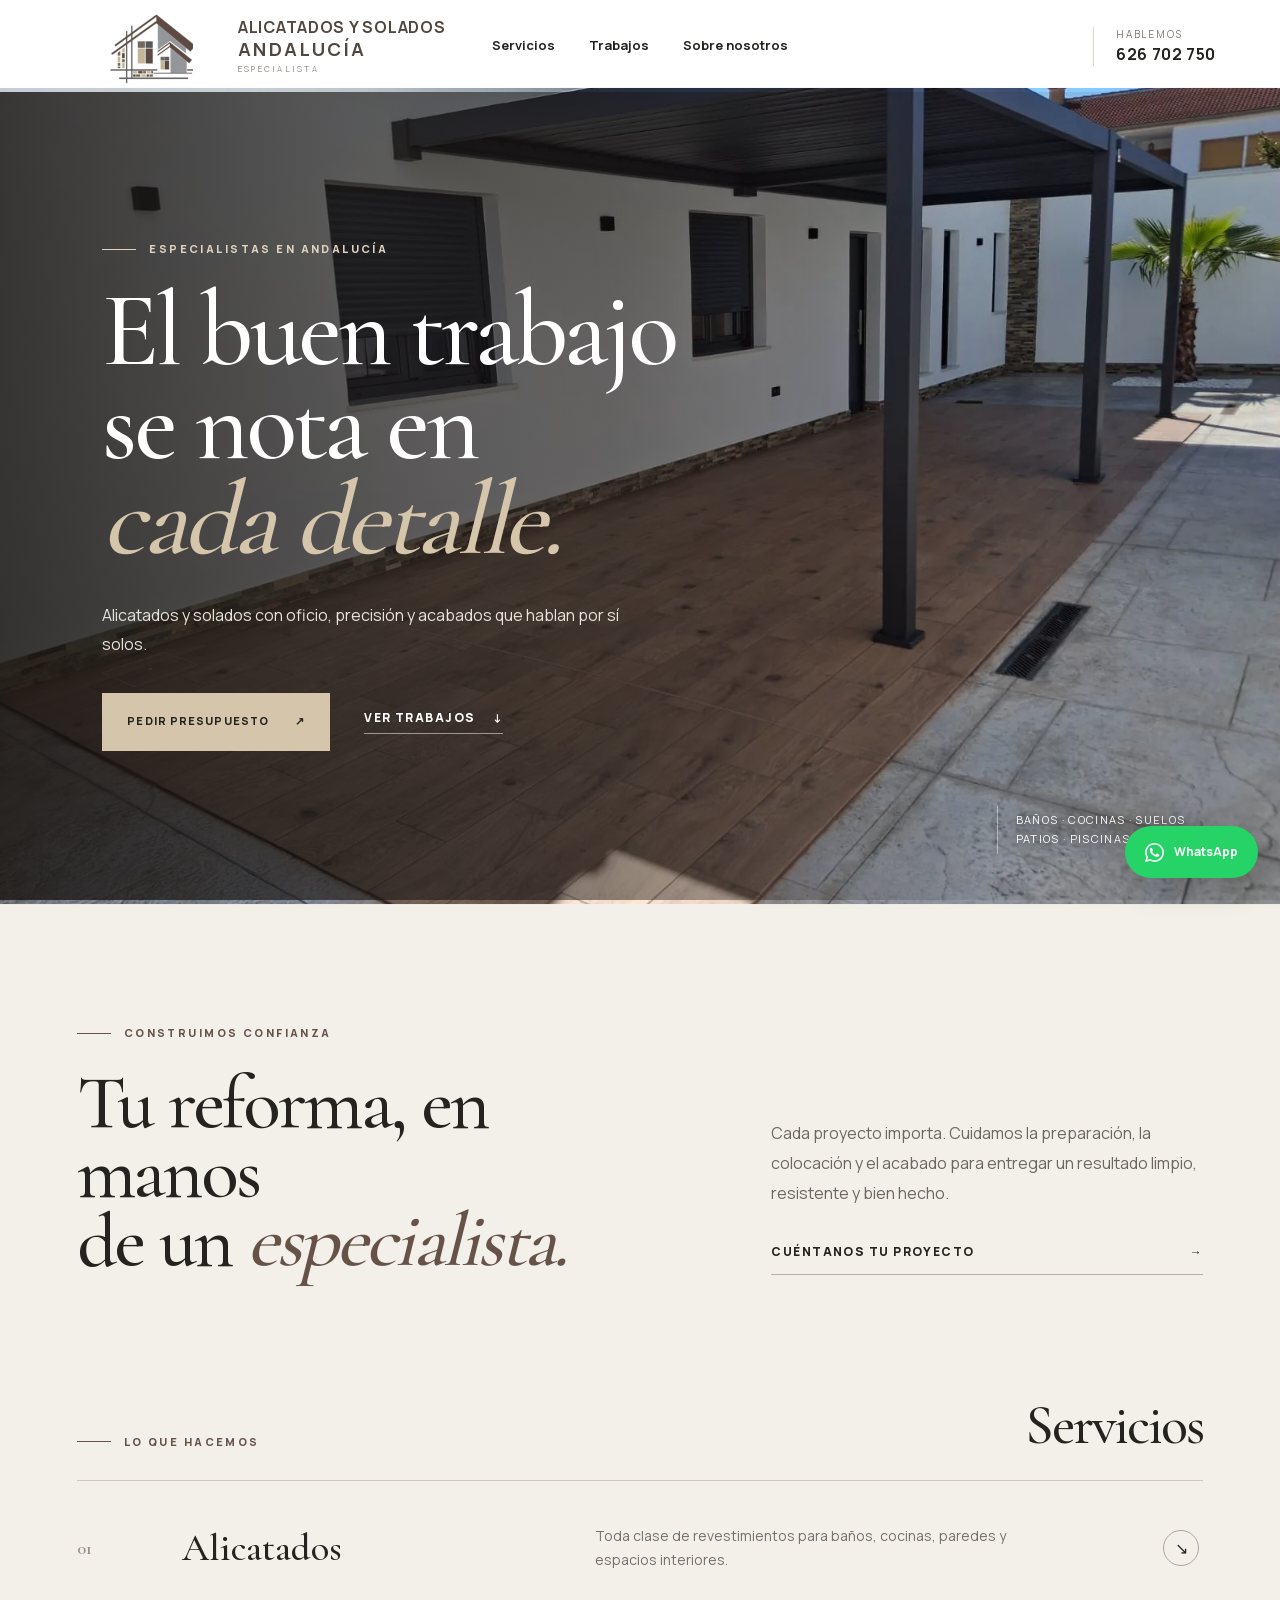
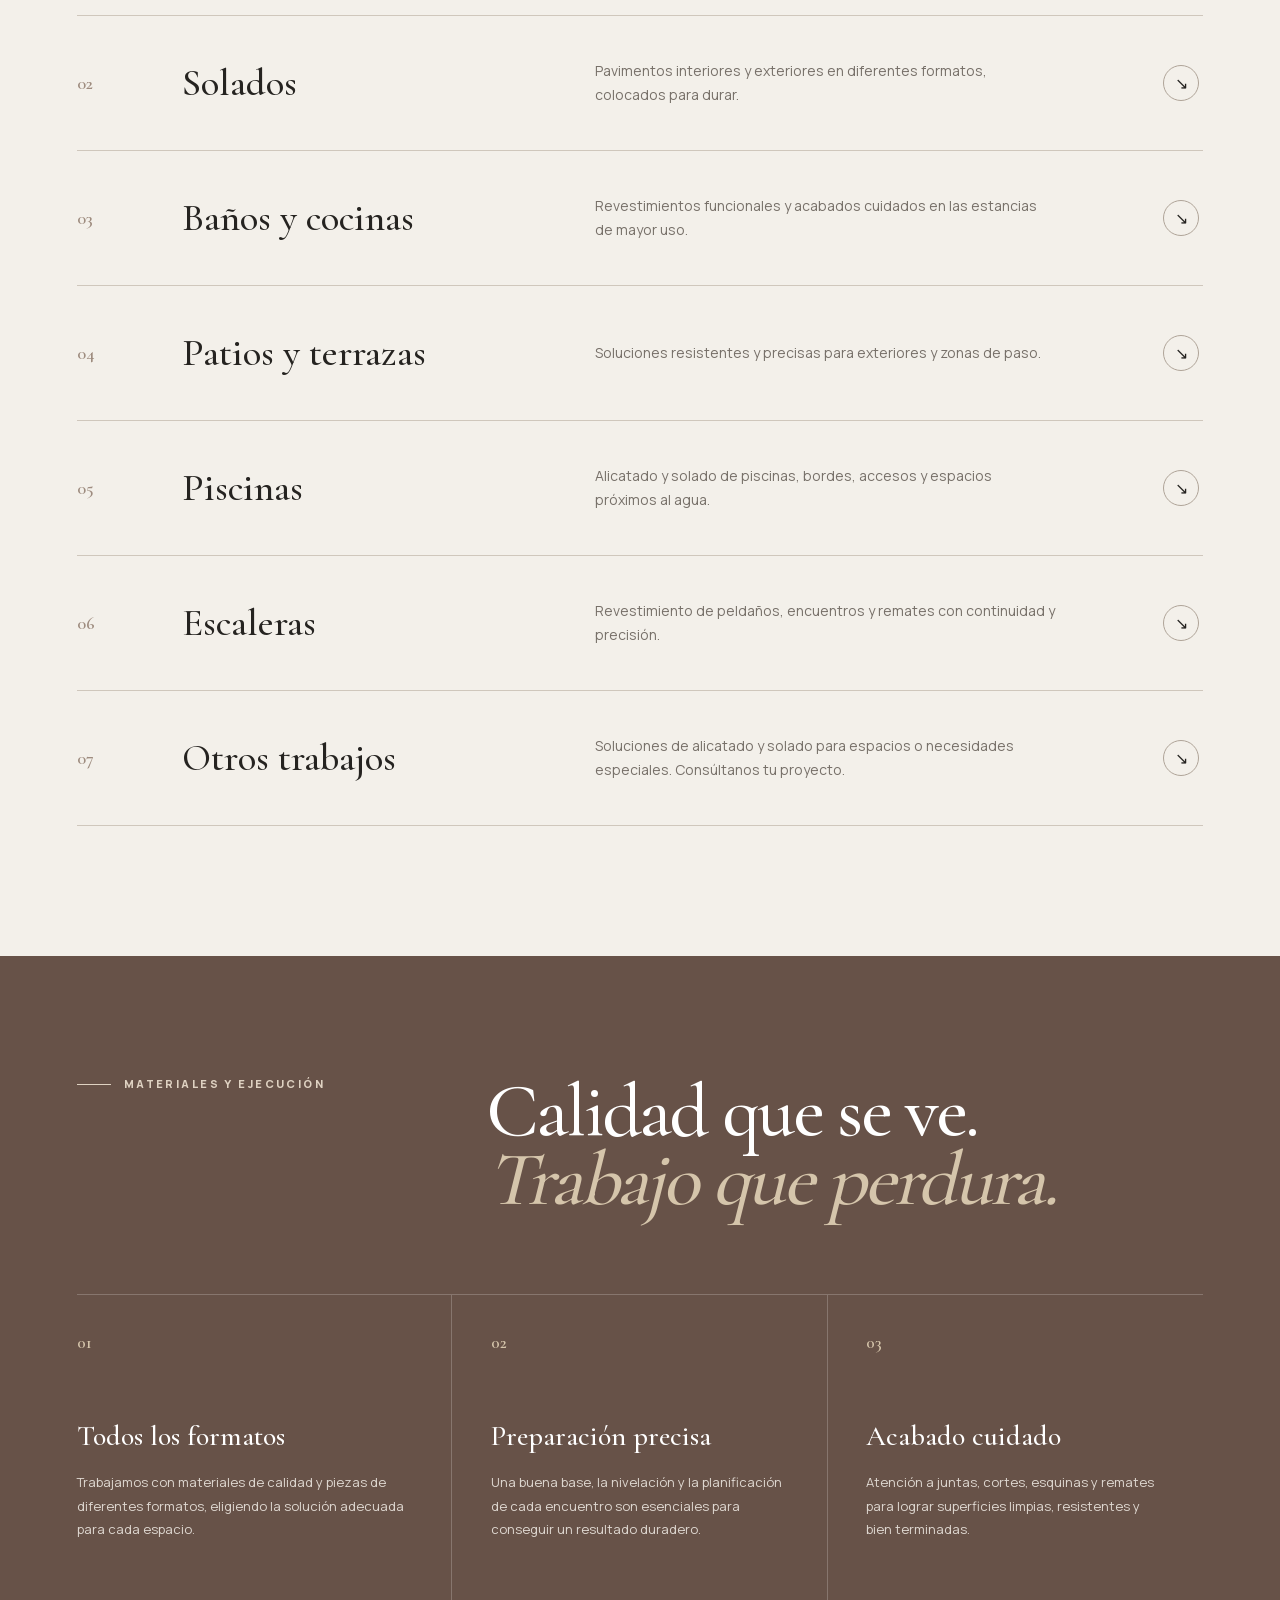
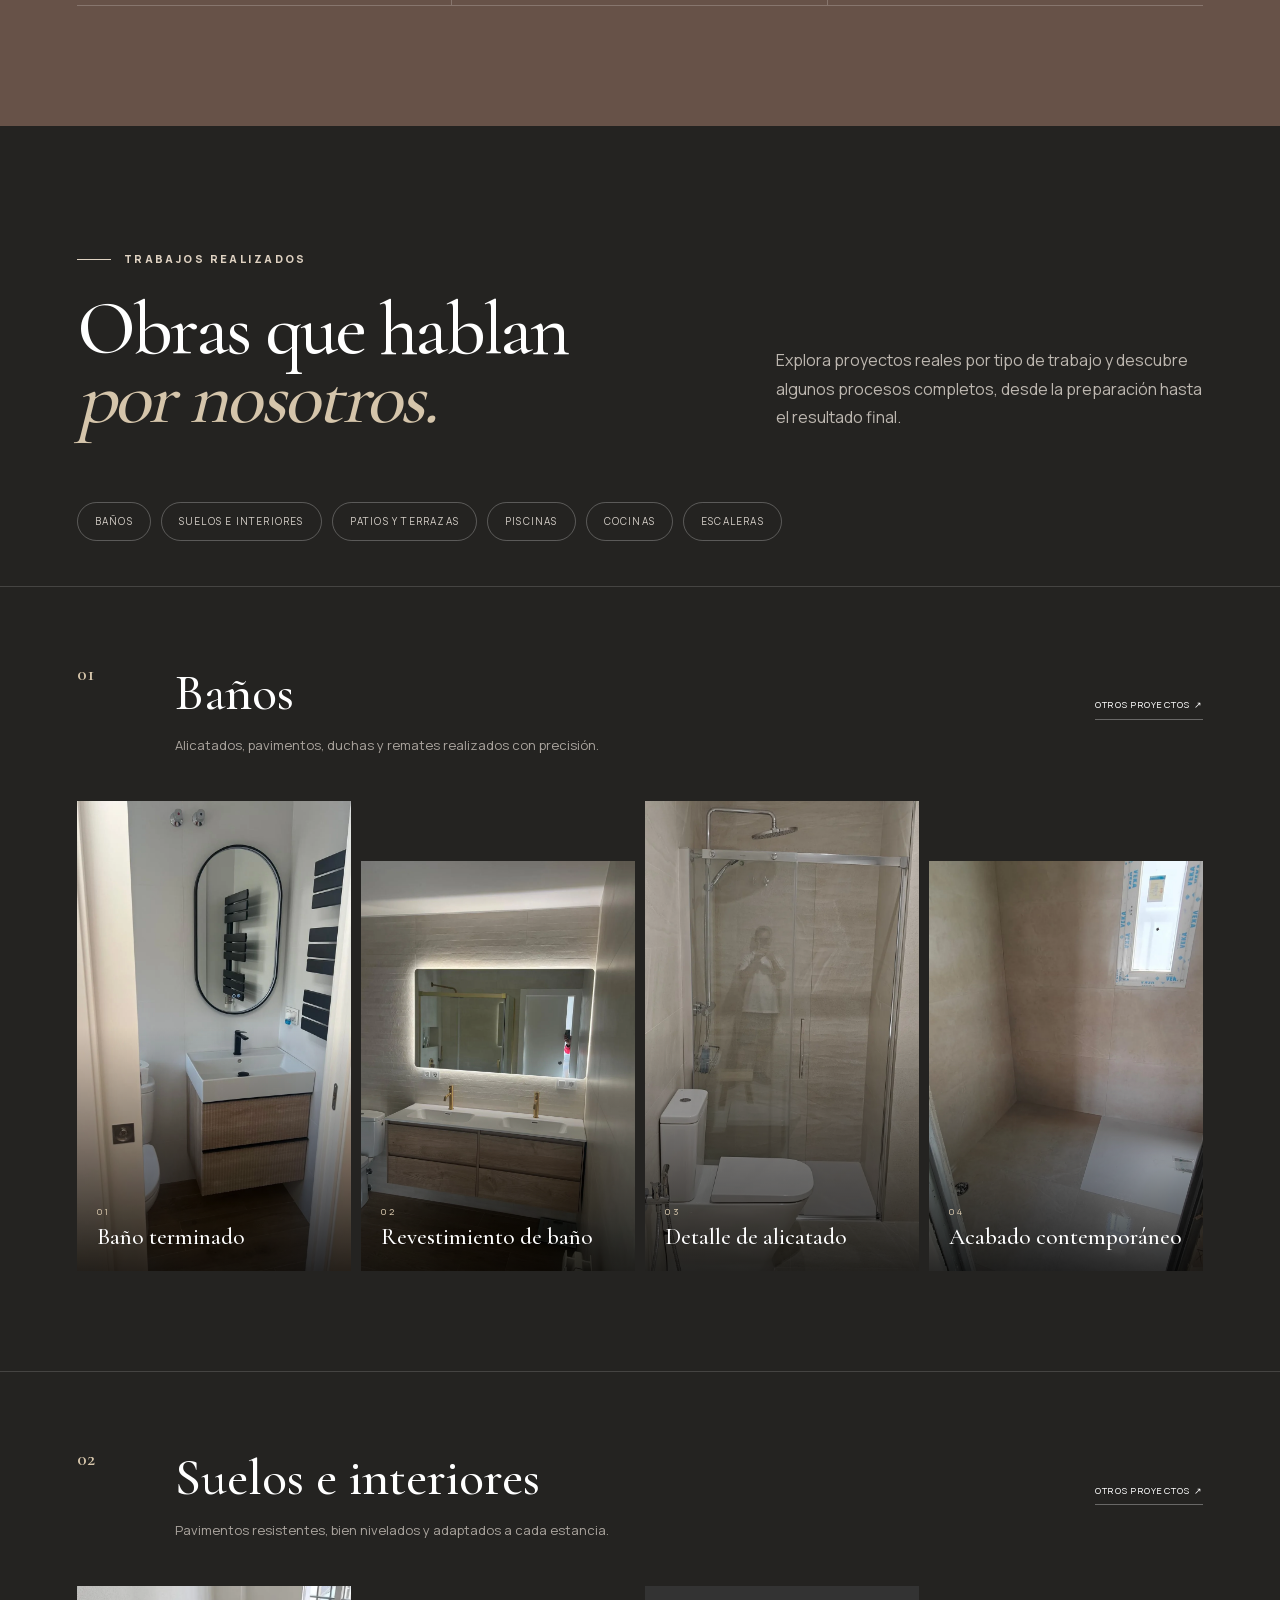
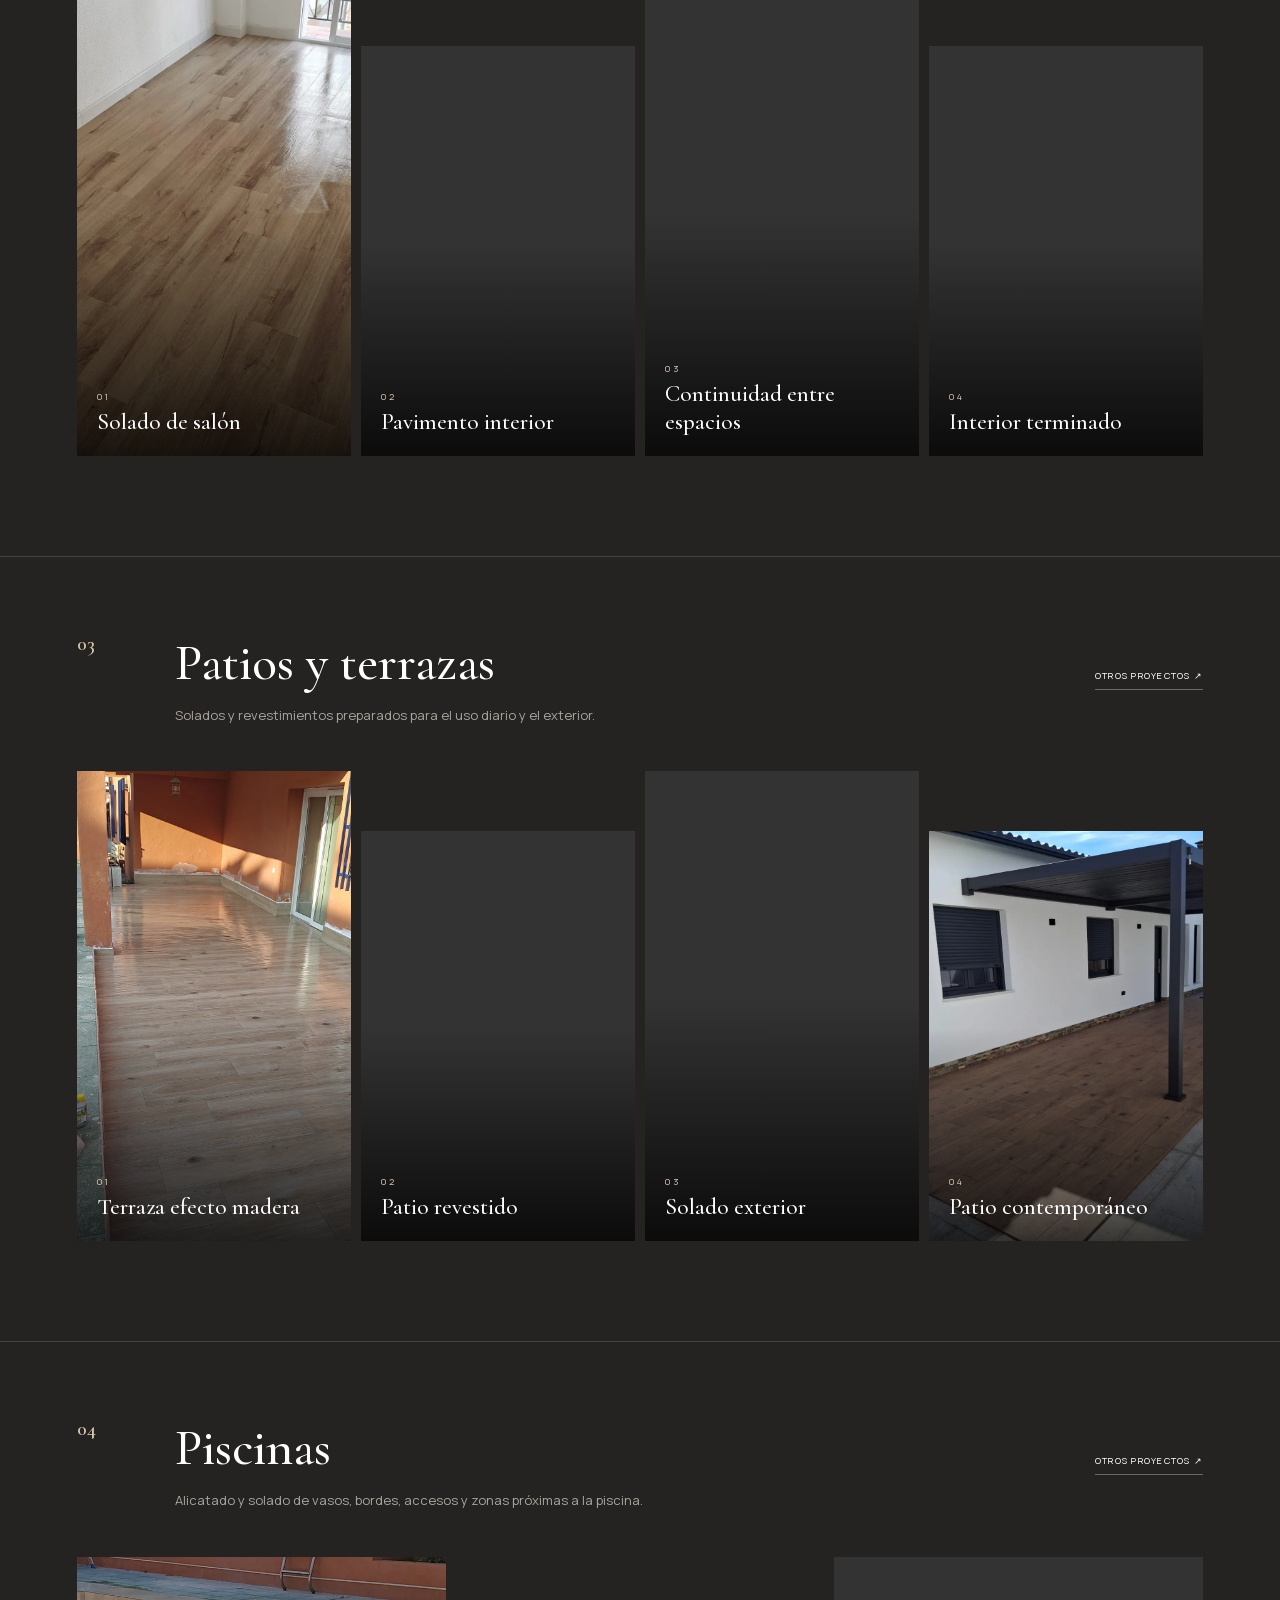
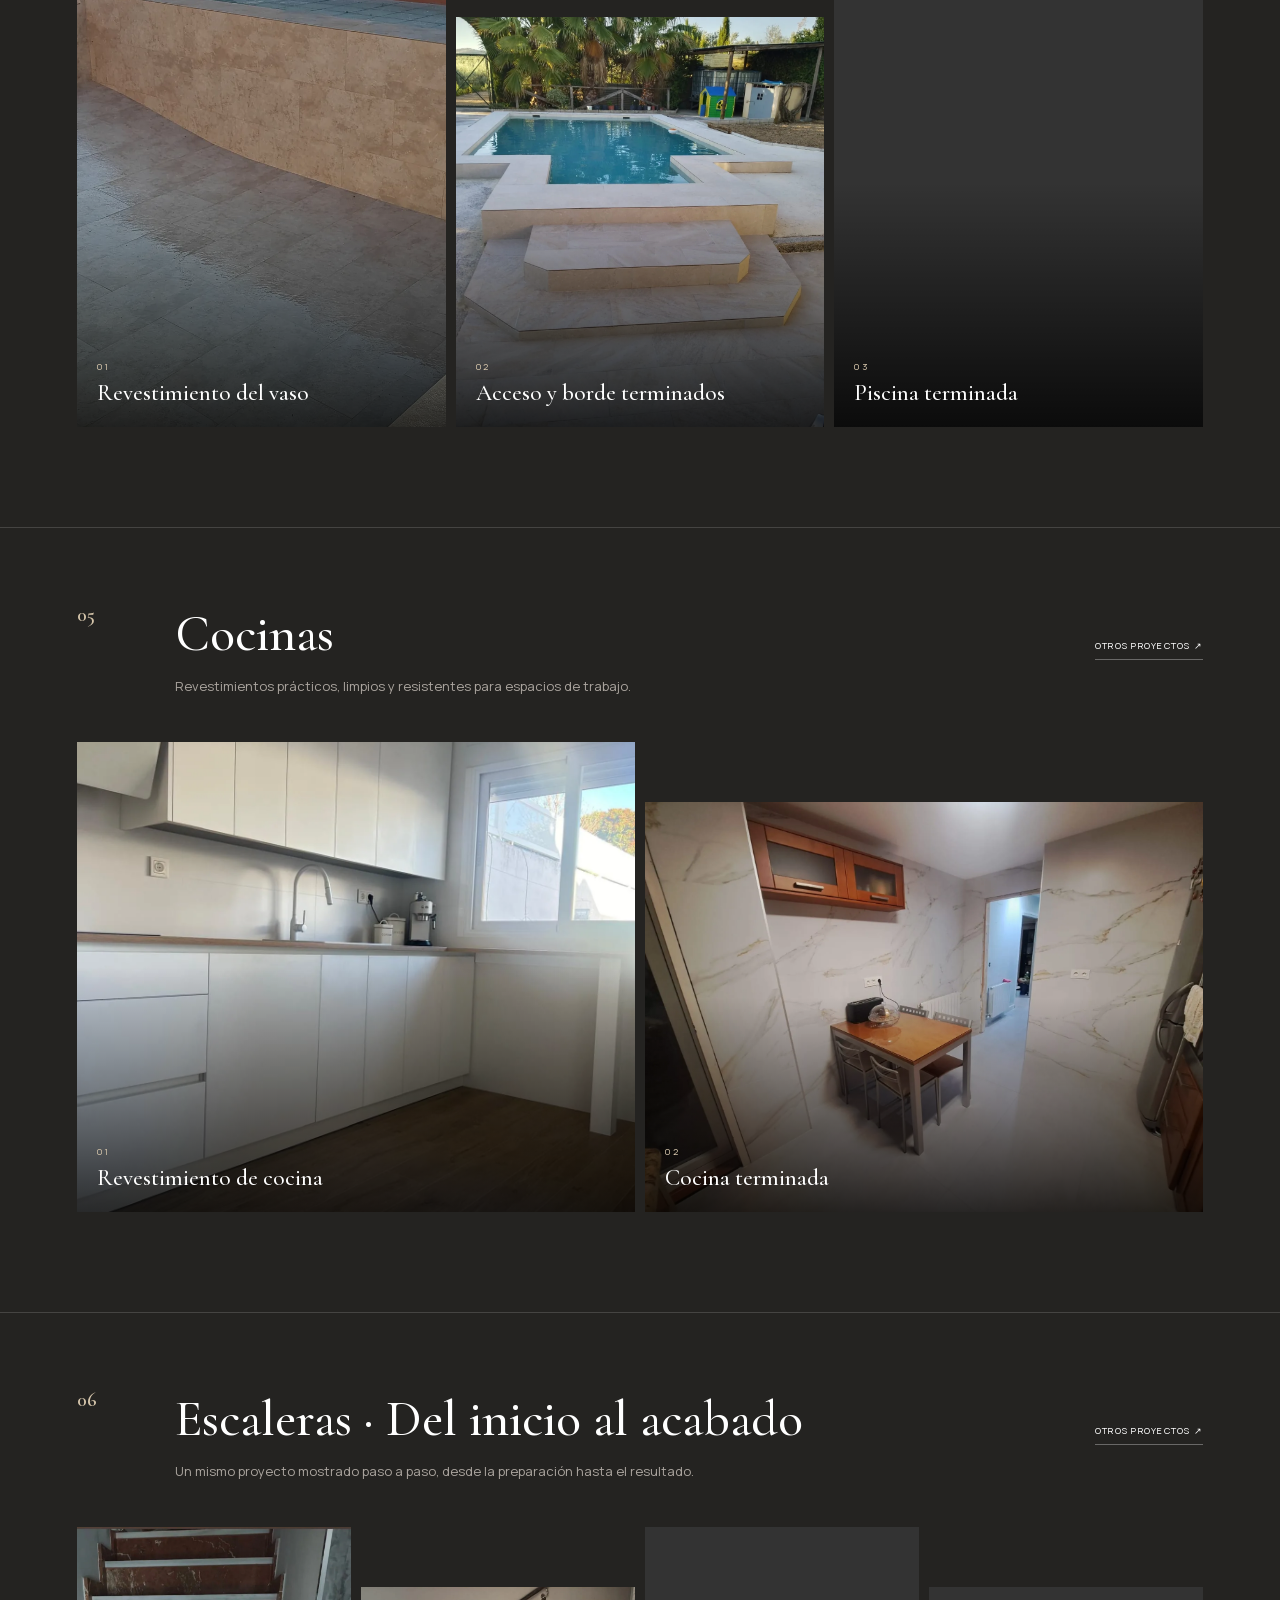
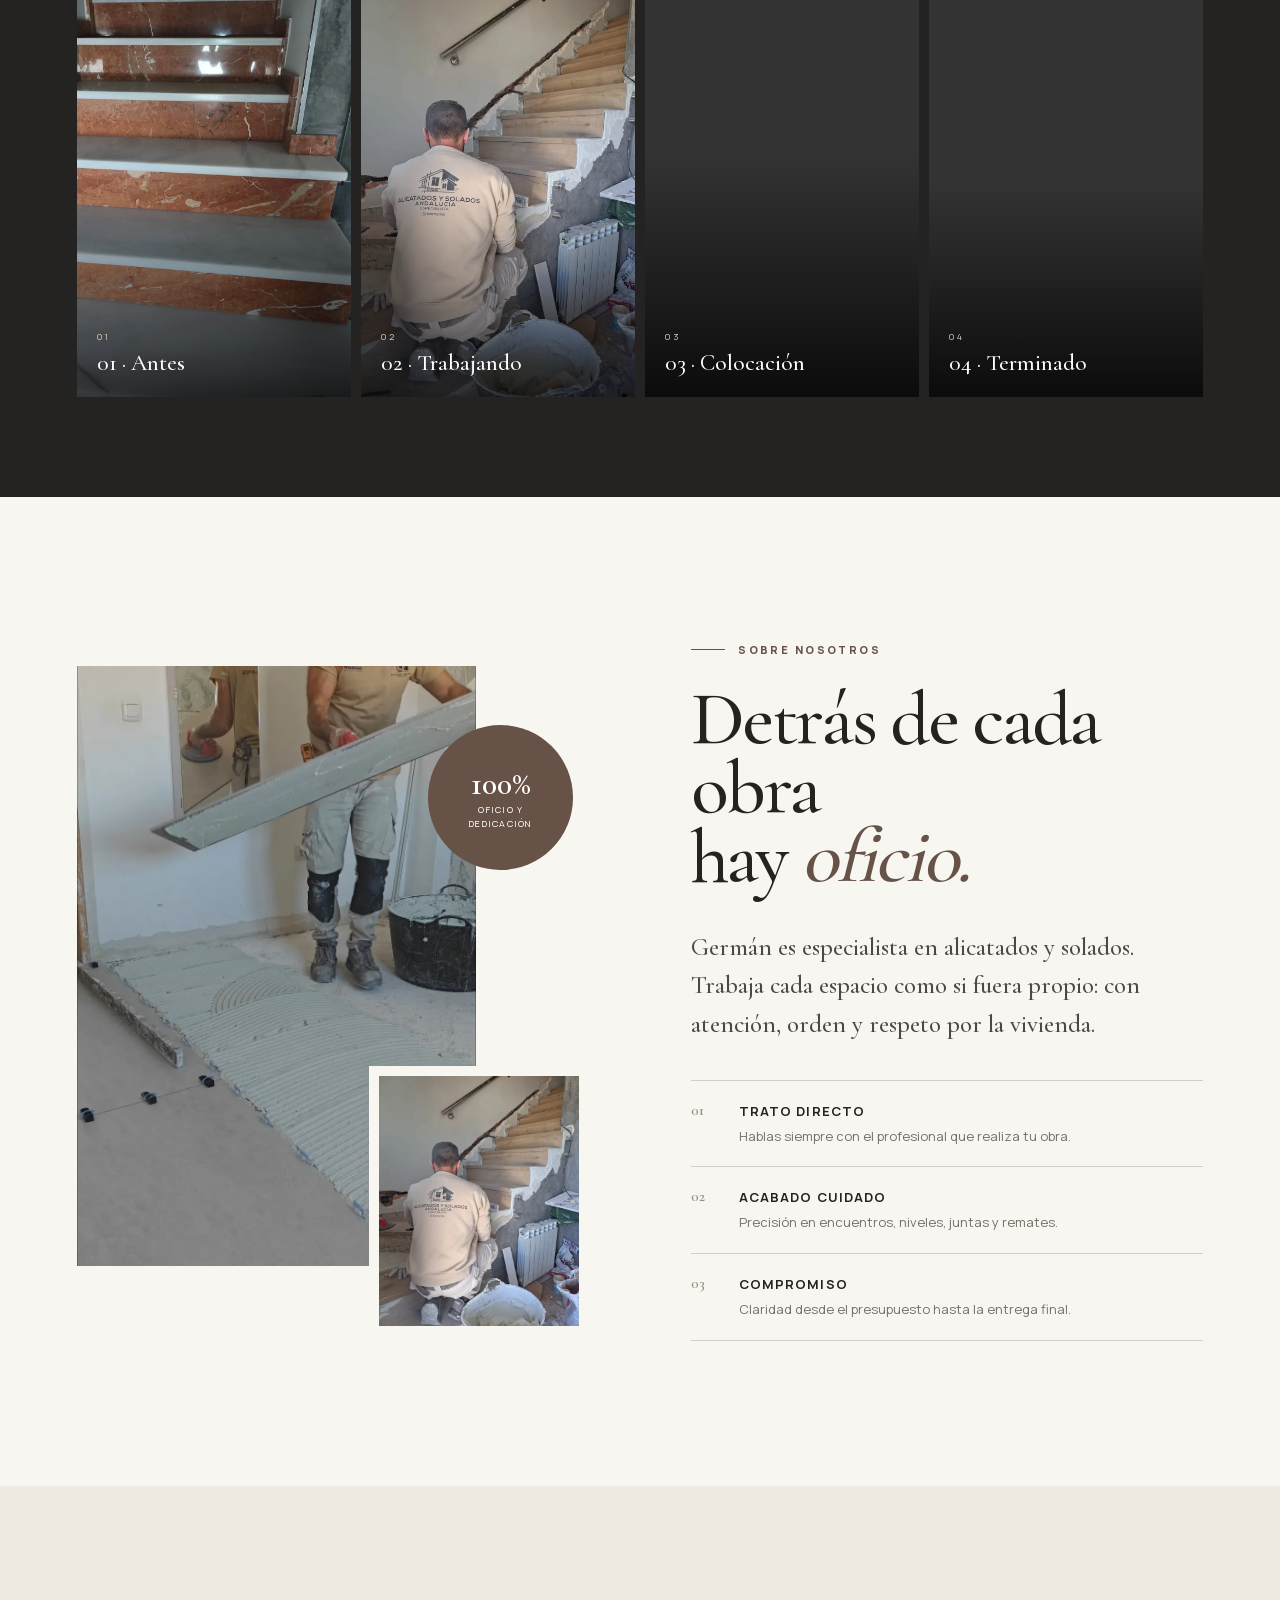
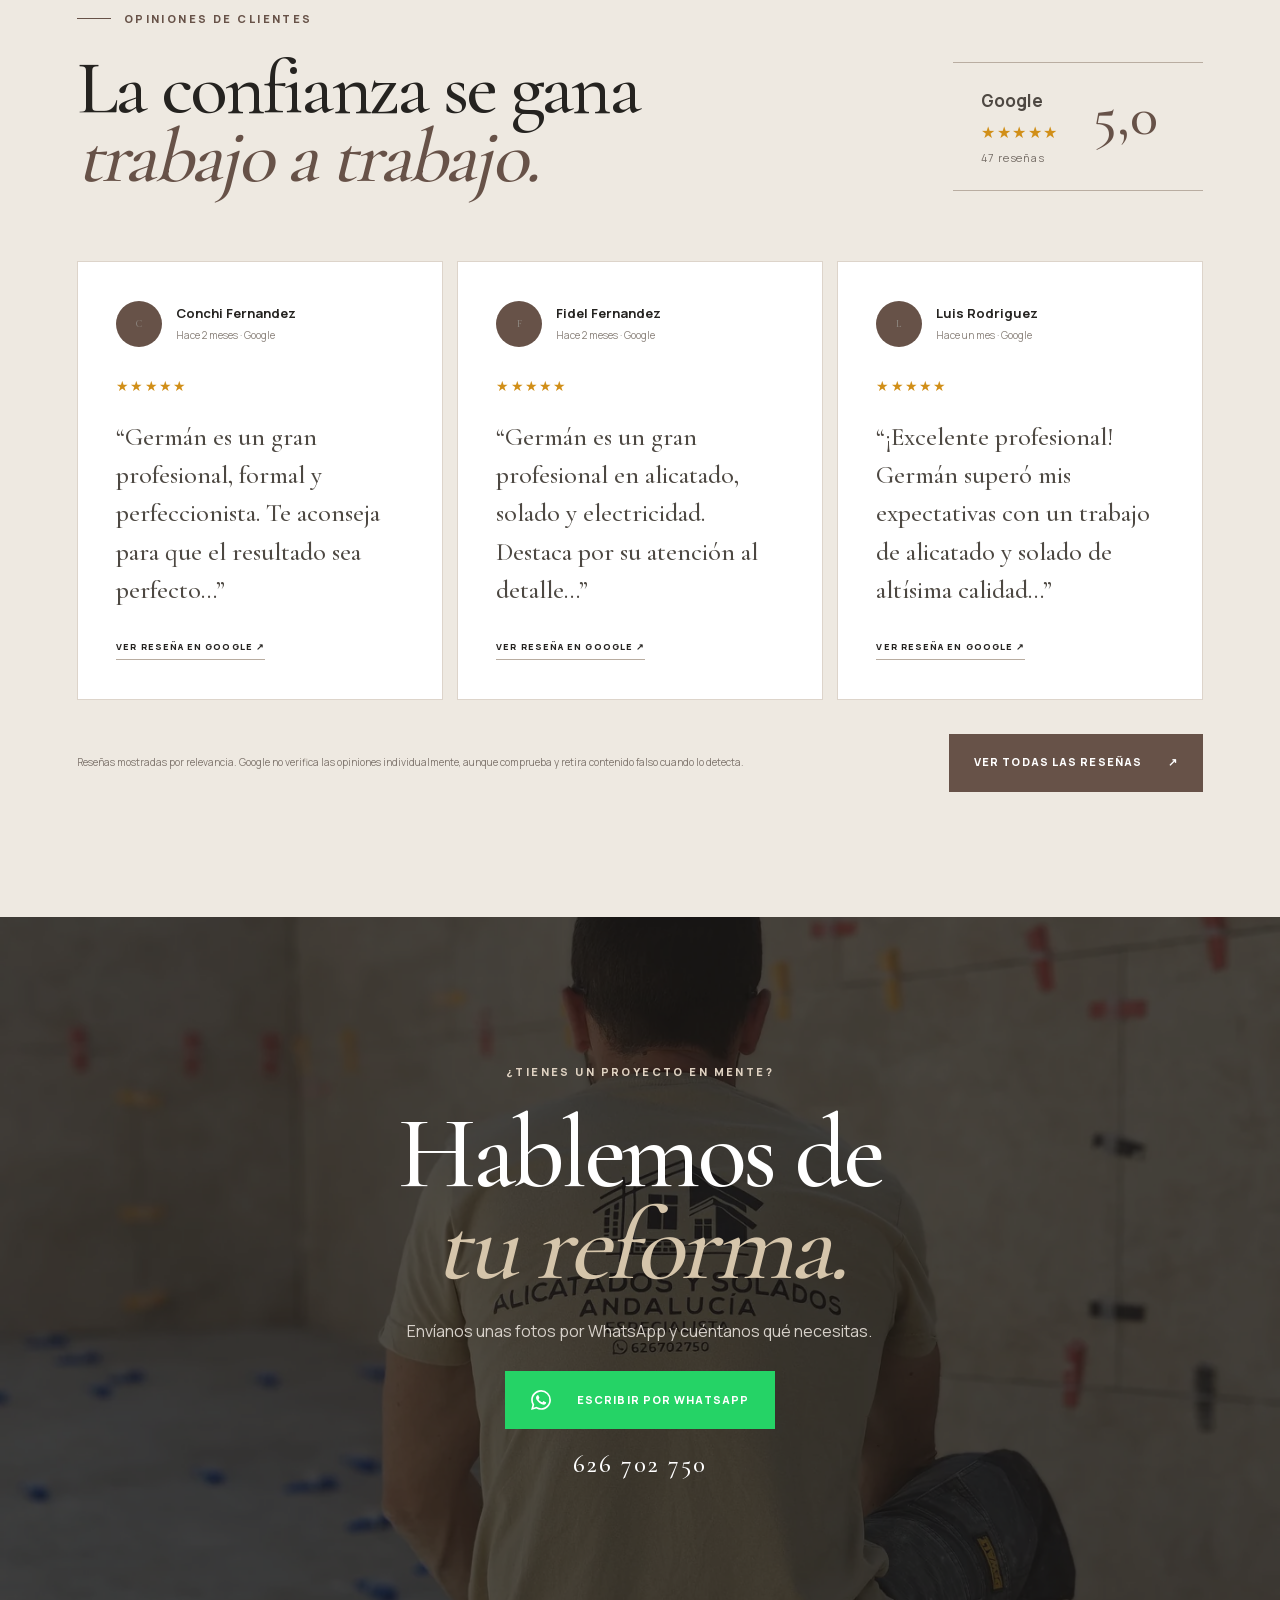
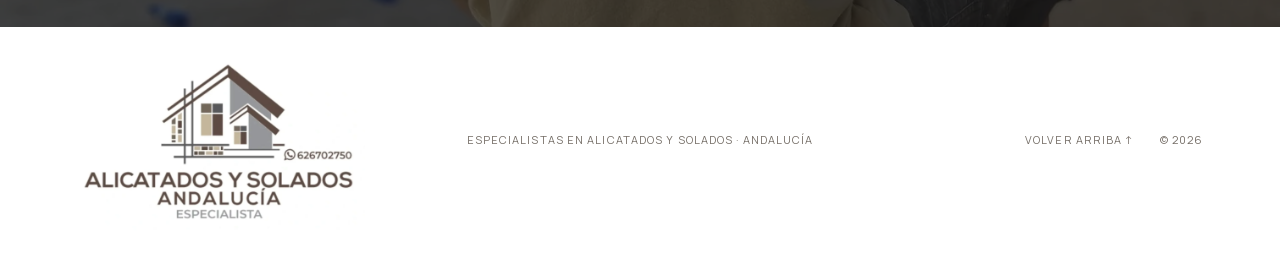
<file: index.html>
<!DOCTYPE html><html lang="es"><head><meta charSet="utf-8"/><meta name="viewport" content="width=device-width, initial-scale=1, viewport-fit=cover"/><link rel="preload" href="/_next/static/media/01e4147cff8141ee-s.p.10ked.7w885.g.woff2" as="font" crossorigin="" type="font/woff2"/><link rel="preload" href="/_next/static/media/a343f882a40d2cc9-s.p.0kho-wj7-y-w1.woff2" as="font" crossorigin="" type="font/woff2"/><link rel="preload" href="/trabajos/logo/marca-casa.png" as="image"/><link rel="preload" href="/trabajos/trabajando/trabajando-01.webp" as="image"/><link rel="preload" href="/trabajos/trabajando/trabajando-05.webp" as="image"/><link rel="preload" href="/trabajos/trabajando/trabajando-03.webp" as="image"/><link rel="preload" href="/whatsapp.svg" as="image"/><link rel="preload" href="/trabajos/logo/logo-pie.png" as="image"/><link rel="stylesheet" href="/_next/static/chunks/0r9qh5jjr8o2~.css" data-precedence="next"/><link rel="preload" as="script" fetchPriority="low" href="/_next/static/chunks/0ht900cau6_ur.js"/><script src="/_next/static/chunks/0dgq26a5_oy.a.js" async=""></script><script src="/_next/static/chunks/07lhk_q6pmm3r.js" async=""></script><script src="/_next/static/chunks/0njj.aq0r8e06.js" async=""></script><script src="/_next/static/chunks/turbopack-0q9ssa0iqtfx3.js" async=""></script><script src="/_next/static/chunks/01xlw8hd842-c.js" async=""></script><script src="/_next/static/chunks/0d3shmwh5_nmn.js" async=""></script><script src="/_next/static/chunks/11acc7unjdbri.js" async=""></script><script src="/_next/static/chunks/0gfv7tnq35mj5.js" async=""></script><meta name="next-size-adjust" content=""/><title>Alicatados y Solados Andalucía | Reformas y colocación profesional</title><meta name="description" content="Especialistas en alicatados, solados, baños, cocinas, patios y escaleras en Andalucía. Consulta tu proyecto por WhatsApp."/><meta name="keywords" content="alicatados Andalucía,solados Andalucía,reformas de baños,colocación de suelos,alicatador"/><meta name="robots" content="index, follow"/><meta property="og:title" content="Alicatados y Solados Andalucía"/><meta property="og:description" content="El buen trabajo se nota en cada detalle."/><meta property="og:locale" content="es_ES"/><meta property="og:image" content="https://alicatadosysoladosandalucia.github.io/og.png"/><meta property="og:image:width" content="1200"/><meta property="og:image:height" content="630"/><meta property="og:type" content="website"/><meta name="twitter:card" content="summary_large_image"/><meta name="twitter:title" content="Alicatados y Solados Andalucía"/><meta name="twitter:description" content="El buen trabajo se nota en cada detalle."/><meta name="twitter:image" content="https://alicatadosysoladosandalucia.github.io/og.png"/><link rel="icon" href="/trabajos/logo/logo-02.webp"/><script src="/_next/static/chunks/03~yq9q893hmn.js" noModule=""></script></head><body class="manrope_fb147192-module__pufAgq__variable cormorant_garamond_f5ea7f19-module__SQ5ScW__variable"><div hidden=""><!--$--><!--/$--></div><main><script type="application/ld+json">{"@context":"https://schema.org","@type":"HomeAndConstructionBusiness","name":"Alicatados y Solados Andalucía","telephone":"+34626702750","areaServed":"Andalucía","description":"Especialistas en alicatados, solados, baños, cocinas, patios y escaleras.","image":"/trabajos/logo/logo-01.webp"}</script><header class="site-header"><a class="brand" href="#inicio" aria-label="Ir al inicio"><span class="brand-symbol"><img src="/trabajos/logo/marca-casa.png" alt=""/></span><span class="brand-name"><strong>Alicatados y Solados</strong><b>Andalucía</b><small>Especialista</small></span></a><nav aria-label="Navegación principal"><a href="#servicios">Servicios</a><a href="#trabajos">Trabajos</a><a href="#nosotros">Sobre nosotros</a></nav><a class="header-contact" href="https://wa.me/34626702750?text=Hola%20Germ%C3%A1n%2C%20he%20visto%20tu%20web%20y%20me%20gustar%C3%ADa%20pedir%20presupuesto." target="_blank" rel="noreferrer"><span>Hablemos</span><strong>626 702 750</strong></a></header><section class="hero" id="inicio"><div class="hero-image" aria-hidden="true"></div><div class="hero-shade"></div><div class="hero-copy"><p class="eyebrow light">Especialistas en Andalucía</p><h1>El buen trabajo<br/>se nota en<br/><em>cada detalle.</em></h1><p class="hero-lead">Alicatados y solados con oficio, precisión y acabados que hablan por sí solos.</p><div class="hero-actions"><a class="button primary" href="https://wa.me/34626702750?text=Hola%20Germ%C3%A1n%2C%20he%20visto%20tu%20web%20y%20me%20gustar%C3%ADa%20pedir%20presupuesto." target="_blank" rel="noreferrer">Pedir presupuesto <span>↗</span></a><a class="text-link" href="#trabajos">Ver trabajos <span>↓</span></a></div></div><div class="hero-note"><span class="line"></span><p>Baños · Cocinas · Suelos<br/>Patios · Piscinas · Escaleras</p></div></section><section class="intro section"><div><p class="eyebrow">Construimos confianza</p><h2>Tu reforma, en manos<br/>de un <em>especialista.</em></h2></div><div class="intro-text"><p>Cada proyecto importa. Cuidamos la preparación, la colocación y el acabado para entregar un resultado limpio, resistente y bien hecho.</p><a class="arrow-link" href="https://wa.me/34626702750?text=Hola%20Germ%C3%A1n%2C%20he%20visto%20tu%20web%20y%20me%20gustar%C3%ADa%20pedir%20presupuesto." target="_blank" rel="noreferrer">Cuéntanos tu proyecto <span>→</span></a></div></section><section class="services section" id="servicios"><div class="section-heading"><p class="eyebrow">Lo que hacemos</p><h2>Servicios</h2></div><div class="service-list"><article class="service-row"><span class="service-number">01</span><h3>Alicatados</h3><p>Toda clase de revestimientos para baños, cocinas, paredes y espacios interiores.</p><a class="service-icon" href="#banos" aria-label="Ver trabajos de Alicatados">↘</a></article><article class="service-row"><span class="service-number">02</span><h3>Solados</h3><p>Pavimentos interiores y exteriores en diferentes formatos, colocados para durar.</p><a class="service-icon" href="#suelos" aria-label="Ver trabajos de Solados">↘</a></article><article class="service-row"><span class="service-number">03</span><h3>Baños y cocinas</h3><p>Revestimientos funcionales y acabados cuidados en las estancias de mayor uso.</p><a class="service-icon" href="#banos" aria-label="Ver trabajos de Baños y cocinas">↘</a></article><article class="service-row"><span class="service-number">04</span><h3>Patios y terrazas</h3><p>Soluciones resistentes y precisas para exteriores y zonas de paso.</p><a class="service-icon" href="#exteriores" aria-label="Ver trabajos de Patios y terrazas">↘</a></article><article class="service-row"><span class="service-number">05</span><h3>Piscinas</h3><p>Alicatado y solado de piscinas, bordes, accesos y espacios próximos al agua.</p><a class="service-icon" href="#piscinas" aria-label="Ver trabajos de Piscinas">↘</a></article><article class="service-row"><span class="service-number">06</span><h3>Escaleras</h3><p>Revestimiento de peldaños, encuentros y remates con continuidad y precisión.</p><a class="service-icon" href="#escaleras" aria-label="Ver trabajos de Escaleras">↘</a></article><article class="service-row"><span class="service-number">07</span><h3>Otros trabajos</h3><p>Soluciones de alicatado y solado para espacios o necesidades especiales. Consúltanos tu proyecto.</p><a class="service-icon" href="#trabajos" aria-label="Ver trabajos de Otros trabajos">↘</a></article></div></section><section class="quality section"><div class="quality-heading"><p class="eyebrow light">Materiales y ejecución</p><h2>Calidad que se ve.<br/><em>Trabajo que perdura.</em></h2></div><div class="quality-grid"><article><span>01</span><h3>Todos los formatos</h3><p>Trabajamos con materiales de calidad y piezas de diferentes formatos, eligiendo la solución adecuada para cada espacio.</p></article><article><span>02</span><h3>Preparación precisa</h3><p>Una buena base, la nivelación y la planificación de cada encuentro son esenciales para conseguir un resultado duradero.</p></article><article><span>03</span><h3>Acabado cuidado</h3><p>Atención a juntas, cortes, esquinas y remates para lograr superficies limpias, resistentes y bien terminadas.</p></article></div></section><section class="work-section" id="trabajos"><div class="section work-top"><div><p class="eyebrow light">Trabajos realizados</p><h2>Obras que hablan<br/><em>por nosotros.</em></h2></div><p class="work-intro">Explora proyectos reales por tipo de trabajo y descubre algunos procesos completos, desde la preparación hasta el resultado final.</p></div><div class="work-nav section" aria-label="Categorías de trabajos"><a href="#banos">Baños</a><a href="#suelos">Suelos e interiores</a><a href="#exteriores">Patios y terrazas</a><a href="#piscinas">Piscinas</a><a href="#cocinas">Cocinas</a><a href="#escaleras">Escaleras</a></div><div class="work-categories"><section class="work-category section" id="banos"><div class="category-heading"><span>01</span><div><h3>Baños</h3><p>Alicatados, pavimentos, duchas y remates realizados con precisión.</p></div><a href="#galeria-banos">Otros proyectos ↗</a></div><div class="category-gallery gallery-4"><figure><img src="/trabajos/bano/bano-01.webp" alt="Baño terminado" loading="lazy" decoding="async"/><figcaption><span>01</span><strong>Baño terminado</strong></figcaption></figure><figure><img src="/trabajos/bano/bano-05.webp" alt="Revestimiento de baño" loading="lazy" decoding="async"/><figcaption><span>02</span><strong>Revestimiento de baño</strong></figcaption></figure><figure><img src="/trabajos/bano/bano-12.webp" alt="Detalle de alicatado" loading="lazy" decoding="async"/><figcaption><span>03</span><strong>Detalle de alicatado</strong></figcaption></figure><figure><img src="/trabajos/bano/bano-16.webp" alt="Acabado contemporáneo" loading="lazy" decoding="async"/><figcaption><span>04</span><strong>Acabado contemporáneo</strong></figcaption></figure></div></section><section class="work-category section" id="suelos"><div class="category-heading"><span>02</span><div><h3>Suelos e interiores</h3><p>Pavimentos resistentes, bien nivelados y adaptados a cada estancia.</p></div><a href="#galeria-suelos">Otros proyectos ↗</a></div><div class="category-gallery gallery-4"><figure><img src="/trabajos/salon/salon-01.webp" alt="Solado de salón" loading="lazy" decoding="async"/><figcaption><span>01</span><strong>Solado de salón</strong></figcaption></figure><figure><img src="/trabajos/salon/salon-03.webp" alt="Pavimento interior" loading="lazy" decoding="async"/><figcaption><span>02</span><strong>Pavimento interior</strong></figcaption></figure><figure><img src="/trabajos/salon/salon-05.webp" alt="Continuidad entre espacios" loading="lazy" decoding="async"/><figcaption><span>03</span><strong>Continuidad entre espacios</strong></figcaption></figure><figure><img src="/trabajos/salon/salon-08.webp" alt="Interior terminado" loading="lazy" decoding="async"/><figcaption><span>04</span><strong>Interior terminado</strong></figcaption></figure></div></section><section class="work-category section" id="exteriores"><div class="category-heading"><span>03</span><div><h3>Patios y terrazas</h3><p>Solados y revestimientos preparados para el uso diario y el exterior.</p></div><a href="#galeria-exteriores">Otros proyectos ↗</a></div><div class="category-gallery gallery-4"><figure><img src="/trabajos/patio/patio-04.webp" alt="Terraza efecto madera" loading="lazy" decoding="async"/><figcaption><span>01</span><strong>Terraza efecto madera</strong></figcaption></figure><figure><img src="/trabajos/patio/patio-06.webp" alt="Patio revestido" loading="lazy" decoding="async"/><figcaption><span>02</span><strong>Patio revestido</strong></figcaption></figure><figure><img src="/trabajos/patio/patio-08.webp" alt="Solado exterior" loading="lazy" decoding="async"/><figcaption><span>03</span><strong>Solado exterior</strong></figcaption></figure><figure><img src="/trabajos/patio/patio-10.webp" alt="Patio contemporáneo" loading="lazy" decoding="async"/><figcaption><span>04</span><strong>Patio contemporáneo</strong></figcaption></figure></div></section><section class="work-category section" id="piscinas"><div class="category-heading"><span>04</span><div><h3>Piscinas</h3><p>Alicatado y solado de vasos, bordes, accesos y zonas próximas a la piscina.</p></div><a href="#galeria-piscinas">Otros proyectos ↗</a></div><div class="category-gallery gallery-3"><figure><img src="/trabajos/patio/patio-03.webp" alt="Revestimiento del vaso" loading="lazy" decoding="async"/><figcaption><span>01</span><strong>Revestimiento del vaso</strong></figcaption></figure><figure><img src="/trabajos/patio/patio-01.webp" alt="Acceso y borde terminados" loading="lazy" decoding="async"/><figcaption><span>02</span><strong>Acceso y borde terminados</strong></figcaption></figure><figure><img src="/trabajos/patio/patio-02.webp" alt="Piscina terminada" loading="lazy" decoding="async"/><figcaption><span>03</span><strong>Piscina terminada</strong></figcaption></figure></div></section><section class="work-category section" id="cocinas"><div class="category-heading"><span>05</span><div><h3>Cocinas</h3><p>Revestimientos prácticos, limpios y resistentes para espacios de trabajo.</p></div><a href="#galeria-cocinas">Otros proyectos ↗</a></div><div class="category-gallery gallery-2"><figure><img src="/trabajos/cocina/cocina-01.webp" alt="Revestimiento de cocina" loading="lazy" decoding="async"/><figcaption><span>01</span><strong>Revestimiento de cocina</strong></figcaption></figure><figure><img src="/trabajos/cocina/cocina-02.webp" alt="Cocina terminada" loading="lazy" decoding="async"/><figcaption><span>02</span><strong>Cocina terminada</strong></figcaption></figure></div></section><section class="work-category section" id="escaleras"><div class="category-heading"><span>06</span><div><h3>Escaleras · Del inicio al acabado</h3><p>Un mismo proyecto mostrado paso a paso, desde la preparación hasta el resultado.</p></div><a href="#galeria-escaleras">Otros proyectos ↗</a></div><div class="category-gallery gallery-4"><figure><img class="show-full-image" src="/trabajos/escaleras/escaleras-6a.webp" alt="01 · Antes" loading="lazy" decoding="async"/><figcaption><span>01</span><strong>01 · Antes</strong></figcaption></figure><figure><img src="/trabajos/trabajando/trabajando-05.webp" alt="02 · Trabajando" loading="lazy" decoding="async"/><figcaption><span>02</span><strong>02 · Trabajando</strong></figcaption></figure><figure><img src="/trabajos/escaleras/escaleras-6b.webp" alt="03 · Colocación" loading="lazy" decoding="async"/><figcaption><span>03</span><strong>03 · Colocación</strong></figcaption></figure><figure><img src="/trabajos/escaleras/escaleras-6c.webp" alt="04 · Terminado" loading="lazy" decoding="async"/><figcaption><span>04</span><strong>04 · Terminado</strong></figcaption></figure></div></section></div><section class="gallery-modal" id="galeria-banos"><a class="gallery-backdrop" href="#banos" aria-label="Cerrar galería"></a><div class="gallery-dialog" role="dialog" aria-modal="true" aria-labelledby="titulo-banos"><div class="gallery-dialog-head"><div><p class="eyebrow light">Todos los proyectos</p><h3 id="titulo-banos">Baños</h3></div><a class="gallery-close" href="#banos" aria-label="Cerrar galería">×</a></div><div class="all-projects-grid"><figure><img src="/trabajos/bano/bano-01.webp" alt="Baño · Proyecto 01" loading="lazy" decoding="async"/><figcaption><span>01</span>Baño · Proyecto 01</figcaption></figure><figure><img src="/trabajos/bano/bano-02.webp" alt="Baño · Proyecto 02" loading="lazy" decoding="async"/><figcaption><span>02</span>Baño · Proyecto 02</figcaption></figure><figure><img src="/trabajos/bano/bano-03.webp" alt="Baño · Proyecto 03" loading="lazy" decoding="async"/><figcaption><span>03</span>Baño · Proyecto 03</figcaption></figure><figure><img src="/trabajos/bano/bano-04.webp" alt="Baño · Proyecto 04" loading="lazy" decoding="async"/><figcaption><span>04</span>Baño · Proyecto 04</figcaption></figure><figure><img src="/trabajos/bano/bano-05.webp" alt="Baño · Proyecto 05" loading="lazy" decoding="async"/><figcaption><span>05</span>Baño · Proyecto 05</figcaption></figure><figure><img src="/trabajos/bano/bano-06.webp" alt="Baño · Proyecto 06" loading="lazy" decoding="async"/><figcaption><span>06</span>Baño · Proyecto 06</figcaption></figure><figure><img src="/trabajos/bano/bano-07.webp" alt="Baño · Proyecto 07" loading="lazy" decoding="async"/><figcaption><span>07</span>Baño · Proyecto 07</figcaption></figure><figure><img src="/trabajos/bano/bano-08.webp" alt="Baño · Proyecto 08" loading="lazy" decoding="async"/><figcaption><span>08</span>Baño · Proyecto 08</figcaption></figure><figure><img src="/trabajos/bano/bano-09.webp" alt="Baño · Proyecto 09" loading="lazy" decoding="async"/><figcaption><span>09</span>Baño · Proyecto 09</figcaption></figure><figure><img src="/trabajos/bano/bano-10.webp" alt="Baño · Proyecto 10" loading="lazy" decoding="async"/><figcaption><span>10</span>Baño · Proyecto 10</figcaption></figure><figure><img src="/trabajos/bano/bano-11.webp" alt="Baño · Proyecto 11" loading="lazy" decoding="async"/><figcaption><span>11</span>Baño · Proyecto 11</figcaption></figure><figure><img src="/trabajos/bano/bano-12.webp" alt="Baño · Proyecto 12" loading="lazy" decoding="async"/><figcaption><span>12</span>Baño · Proyecto 12</figcaption></figure><figure><img src="/trabajos/bano/bano-13.webp" alt="Baño · Proyecto 13" loading="lazy" decoding="async"/><figcaption><span>13</span>Baño · Proyecto 13</figcaption></figure><figure><img src="/trabajos/bano/bano-14.webp" alt="Baño · Proyecto 14" loading="lazy" decoding="async"/><figcaption><span>14</span>Baño · Proyecto 14</figcaption></figure><figure><img src="/trabajos/bano/bano-15.webp" alt="Baño · Proyecto 15" loading="lazy" decoding="async"/><figcaption><span>15</span>Baño · Proyecto 15</figcaption></figure><figure><img src="/trabajos/bano/bano-16.webp" alt="Baño · Proyecto 16" loading="lazy" decoding="async"/><figcaption><span>16</span>Baño · Proyecto 16</figcaption></figure><figure><img src="/trabajos/bano/bano-17.webp" alt="Baño · Proyecto 17" loading="lazy" decoding="async"/><figcaption><span>17</span>Baño · Proyecto 17</figcaption></figure></div></div></section><section class="gallery-modal" id="galeria-suelos"><a class="gallery-backdrop" href="#suelos" aria-label="Cerrar galería"></a><div class="gallery-dialog" role="dialog" aria-modal="true" aria-labelledby="titulo-suelos"><div class="gallery-dialog-head"><div><p class="eyebrow light">Todos los proyectos</p><h3 id="titulo-suelos">Suelos e interiores</h3></div><a class="gallery-close" href="#suelos" aria-label="Cerrar galería">×</a></div><div class="all-projects-grid"><figure><img src="/trabajos/salon/salon-01.webp" alt="Suelo e interior · Proyecto 01" loading="lazy" decoding="async"/><figcaption><span>01</span>Suelo e interior · Proyecto 01</figcaption></figure><figure><img src="/trabajos/salon/salon-02.webp" alt="Suelo e interior · Proyecto 02" loading="lazy" decoding="async"/><figcaption><span>02</span>Suelo e interior · Proyecto 02</figcaption></figure><figure><img src="/trabajos/salon/salon-03.webp" alt="Suelo e interior · Proyecto 03" loading="lazy" decoding="async"/><figcaption><span>03</span>Suelo e interior · Proyecto 03</figcaption></figure><figure><img src="/trabajos/salon/salon-04.webp" alt="Suelo e interior · Proyecto 04" loading="lazy" decoding="async"/><figcaption><span>04</span>Suelo e interior · Proyecto 04</figcaption></figure><figure><img src="/trabajos/salon/salon-05.webp" alt="Suelo e interior · Proyecto 05" loading="lazy" decoding="async"/><figcaption><span>05</span>Suelo e interior · Proyecto 05</figcaption></figure><figure><img src="/trabajos/salon/salon-06.webp" alt="Suelo e interior · Proyecto 06" loading="lazy" decoding="async"/><figcaption><span>06</span>Suelo e interior · Proyecto 06</figcaption></figure><figure><img src="/trabajos/salon/salon-07.webp" alt="Suelo e interior · Proyecto 07" loading="lazy" decoding="async"/><figcaption><span>07</span>Suelo e interior · Proyecto 07</figcaption></figure><figure><img src="/trabajos/salon/salon-08.webp" alt="Suelo e interior · Proyecto 08" loading="lazy" decoding="async"/><figcaption><span>08</span>Suelo e interior · Proyecto 08</figcaption></figure></div></div></section><section class="gallery-modal" id="galeria-exteriores"><a class="gallery-backdrop" href="#exteriores" aria-label="Cerrar galería"></a><div class="gallery-dialog" role="dialog" aria-modal="true" aria-labelledby="titulo-exteriores"><div class="gallery-dialog-head"><div><p class="eyebrow light">Todos los proyectos</p><h3 id="titulo-exteriores">Patios y terrazas</h3></div><a class="gallery-close" href="#exteriores" aria-label="Cerrar galería">×</a></div><div class="all-projects-grid"><figure><img src="/trabajos/patio/patio-04.webp" alt="Patio o terraza · Proyecto 04" loading="lazy" decoding="async"/><figcaption><span>01</span>Patio o terraza · Proyecto 04</figcaption></figure><figure><img src="/trabajos/patio/patio-05.webp" alt="Patio o terraza · Proyecto 05" loading="lazy" decoding="async"/><figcaption><span>02</span>Patio o terraza · Proyecto 05</figcaption></figure><figure><img src="/trabajos/patio/patio-06.webp" alt="Patio o terraza · Proyecto 06" loading="lazy" decoding="async"/><figcaption><span>03</span>Patio o terraza · Proyecto 06</figcaption></figure><figure><img src="/trabajos/patio/patio-07.webp" alt="Patio o terraza · Proyecto 07" loading="lazy" decoding="async"/><figcaption><span>04</span>Patio o terraza · Proyecto 07</figcaption></figure><figure><img src="/trabajos/patio/patio-08.webp" alt="Patio o terraza · Proyecto 08" loading="lazy" decoding="async"/><figcaption><span>05</span>Patio o terraza · Proyecto 08</figcaption></figure><figure><img src="/trabajos/patio/patio-09.webp" alt="Patio o terraza · Proyecto 09" loading="lazy" decoding="async"/><figcaption><span>06</span>Patio o terraza · Proyecto 09</figcaption></figure><figure><img src="/trabajos/patio/patio-10.webp" alt="Patio o terraza · Proyecto 10" loading="lazy" decoding="async"/><figcaption><span>07</span>Patio o terraza · Proyecto 10</figcaption></figure><figure><img src="/trabajos/patio/patio-11.webp" alt="Patio o terraza · Proyecto 11" loading="lazy" decoding="async"/><figcaption><span>08</span>Patio o terraza · Proyecto 11</figcaption></figure><figure><img src="/trabajos/patio/patio-12.webp" alt="Patio o terraza · Proyecto 12" loading="lazy" decoding="async"/><figcaption><span>09</span>Patio o terraza · Proyecto 12</figcaption></figure></div></div></section><section class="gallery-modal" id="galeria-piscinas"><a class="gallery-backdrop" href="#piscinas" aria-label="Cerrar galería"></a><div class="gallery-dialog" role="dialog" aria-modal="true" aria-labelledby="titulo-piscinas"><div class="gallery-dialog-head"><div><p class="eyebrow light">Todos los proyectos</p><h3 id="titulo-piscinas">Piscinas</h3></div><a class="gallery-close" href="#piscinas" aria-label="Cerrar galería">×</a></div><div class="all-projects-grid"><figure><img src="/trabajos/patio/patio-03.webp" alt="Piscina · Revestimiento del vaso" loading="lazy" decoding="async"/><figcaption><span>01</span>Piscina · Revestimiento del vaso</figcaption></figure><figure><img src="/trabajos/patio/patio-01.webp" alt="Piscina · Acceso y borde" loading="lazy" decoding="async"/><figcaption><span>02</span>Piscina · Acceso y borde</figcaption></figure><figure><img src="/trabajos/patio/patio-02.webp" alt="Piscina · Resultado terminado" loading="lazy" decoding="async"/><figcaption><span>03</span>Piscina · Resultado terminado</figcaption></figure></div></div></section><section class="gallery-modal" id="galeria-cocinas"><a class="gallery-backdrop" href="#cocinas" aria-label="Cerrar galería"></a><div class="gallery-dialog" role="dialog" aria-modal="true" aria-labelledby="titulo-cocinas"><div class="gallery-dialog-head"><div><p class="eyebrow light">Todos los proyectos</p><h3 id="titulo-cocinas">Cocinas</h3></div><a class="gallery-close" href="#cocinas" aria-label="Cerrar galería">×</a></div><div class="all-projects-grid"><figure><img src="/trabajos/cocina/cocina-01.webp" alt="Cocina · Proyecto 01" loading="lazy" decoding="async"/><figcaption><span>01</span>Cocina · Proyecto 01</figcaption></figure><figure><img src="/trabajos/cocina/cocina-02.webp" alt="Cocina · Proyecto 02" loading="lazy" decoding="async"/><figcaption><span>02</span>Cocina · Proyecto 02</figcaption></figure></div></div></section><section class="gallery-modal" id="galeria-escaleras"><a class="gallery-backdrop" href="#escaleras" aria-label="Cerrar galería"></a><div class="gallery-dialog" role="dialog" aria-modal="true" aria-labelledby="titulo-escaleras"><div class="gallery-dialog-head"><div><p class="eyebrow light">Todos los proyectos</p><h3 id="titulo-escaleras">Escaleras · Del inicio al acabado</h3></div><a class="gallery-close" href="#escaleras" aria-label="Cerrar galería">×</a></div><div class="all-projects-grid"><figure><img src="/trabajos/escaleras/escaleras-01.webp" alt="Proyecto 1 · Vista 1" loading="lazy" decoding="async"/><figcaption><span>01</span>Proyecto 1 · Vista 1</figcaption></figure><figure><img src="/trabajos/escaleras/escaleras-01a.webp" alt="Proyecto 1 · Vista 2" loading="lazy" decoding="async"/><figcaption><span>02</span>Proyecto 1 · Vista 2</figcaption></figure><figure><img src="/trabajos/escaleras/escaleras-03.webp" alt="Proyecto 3" loading="lazy" decoding="async"/><figcaption><span>03</span>Proyecto 3</figcaption></figure><figure><img src="/trabajos/escaleras/escaleras-04.webp" alt="Proyecto 4" loading="lazy" decoding="async"/><figcaption><span>04</span>Proyecto 4</figcaption></figure><figure><img src="/trabajos/escaleras/escaleras-05.webp" alt="Proyecto 5" loading="lazy" decoding="async"/><figcaption><span>05</span>Proyecto 5</figcaption></figure><figure><img class="show-full-image" src="/trabajos/escaleras/escaleras-6a.webp" alt="Proyecto 6 · Antes" loading="lazy" decoding="async"/><figcaption><span>06</span>Proyecto 6 · Antes</figcaption></figure><figure><img src="/trabajos/trabajando/trabajando-05.webp" alt="Proyecto 6 · Trabajando" loading="lazy" decoding="async"/><figcaption><span>07</span>Proyecto 6 · Trabajando</figcaption></figure><figure><img src="/trabajos/escaleras/escaleras-6b.webp" alt="Proyecto 6 · Colocación" loading="lazy" decoding="async"/><figcaption><span>08</span>Proyecto 6 · Colocación</figcaption></figure><figure><img src="/trabajos/escaleras/escaleras-6c.webp" alt="Proyecto 6 · Terminado" loading="lazy" decoding="async"/><figcaption><span>09</span>Proyecto 6 · Terminado</figcaption></figure></div></div></section></section><section class="about section" id="nosotros"><div class="about-images"><img class="about-main" src="/trabajos/trabajando/trabajando-01.webp" alt="Germán colocando pavimento"/><img class="about-detail" src="/trabajos/trabajando/trabajando-05.webp" alt="Detalle del trabajo de alicatado"/><div class="craft-badge"><strong>100%</strong><span>Oficio y<br/>dedicación</span></div></div><div class="about-copy"><p class="eyebrow">Sobre nosotros</p><h2>Detrás de cada obra<br/>hay <em>oficio.</em></h2><p class="about-lead">Germán es especialista en alicatados y solados. Trabaja cada espacio como si fuera propio: con atención, orden y respeto por la vivienda.</p><div class="values"><div><span>01</span><p><strong>Trato directo</strong>Hablas siempre con el profesional que realiza tu obra.</p></div><div><span>02</span><p><strong>Acabado cuidado</strong>Precisión en encuentros, niveles, juntas y remates.</p></div><div><span>03</span><p><strong>Compromiso</strong>Claridad desde el presupuesto hasta la entrega final.</p></div></div></div></section><section class="reviews section" id="resenas"><div class="reviews-heading"><div><p class="eyebrow">Opiniones de clientes</p><h2>La confianza se gana<br/><em>trabajo a trabajo.</em></h2></div><a class="google-score" href="https://www.google.com/maps?cid=895509983306258272" target="_blank" rel="noreferrer" aria-label="Ver las 47 reseñas en Google"><span class="google-word">Google</span><strong>5,0</strong><span class="review-stars" aria-label="5 de 5 estrellas">★★★★★</span><small>47 reseñas</small></a></div><div class="reviews-grid"><article class="review-card"><div class="review-card-top"><span class="review-avatar" aria-hidden="true">C</span><div><strong>Conchi Fernandez</strong><span>Hace 2 meses<!-- --> · Google</span></div></div><div class="review-stars" aria-label="5 de 5 estrellas">★★★★★</div><blockquote>“<!-- -->Germán es un gran profesional, formal y perfeccionista. Te aconseja para que el resultado sea perfecto…<!-- -->”</blockquote><a href="https://www.google.com/maps?cid=895509983306258272" target="_blank" rel="noreferrer">Ver reseña en Google ↗</a></article><article class="review-card"><div class="review-card-top"><span class="review-avatar" aria-hidden="true">F</span><div><strong>Fidel Fernandez</strong><span>Hace 2 meses<!-- --> · Google</span></div></div><div class="review-stars" aria-label="5 de 5 estrellas">★★★★★</div><blockquote>“<!-- -->Germán es un gran profesional en alicatado, solado y electricidad. Destaca por su atención al detalle…<!-- -->”</blockquote><a href="https://www.google.com/maps?cid=895509983306258272" target="_blank" rel="noreferrer">Ver reseña en Google ↗</a></article><article class="review-card"><div class="review-card-top"><span class="review-avatar" aria-hidden="true">L</span><div><strong>Luis Rodriguez</strong><span>Hace un mes<!-- --> · Google</span></div></div><div class="review-stars" aria-label="5 de 5 estrellas">★★★★★</div><blockquote>“<!-- -->¡Excelente profesional! Germán superó mis expectativas con un trabajo de alicatado y solado de altísima calidad…<!-- -->”</blockquote><a href="https://www.google.com/maps?cid=895509983306258272" target="_blank" rel="noreferrer">Ver reseña en Google ↗</a></article></div><div class="reviews-actions"><p>Reseñas mostradas por relevancia. Google no verifica las opiniones individualmente, aunque comprueba y retira contenido falso cuando lo detecta.</p><a class="button reviews-button" href="https://www.google.com/maps?cid=895509983306258272" target="_blank" rel="noreferrer">Ver todas las reseñas <span>↗</span></a></div></section><section class="contact"><img src="/trabajos/trabajando/trabajando-03.webp" alt="Germán trabajando en una reforma"/><div class="contact-shade"></div><div class="contact-copy"><p class="eyebrow light">¿Tienes un proyecto en mente?</p><h2>Hablemos de<br/><em>tu reforma.</em></h2><p>Envíanos unas fotos por WhatsApp y cuéntanos qué necesitas.</p><a class="button whatsapp" href="https://wa.me/34626702750?text=Hola%20Germ%C3%A1n%2C%20he%20visto%20tu%20web%20y%20me%20gustar%C3%ADa%20pedir%20presupuesto." target="_blank" rel="noreferrer"><img class="wa-icon" src="/whatsapp.svg" alt=""/> Escribir por WhatsApp</a><a class="phone" href="tel:+34626702750">626 702 750</a></div></section><footer><img src="/trabajos/logo/logo-pie.png" alt="Alicatados y Solados Andalucía"/><p>Especialistas en alicatados y solados · Andalucía</p><div><a href="#inicio">Volver arriba ↑</a><span>© <!-- -->2026</span></div></footer><a class="floating-wa" href="https://wa.me/34626702750?text=Hola%20Germ%C3%A1n%2C%20he%20visto%20tu%20web%20y%20me%20gustar%C3%ADa%20pedir%20presupuesto." target="_blank" rel="noreferrer" aria-label="Contactar por WhatsApp"><img class="wa-icon" src="/whatsapp.svg" alt=""/><b>WhatsApp</b></a></main><!--$--><!--/$--><script src="/_next/static/chunks/0ht900cau6_ur.js" id="_R_" async=""></script><script>(self.__next_f=self.__next_f||[]).push([0])</script><script>self.__next_f.push([1,"1:\"$Sreact.fragment\"\n2:I[39756,[\"/_next/static/chunks/01xlw8hd842-c.js\",\"/_next/static/chunks/0d3shmwh5_nmn.js\"],\"default\"]\n3:I[37457,[\"/_next/static/chunks/01xlw8hd842-c.js\",\"/_next/static/chunks/0d3shmwh5_nmn.js\"],\"default\"]\n12:I[68027,[\"/_next/static/chunks/01xlw8hd842-c.js\",\"/_next/static/chunks/0d3shmwh5_nmn.js\"],\"default\",1]\n:HL[\"/_next/static/chunks/0r9qh5jjr8o2~.css\",\"style\"]\n:HL[\"/_next/static/media/01e4147cff8141ee-s.p.10ked.7w885.g.woff2\",\"font\",{\"crossOrigin\":\"\",\"type\":\"font/woff2\"}]\n:HL[\"/_next/static/media/a343f882a40d2cc9-s.p.0kho-wj7-y-w1.woff2\",\"font\",{\"crossOrigin\":\"\",\"type\":\"font/woff2\"}]\n:HL[\"/trabajos/logo/marca-casa.png\",\"image\"]\n"])</script><script>self.__next_f.push([1,"0:{\"P\":null,\"c\":[\"\",\"\"],\"q\":\"\",\"i\":false,\"f\":[[[\"\",{\"children\":[\"__PAGE__\",{}]},\"$undefined\",\"$undefined\",16],[[\"$\",\"$1\",\"c\",{\"children\":[[[\"$\",\"link\",\"0\",{\"rel\":\"stylesheet\",\"href\":\"/_next/static/chunks/0r9qh5jjr8o2~.css\",\"precedence\":\"next\",\"crossOrigin\":\"$undefined\",\"nonce\":\"$undefined\"}],[\"$\",\"script\",\"script-0\",{\"src\":\"/_next/static/chunks/01xlw8hd842-c.js\",\"async\":true,\"nonce\":\"$undefined\"}],[\"$\",\"script\",\"script-1\",{\"src\":\"/_next/static/chunks/0d3shmwh5_nmn.js\",\"async\":true,\"nonce\":\"$undefined\"}]],[\"$\",\"html\",null,{\"lang\":\"es\",\"children\":[\"$\",\"body\",null,{\"className\":\"manrope_fb147192-module__pufAgq__variable cormorant_garamond_f5ea7f19-module__SQ5ScW__variable\",\"children\":[\"$\",\"$L2\",null,{\"parallelRouterKey\":\"children\",\"error\":\"$undefined\",\"errorStyles\":\"$undefined\",\"errorScripts\":\"$undefined\",\"template\":[\"$\",\"$L3\",null,{}],\"templateStyles\":\"$undefined\",\"templateScripts\":\"$undefined\",\"notFound\":[[[\"$\",\"title\",null,{\"children\":\"404: This page could not be found.\"}],[\"$\",\"div\",null,{\"style\":{\"fontFamily\":\"system-ui,\\\"Segoe UI\\\",Roboto,Helvetica,Arial,sans-serif,\\\"Apple Color Emoji\\\",\\\"Segoe UI Emoji\\\"\",\"height\":\"100vh\",\"textAlign\":\"center\",\"display\":\"flex\",\"flexDirection\":\"column\",\"alignItems\":\"center\",\"justifyContent\":\"center\"},\"children\":[\"$\",\"div\",null,{\"children\":[[\"$\",\"style\",null,{\"dangerouslySetInnerHTML\":{\"__html\":\"body{color:#000;background:#fff;margin:0}.next-error-h1{border-right:1px solid rgba(0,0,0,.3)}@media (prefers-color-scheme:dark){body{color:#fff;background:#000}.next-error-h1{border-right:1px solid rgba(255,255,255,.3)}}\"}}],[\"$\",\"h1\",null,{\"className\":\"next-error-h1\",\"style\":{\"display\":\"inline-block\",\"margin\":\"0 20px 0 0\",\"padding\":\"0 23px 0 0\",\"fontSize\":24,\"fontWeight\":500,\"verticalAlign\":\"top\",\"lineHeight\":\"49px\"},\"children\":404}],[\"$\",\"div\",null,{\"style\":{\"display\":\"inline-block\"},\"children\":[\"$\",\"h2\",null,{\"style\":{\"fontSize\":14,\"fontWeight\":400,\"lineHeight\":\"49px\",\"margin\":0},\"children\":\"This page could not be found.\"}]}]]}]}]],[]],\"forbidden\":\"$undefined\",\"unauthorized\":\"$undefined\"}]}]}]]}],{\"children\":[[\"$\",\"$1\",\"c\",{\"children\":[[\"$\",\"main\",null,{\"children\":[[\"$\",\"script\",null,{\"type\":\"application/ld+json\",\"dangerouslySetInnerHTML\":{\"__html\":\"{\\\"@context\\\":\\\"https://schema.org\\\",\\\"@type\\\":\\\"HomeAndConstructionBusiness\\\",\\\"name\\\":\\\"Alicatados y Solados Andalucía\\\",\\\"telephone\\\":\\\"+34626702750\\\",\\\"areaServed\\\":\\\"Andalucía\\\",\\\"description\\\":\\\"Especialistas en alicatados, solados, baños, cocinas, patios y escaleras.\\\",\\\"image\\\":\\\"/trabajos/logo/logo-01.webp\\\"}\"}}],[\"$\",\"header\",null,{\"className\":\"site-header\",\"children\":[[\"$\",\"a\",null,{\"className\":\"brand\",\"href\":\"#inicio\",\"aria-label\":\"Ir al inicio\",\"children\":[[\"$\",\"span\",null,{\"className\":\"brand-symbol\",\"children\":[\"$\",\"img\",null,{\"src\":\"/trabajos/logo/marca-casa.png\",\"alt\":\"\"}]}],[\"$\",\"span\",null,{\"className\":\"brand-name\",\"children\":[[\"$\",\"strong\",null,{\"children\":\"Alicatados y Solados\"}],[\"$\",\"b\",null,{\"children\":\"Andalucía\"}],[\"$\",\"small\",null,{\"children\":\"Especialista\"}]]}]]}],[\"$\",\"nav\",null,{\"aria-label\":\"Navegación principal\",\"children\":[[\"$\",\"a\",null,{\"href\":\"#servicios\",\"children\":\"Servicios\"}],[\"$\",\"a\",null,{\"href\":\"#trabajos\",\"children\":\"Trabajos\"}],[\"$\",\"a\",null,{\"href\":\"#nosotros\",\"children\":\"Sobre nosotros\"}]]}],[\"$\",\"a\",null,{\"className\":\"header-contact\",\"href\":\"https://wa.me/34626702750?text=Hola%20Germ%C3%A1n%2C%20he%20visto%20tu%20web%20y%20me%20gustar%C3%ADa%20pedir%20presupuesto.\",\"target\":\"_blank\",\"rel\":\"noreferrer\",\"children\":[[\"$\",\"span\",null,{\"children\":\"Hablemos\"}],[\"$\",\"strong\",null,{\"children\":\"626 702 750\"}]]}]]}],[\"$\",\"section\",null,{\"className\":\"hero\",\"id\":\"inicio\",\"children\":[[\"$\",\"div\",null,{\"className\":\"hero-image\",\"aria-hidden\":\"true\"}],[\"$\",\"div\",null,{\"className\":\"hero-shade\"}],[\"$\",\"div\",null,{\"className\":\"hero-copy\",\"children\":[[\"$\",\"p\",null,{\"className\":\"eyebrow light\",\"children\":\"Especialistas en Andalucía\"}],[\"$\",\"h1\",null,{\"children\":[\"El buen trabajo\",[\"$\",\"br\",null,{}],\"se nota en\",[\"$\",\"br\",null,{}],[\"$\",\"em\",null,{\"children\":\"cada detalle.\"}]]}],[\"$\",\"p\",null,{\"className\":\"hero-lead\",\"children\":\"Alicatados y solados con oficio, precisión y acabados que hablan por sí solos.\"}],[\"$\",\"div\",null,{\"className\":\"hero-actions\",\"children\":[[\"$\",\"a\",null,{\"className\":\"button primary\",\"href\":\"https://wa.me/34626702750?text=Hola%20Germ%C3%A1n%2C%20he%20visto%20tu%20web%20y%20me%20gustar%C3%ADa%20pedir%20presupuesto.\",\"target\":\"_blank\",\"rel\":\"noreferrer\",\"children\":[\"Pedir presupuesto \",[\"$\",\"span\",null,{\"children\":\"↗\"}]]}],[\"$\",\"a\",null,{\"className\":\"text-link\",\"href\":\"#trabajos\",\"children\":[\"Ver trabajos \",[\"$\",\"span\",null,{\"children\":\"↓\"}]]}]]}]]}],\"$L4\"]}],\"$L5\",\"$L6\",\"$L7\",\"$L8\",\"$L9\",\"$La\",\"$Lb\",\"$Lc\",\"$Ld\"]}],[\"$Le\",\"$Lf\"],\"$L10\"]}],{},null,false,null]},null,false,null],\"$L11\",false]],\"m\":\"$undefined\",\"G\":[\"$12\",[\"$L13\"]],\"S\":true,\"h\":null,\"s\":\"$undefined\",\"l\":\"$undefined\",\"p\":\"$undefined\",\"d\":\"$undefined\",\"b\":\"7Npq6ph1wLBaXQYvINTpj\"}\n"])</script><script>self.__next_f.push([1,"20:I[97367,[\"/_next/static/chunks/01xlw8hd842-c.js\",\"/_next/static/chunks/0d3shmwh5_nmn.js\"],\"OutletBoundary\"]\n21:\"$Sreact.suspense\"\n23:I[97367,[\"/_next/static/chunks/01xlw8hd842-c.js\",\"/_next/static/chunks/0d3shmwh5_nmn.js\"],\"ViewportBoundary\"]\n25:I[97367,[\"/_next/static/chunks/01xlw8hd842-c.js\",\"/_next/static/chunks/0d3shmwh5_nmn.js\"],\"MetadataBoundary\"]\n:HL[\"/trabajos/trabajando/trabajando-01.webp\",\"image\"]\n:HL[\"/trabajos/trabajando/trabajando-05.webp\",\"image\"]\n:HL[\"/trabajos/trabajando/trabajando-03.webp\",\"image\"]\n:HL[\"/whatsapp.svg\",\"image\"]\n:HL[\"/trabajos/logo/logo-pie.png\",\"image\"]\n4:[\"$\",\"div\",null,{\"className\":\"hero-note\",\"children\":[[\"$\",\"span\",null,{\"className\":\"line\"}],[\"$\",\"p\",null,{\"children\":[\"Baños · Cocinas · Suelos\",[\"$\",\"br\",null,{}],\"Patios · Piscinas · Escaleras\"]}]]}]\n5:[\"$\",\"section\",null,{\"className\":\"intro section\",\"children\":[[\"$\",\"div\",null,{\"children\":[[\"$\",\"p\",null,{\"className\":\"eyebrow\",\"children\":\"Construimos confianza\"}],[\"$\",\"h2\",null,{\"children\":[\"Tu reforma, en manos\",[\"$\",\"br\",null,{}],\"de un \",[\"$\",\"em\",null,{\"children\":\"especialista.\"}]]}]]}],[\"$\",\"div\",null,{\"className\":\"intro-text\",\"children\":[[\"$\",\"p\",null,{\"children\":\"Cada proyecto importa. Cuidamos la preparación, la colocación y el acabado para entregar un resultado limpio, resistente y bien hecho.\"}],[\"$\",\"a\",null,{\"className\":\"arrow-link\",\"href\":\"https://wa.me/34626702750?text=Hola%20Germ%C3%A1n%2C%20he%20visto%20tu%20web%20y%20me%20gustar%C3%ADa%20pedir%20presupuesto.\",\"target\":\"_blank\",\"rel\":\"noreferrer\",\"children\":[\"Cuéntanos tu proyecto \",[\"$\",\"span\",null,{\"children\":\"→\"}]]}]]}]]}]\n"])</script><script>self.__next_f.push([1,"6:[\"$\",\"section\",null,{\"className\":\"services section\",\"id\":\"servicios\",\"children\":[[\"$\",\"div\",null,{\"className\":\"section-heading\",\"children\":[[\"$\",\"p\",null,{\"className\":\"eyebrow\",\"children\":\"Lo que hacemos\"}],[\"$\",\"h2\",null,{\"children\":\"Servicios\"}]]}],[\"$\",\"div\",null,{\"className\":\"service-list\",\"children\":[[\"$\",\"article\",\"01\",{\"className\":\"service-row\",\"children\":[[\"$\",\"span\",null,{\"className\":\"service-number\",\"children\":\"01\"}],[\"$\",\"h3\",null,{\"children\":\"Alicatados\"}],[\"$\",\"p\",null,{\"children\":\"Toda clase de revestimientos para baños, cocinas, paredes y espacios interiores.\"}],[\"$\",\"a\",null,{\"className\":\"service-icon\",\"href\":\"#banos\",\"aria-label\":\"Ver trabajos de Alicatados\",\"children\":\"↘\"}]]}],[\"$\",\"article\",\"02\",{\"className\":\"service-row\",\"children\":[[\"$\",\"span\",null,{\"className\":\"service-number\",\"children\":\"02\"}],[\"$\",\"h3\",null,{\"children\":\"Solados\"}],[\"$\",\"p\",null,{\"children\":\"Pavimentos interiores y exteriores en diferentes formatos, colocados para durar.\"}],[\"$\",\"a\",null,{\"className\":\"service-icon\",\"href\":\"#suelos\",\"aria-label\":\"Ver trabajos de Solados\",\"children\":\"↘\"}]]}],[\"$\",\"article\",\"03\",{\"className\":\"service-row\",\"children\":[[\"$\",\"span\",null,{\"className\":\"service-number\",\"children\":\"03\"}],[\"$\",\"h3\",null,{\"children\":\"Baños y cocinas\"}],[\"$\",\"p\",null,{\"children\":\"Revestimientos funcionales y acabados cuidados en las estancias de mayor uso.\"}],[\"$\",\"a\",null,{\"className\":\"service-icon\",\"href\":\"#banos\",\"aria-label\":\"Ver trabajos de Baños y cocinas\",\"children\":\"↘\"}]]}],[\"$\",\"article\",\"04\",{\"className\":\"service-row\",\"children\":[[\"$\",\"span\",null,{\"className\":\"service-number\",\"children\":\"04\"}],[\"$\",\"h3\",null,{\"children\":\"Patios y terrazas\"}],[\"$\",\"p\",null,{\"children\":\"Soluciones resistentes y precisas para exteriores y zonas de paso.\"}],[\"$\",\"a\",null,{\"className\":\"service-icon\",\"href\":\"#exteriores\",\"aria-label\":\"Ver trabajos de Patios y terrazas\",\"children\":\"↘\"}]]}],[\"$\",\"article\",\"05\",{\"className\":\"service-row\",\"children\":[[\"$\",\"span\",null,{\"className\":\"service-number\",\"children\":\"05\"}],[\"$\",\"h3\",null,{\"children\":\"Piscinas\"}],[\"$\",\"p\",null,{\"children\":\"Alicatado y solado de piscinas, bordes, accesos y espacios próximos al agua.\"}],[\"$\",\"a\",null,{\"className\":\"service-icon\",\"href\":\"#piscinas\",\"aria-label\":\"Ver trabajos de Piscinas\",\"children\":\"↘\"}]]}],[\"$\",\"article\",\"06\",{\"className\":\"service-row\",\"children\":[[\"$\",\"span\",null,{\"className\":\"service-number\",\"children\":\"06\"}],[\"$\",\"h3\",null,{\"children\":\"Escaleras\"}],[\"$\",\"p\",null,{\"children\":\"Revestimiento de peldaños, encuentros y remates con continuidad y precisión.\"}],[\"$\",\"a\",null,{\"className\":\"service-icon\",\"href\":\"#escaleras\",\"aria-label\":\"Ver trabajos de Escaleras\",\"children\":\"↘\"}]]}],[\"$\",\"article\",\"07\",{\"className\":\"service-row\",\"children\":[[\"$\",\"span\",null,{\"className\":\"service-number\",\"children\":\"07\"}],[\"$\",\"h3\",null,{\"children\":\"Otros trabajos\"}],[\"$\",\"p\",null,{\"children\":\"Soluciones de alicatado y solado para espacios o necesidades especiales. Consúltanos tu proyecto.\"}],[\"$\",\"a\",null,{\"className\":\"service-icon\",\"href\":\"#trabajos\",\"aria-label\":\"Ver trabajos de Otros trabajos\",\"children\":\"↘\"}]]}]]}]]}]\n"])</script><script>self.__next_f.push([1,"7:[\"$\",\"section\",null,{\"className\":\"quality section\",\"children\":[[\"$\",\"div\",null,{\"className\":\"quality-heading\",\"children\":[[\"$\",\"p\",null,{\"className\":\"eyebrow light\",\"children\":\"Materiales y ejecución\"}],[\"$\",\"h2\",null,{\"children\":[\"Calidad que se ve.\",[\"$\",\"br\",null,{}],[\"$\",\"em\",null,{\"children\":\"Trabajo que perdura.\"}]]}]]}],[\"$\",\"div\",null,{\"className\":\"quality-grid\",\"children\":[[\"$\",\"article\",null,{\"children\":[[\"$\",\"span\",null,{\"children\":\"01\"}],[\"$\",\"h3\",null,{\"children\":\"Todos los formatos\"}],[\"$\",\"p\",null,{\"children\":\"Trabajamos con materiales de calidad y piezas de diferentes formatos, eligiendo la solución adecuada para cada espacio.\"}]]}],[\"$\",\"article\",null,{\"children\":[[\"$\",\"span\",null,{\"children\":\"02\"}],[\"$\",\"h3\",null,{\"children\":\"Preparación precisa\"}],[\"$\",\"p\",null,{\"children\":\"Una buena base, la nivelación y la planificación de cada encuentro son esenciales para conseguir un resultado duradero.\"}]]}],[\"$\",\"article\",null,{\"children\":[[\"$\",\"span\",null,{\"children\":\"03\"}],[\"$\",\"h3\",null,{\"children\":\"Acabado cuidado\"}],[\"$\",\"p\",null,{\"children\":\"Atención a juntas, cortes, esquinas y remates para lograr superficies limpias, resistentes y bien terminadas.\"}]]}]]}]]}]\n"])</script><script>self.__next_f.push([1,"8:[\"$\",\"section\",null,{\"className\":\"work-section\",\"id\":\"trabajos\",\"children\":[[\"$\",\"div\",null,{\"className\":\"section work-top\",\"children\":[[\"$\",\"div\",null,{\"children\":[[\"$\",\"p\",null,{\"className\":\"eyebrow light\",\"children\":\"Trabajos realizados\"}],[\"$\",\"h2\",null,{\"children\":[\"Obras que hablan\",[\"$\",\"br\",null,{}],[\"$\",\"em\",null,{\"children\":\"por nosotros.\"}]]}]]}],[\"$\",\"p\",null,{\"className\":\"work-intro\",\"children\":\"Explora proyectos reales por tipo de trabajo y descubre algunos procesos completos, desde la preparación hasta el resultado final.\"}]]}],[\"$\",\"div\",null,{\"className\":\"work-nav section\",\"aria-label\":\"Categorías de trabajos\",\"children\":[[\"$\",\"a\",\"banos\",{\"href\":\"#banos\",\"children\":\"Baños\"}],[\"$\",\"a\",\"suelos\",{\"href\":\"#suelos\",\"children\":\"Suelos e interiores\"}],[\"$\",\"a\",\"exteriores\",{\"href\":\"#exteriores\",\"children\":\"Patios y terrazas\"}],[\"$\",\"a\",\"piscinas\",{\"href\":\"#piscinas\",\"children\":\"Piscinas\"}],[\"$\",\"a\",\"cocinas\",{\"href\":\"#cocinas\",\"children\":\"Cocinas\"}],[\"$\",\"a\",\"escaleras\",{\"href\":\"#escaleras\",\"children\":\"Escaleras\"}]]}],[\"$\",\"div\",null,{\"className\":\"work-categories\",\"children\":[[\"$\",\"section\",\"banos\",{\"className\":\"work-category section\",\"id\":\"banos\",\"children\":[[\"$\",\"div\",null,{\"className\":\"category-heading\",\"children\":[[\"$\",\"span\",null,{\"children\":\"01\"}],[\"$\",\"div\",null,{\"children\":[[\"$\",\"h3\",null,{\"children\":\"Baños\"}],[\"$\",\"p\",null,{\"children\":\"Alicatados, pavimentos, duchas y remates realizados con precisión.\"}]]}],[\"$\",\"a\",null,{\"href\":\"#galeria-banos\",\"children\":\"Otros proyectos ↗\"}]]}],[\"$\",\"div\",null,{\"className\":\"category-gallery gallery-4\",\"children\":[[\"$\",\"figure\",\"/trabajos/bano/bano-01.webp\",{\"children\":[[\"$\",\"img\",null,{\"className\":\"$undefined\",\"src\":\"/trabajos/bano/bano-01.webp\",\"alt\":\"Baño terminado\",\"loading\":\"lazy\",\"decoding\":\"async\"}],[\"$\",\"figcaption\",null,{\"children\":[[\"$\",\"span\",null,{\"children\":\"01\"}],[\"$\",\"strong\",null,{\"children\":\"Baño terminado\"}]]}]]}],[\"$\",\"figure\",\"/trabajos/bano/bano-05.webp\",{\"children\":[[\"$\",\"img\",null,{\"className\":\"$undefined\",\"src\":\"/trabajos/bano/bano-05.webp\",\"alt\":\"Revestimiento de baño\",\"loading\":\"lazy\",\"decoding\":\"async\"}],[\"$\",\"figcaption\",null,{\"children\":[[\"$\",\"span\",null,{\"children\":\"02\"}],[\"$\",\"strong\",null,{\"children\":\"Revestimiento de baño\"}]]}]]}],[\"$\",\"figure\",\"/trabajos/bano/bano-12.webp\",{\"children\":[[\"$\",\"img\",null,{\"className\":\"$undefined\",\"src\":\"/trabajos/bano/bano-12.webp\",\"alt\":\"Detalle de alicatado\",\"loading\":\"lazy\",\"decoding\":\"async\"}],[\"$\",\"figcaption\",null,{\"children\":[[\"$\",\"span\",null,{\"children\":\"03\"}],[\"$\",\"strong\",null,{\"children\":\"Detalle de alicatado\"}]]}]]}],[\"$\",\"figure\",\"/trabajos/bano/bano-16.webp\",{\"children\":[[\"$\",\"img\",null,{\"className\":\"$undefined\",\"src\":\"/trabajos/bano/bano-16.webp\",\"alt\":\"Acabado contemporáneo\",\"loading\":\"lazy\",\"decoding\":\"async\"}],[\"$\",\"figcaption\",null,{\"children\":[[\"$\",\"span\",null,{\"children\":\"04\"}],[\"$\",\"strong\",null,{\"children\":\"Acabado contemporáneo\"}]]}]]}]]}]]}],[\"$\",\"section\",\"suelos\",{\"className\":\"work-category section\",\"id\":\"suelos\",\"children\":[[\"$\",\"div\",null,{\"className\":\"category-heading\",\"children\":[[\"$\",\"span\",null,{\"children\":\"02\"}],[\"$\",\"div\",null,{\"children\":[[\"$\",\"h3\",null,{\"children\":\"Suelos e interiores\"}],[\"$\",\"p\",null,{\"children\":\"Pavimentos resistentes, bien nivelados y adaptados a cada estancia.\"}]]}],[\"$\",\"a\",null,{\"href\":\"#galeria-suelos\",\"children\":\"Otros proyectos ↗\"}]]}],[\"$\",\"div\",null,{\"className\":\"category-gallery gallery-4\",\"children\":[[\"$\",\"figure\",\"/trabajos/salon/salon-01.webp\",{\"children\":[[\"$\",\"img\",null,{\"className\":\"$undefined\",\"src\":\"/trabajos/salon/salon-01.webp\",\"alt\":\"Solado de salón\",\"loading\":\"lazy\",\"decoding\":\"async\"}],[\"$\",\"figcaption\",null,{\"children\":[[\"$\",\"span\",null,{\"children\":\"01\"}],[\"$\",\"strong\",null,{\"children\":\"Solado de salón\"}]]}]]}],[\"$\",\"figure\",\"/trabajos/salon/salon-03.webp\",{\"children\":[[\"$\",\"img\",null,{\"className\":\"$undefined\",\"src\":\"/trabajos/salon/salon-03.webp\",\"alt\":\"Pavimento interior\",\"loading\":\"lazy\",\"decoding\":\"async\"}],[\"$\",\"figcaption\",null,{\"children\":[[\"$\",\"span\",null,{\"children\":\"02\"}],[\"$\",\"strong\",null,{\"children\":\"Pavimento interior\"}]]}]]}],[\"$\",\"figure\",\"/trabajos/salon/salon-05.webp\",{\"children\":[[\"$\",\"img\",null,{\"className\":\"$undefined\",\"src\":\"/trabajos/salon/salon-05.webp\",\"alt\":\"Continuidad entre espacios\",\"loading\":\"lazy\",\"decoding\":\"async\"}],[\"$\",\"figcaption\",null,{\"children\":[[\"$\",\"span\",null,{\"children\":\"03\"}],[\"$\",\"strong\",null,{\"children\":\"Continuidad entre espacios\"}]]}]]}],[\"$\",\"figure\",\"/trabajos/salon/salon-08.webp\",{\"children\":[[\"$\",\"img\",null,{\"className\":\"$undefined\",\"src\":\"/trabajos/salon/salon-08.webp\",\"alt\":\"Interior terminado\",\"loading\":\"lazy\",\"decoding\":\"async\"}],[\"$\",\"figcaption\",null,{\"children\":[[\"$\",\"span\",null,{\"children\":\"04\"}],\"$L14\"]}]]}]]}]]}],\"$L15\",\"$L16\",\"$L17\",\"$L18\"]}],\"$L19\",[\"$L1a\",\"$L1b\",\"$L1c\",\"$L1d\",\"$L1e\",\"$L1f\"]]}]\n"])</script><script>self.__next_f.push([1,"9:[\"$\",\"section\",null,{\"className\":\"about section\",\"id\":\"nosotros\",\"children\":[[\"$\",\"div\",null,{\"className\":\"about-images\",\"children\":[[\"$\",\"img\",null,{\"className\":\"about-main\",\"src\":\"/trabajos/trabajando/trabajando-01.webp\",\"alt\":\"Germán colocando pavimento\"}],[\"$\",\"img\",null,{\"className\":\"about-detail\",\"src\":\"/trabajos/trabajando/trabajando-05.webp\",\"alt\":\"Detalle del trabajo de alicatado\"}],[\"$\",\"div\",null,{\"className\":\"craft-badge\",\"children\":[[\"$\",\"strong\",null,{\"children\":\"100%\"}],[\"$\",\"span\",null,{\"children\":[\"Oficio y\",[\"$\",\"br\",null,{}],\"dedicación\"]}]]}]]}],[\"$\",\"div\",null,{\"className\":\"about-copy\",\"children\":[[\"$\",\"p\",null,{\"className\":\"eyebrow\",\"children\":\"Sobre nosotros\"}],[\"$\",\"h2\",null,{\"children\":[\"Detrás de cada obra\",[\"$\",\"br\",null,{}],\"hay \",[\"$\",\"em\",null,{\"children\":\"oficio.\"}]]}],[\"$\",\"p\",null,{\"className\":\"about-lead\",\"children\":\"Germán es especialista en alicatados y solados. Trabaja cada espacio como si fuera propio: con atención, orden y respeto por la vivienda.\"}],[\"$\",\"div\",null,{\"className\":\"values\",\"children\":[[\"$\",\"div\",null,{\"children\":[[\"$\",\"span\",null,{\"children\":\"01\"}],[\"$\",\"p\",null,{\"children\":[[\"$\",\"strong\",null,{\"children\":\"Trato directo\"}],\"Hablas siempre con el profesional que realiza tu obra.\"]}]]}],[\"$\",\"div\",null,{\"children\":[[\"$\",\"span\",null,{\"children\":\"02\"}],[\"$\",\"p\",null,{\"children\":[[\"$\",\"strong\",null,{\"children\":\"Acabado cuidado\"}],\"Precisión en encuentros, niveles, juntas y remates.\"]}]]}],[\"$\",\"div\",null,{\"children\":[[\"$\",\"span\",null,{\"children\":\"03\"}],[\"$\",\"p\",null,{\"children\":[[\"$\",\"strong\",null,{\"children\":\"Compromiso\"}],\"Claridad desde el presupuesto hasta la entrega final.\"]}]]}]]}]]}]]}]\n"])</script><script>self.__next_f.push([1,"a:[\"$\",\"section\",null,{\"className\":\"reviews section\",\"id\":\"resenas\",\"children\":[[\"$\",\"div\",null,{\"className\":\"reviews-heading\",\"children\":[[\"$\",\"div\",null,{\"children\":[[\"$\",\"p\",null,{\"className\":\"eyebrow\",\"children\":\"Opiniones de clientes\"}],[\"$\",\"h2\",null,{\"children\":[\"La confianza se gana\",[\"$\",\"br\",null,{}],[\"$\",\"em\",null,{\"children\":\"trabajo a trabajo.\"}]]}]]}],[\"$\",\"a\",null,{\"className\":\"google-score\",\"href\":\"https://www.google.com/maps?cid=895509983306258272\",\"target\":\"_blank\",\"rel\":\"noreferrer\",\"aria-label\":\"Ver las 47 reseñas en Google\",\"children\":[[\"$\",\"span\",null,{\"className\":\"google-word\",\"children\":\"Google\"}],[\"$\",\"strong\",null,{\"children\":\"5,0\"}],[\"$\",\"span\",null,{\"className\":\"review-stars\",\"aria-label\":\"5 de 5 estrellas\",\"children\":\"★★★★★\"}],[\"$\",\"small\",null,{\"children\":\"47 reseñas\"}]]}]]}],[\"$\",\"div\",null,{\"className\":\"reviews-grid\",\"children\":[[\"$\",\"article\",\"Conchi Fernandez\",{\"className\":\"review-card\",\"children\":[[\"$\",\"div\",null,{\"className\":\"review-card-top\",\"children\":[[\"$\",\"span\",null,{\"className\":\"review-avatar\",\"aria-hidden\":\"true\",\"children\":\"C\"}],[\"$\",\"div\",null,{\"children\":[[\"$\",\"strong\",null,{\"children\":\"Conchi Fernandez\"}],[\"$\",\"span\",null,{\"children\":[\"Hace 2 meses\",\" · Google\"]}]]}]]}],[\"$\",\"div\",null,{\"className\":\"review-stars\",\"aria-label\":\"5 de 5 estrellas\",\"children\":\"★★★★★\"}],[\"$\",\"blockquote\",null,{\"children\":[\"“\",\"Germán es un gran profesional, formal y perfeccionista. Te aconseja para que el resultado sea perfecto…\",\"”\"]}],[\"$\",\"a\",null,{\"href\":\"https://www.google.com/maps?cid=895509983306258272\",\"target\":\"_blank\",\"rel\":\"noreferrer\",\"children\":\"Ver reseña en Google ↗\"}]]}],[\"$\",\"article\",\"Fidel Fernandez\",{\"className\":\"review-card\",\"children\":[[\"$\",\"div\",null,{\"className\":\"review-card-top\",\"children\":[[\"$\",\"span\",null,{\"className\":\"review-avatar\",\"aria-hidden\":\"true\",\"children\":\"F\"}],[\"$\",\"div\",null,{\"children\":[[\"$\",\"strong\",null,{\"children\":\"Fidel Fernandez\"}],[\"$\",\"span\",null,{\"children\":[\"Hace 2 meses\",\" · Google\"]}]]}]]}],[\"$\",\"div\",null,{\"className\":\"review-stars\",\"aria-label\":\"5 de 5 estrellas\",\"children\":\"★★★★★\"}],[\"$\",\"blockquote\",null,{\"children\":[\"“\",\"Germán es un gran profesional en alicatado, solado y electricidad. Destaca por su atención al detalle…\",\"”\"]}],[\"$\",\"a\",null,{\"href\":\"https://www.google.com/maps?cid=895509983306258272\",\"target\":\"_blank\",\"rel\":\"noreferrer\",\"children\":\"Ver reseña en Google ↗\"}]]}],[\"$\",\"article\",\"Luis Rodriguez\",{\"className\":\"review-card\",\"children\":[[\"$\",\"div\",null,{\"className\":\"review-card-top\",\"children\":[[\"$\",\"span\",null,{\"className\":\"review-avatar\",\"aria-hidden\":\"true\",\"children\":\"L\"}],[\"$\",\"div\",null,{\"children\":[[\"$\",\"strong\",null,{\"children\":\"Luis Rodriguez\"}],[\"$\",\"span\",null,{\"children\":[\"Hace un mes\",\" · Google\"]}]]}]]}],[\"$\",\"div\",null,{\"className\":\"review-stars\",\"aria-label\":\"5 de 5 estrellas\",\"children\":\"★★★★★\"}],[\"$\",\"blockquote\",null,{\"children\":[\"“\",\"¡Excelente profesional! Germán superó mis expectativas con un trabajo de alicatado y solado de altísima calidad…\",\"”\"]}],[\"$\",\"a\",null,{\"href\":\"https://www.google.com/maps?cid=895509983306258272\",\"target\":\"_blank\",\"rel\":\"noreferrer\",\"children\":\"Ver reseña en Google ↗\"}]]}]]}],[\"$\",\"div\",null,{\"className\":\"reviews-actions\",\"children\":[[\"$\",\"p\",null,{\"children\":\"Reseñas mostradas por relevancia. Google no verifica las opiniones individualmente, aunque comprueba y retira contenido falso cuando lo detecta.\"}],[\"$\",\"a\",null,{\"className\":\"button reviews-button\",\"href\":\"https://www.google.com/maps?cid=895509983306258272\",\"target\":\"_blank\",\"rel\":\"noreferrer\",\"children\":[\"Ver todas las reseñas \",[\"$\",\"span\",null,{\"children\":\"↗\"}]]}]]}]]}]\n"])</script><script>self.__next_f.push([1,"b:[\"$\",\"section\",null,{\"className\":\"contact\",\"children\":[[\"$\",\"img\",null,{\"src\":\"/trabajos/trabajando/trabajando-03.webp\",\"alt\":\"Germán trabajando en una reforma\"}],[\"$\",\"div\",null,{\"className\":\"contact-shade\"}],[\"$\",\"div\",null,{\"className\":\"contact-copy\",\"children\":[[\"$\",\"p\",null,{\"className\":\"eyebrow light\",\"children\":\"¿Tienes un proyecto en mente?\"}],[\"$\",\"h2\",null,{\"children\":[\"Hablemos de\",[\"$\",\"br\",null,{}],[\"$\",\"em\",null,{\"children\":\"tu reforma.\"}]]}],[\"$\",\"p\",null,{\"children\":\"Envíanos unas fotos por WhatsApp y cuéntanos qué necesitas.\"}],[\"$\",\"a\",null,{\"className\":\"button whatsapp\",\"href\":\"https://wa.me/34626702750?text=Hola%20Germ%C3%A1n%2C%20he%20visto%20tu%20web%20y%20me%20gustar%C3%ADa%20pedir%20presupuesto.\",\"target\":\"_blank\",\"rel\":\"noreferrer\",\"children\":[[\"$\",\"img\",null,{\"className\":\"wa-icon\",\"src\":\"/whatsapp.svg\",\"alt\":\"\"}],\" Escribir por WhatsApp\"]}],[\"$\",\"a\",null,{\"className\":\"phone\",\"href\":\"tel:+34626702750\",\"children\":\"626 702 750\"}]]}]]}]\nc:[\"$\",\"footer\",null,{\"children\":[[\"$\",\"img\",null,{\"src\":\"/trabajos/logo/logo-pie.png\",\"alt\":\"Alicatados y Solados Andalucía\"}],[\"$\",\"p\",null,{\"children\":\"Especialistas en alicatados y solados · Andalucía\"}],[\"$\",\"div\",null,{\"children\":[[\"$\",\"a\",null,{\"href\":\"#inicio\",\"children\":\"Volver arriba ↑\"}],[\"$\",\"span\",null,{\"children\":[\"© \",2026]}]]}]]}]\nd:[\"$\",\"a\",null,{\"className\":\"floating-wa\",\"href\":\"https://wa.me/34626702750?text=Hola%20Germ%C3%A1n%2C%20he%20visto%20tu%20web%20y%20me%20gustar%C3%ADa%20pedir%20presupuesto.\",\"target\":\"_blank\",\"rel\":\"noreferrer\",\"aria-label\":\"Contactar por WhatsApp\",\"children\":[[\"$\",\"img\",null,{\"className\":\"wa-icon\",\"src\":\"/whatsapp.svg\",\"alt\":\"\"}],[\"$\",\"b\",null,{\"children\":\"WhatsApp\"}]]}]\ne:[\"$\",\"script\",\"script-0\",{\"src\":\"/_next/static/chunks/11acc7unjdbri.js\",\"async\":true,\"nonce\":\"$undefined\"}]\nf:[\"$\",\"script\",\"script-1\",{\"src\":\"/_next/static/chunks/0gfv7tnq35mj5.js\",\"async\":true,\"nonce\":\"$undefined\"}]\n10:[\"$\",\"$L20\",null,{\"children\":[\"$\",\"$21\",null,{\"name\":\"Next.MetadataOutlet\",\"children\":\"$@22\"}]}]\n11:[\"$\",\"$1\",\"h\",{\"children\":[null,[\"$\",\"$L23\",null,{\"children\":\"$L24\"}],[\"$\",\"div\",null,{\"hidden\":true,\"children\":[\"$\",\"$L25\",null,{\"children\":[\"$\",\"$21\",null,{\"name\":\"Next.Metadata\",\"children\":\"$L26\"}]}]}],[\"$\",\"meta\",null,{\"name\":\"next-size-adjust\",\"content\":\"\"}]]}]\n13:[\"$\",\"link\",\"0\",{\"rel\":\"stylesheet\",\"href\":\"/_next/static/chunks/0r9qh5jjr8o2~.css\",\"precedence\":\"next\",\"crossOrigin\":\"$undefined\",\"nonce\":\"$undefined\"}]\n"])</script><script>self.__next_f.push([1,"27:I[35292,[\"/_next/static/chunks/01xlw8hd842-c.js\",\"/_next/static/chunks/0d3shmwh5_nmn.js\",\"/_next/static/chunks/11acc7unjdbri.js\",\"/_next/static/chunks/0gfv7tnq35mj5.js\"],\"default\"]\n14:[\"$\",\"strong\",null,{\"children\":\"Interior terminado\"}]\n"])</script><script>self.__next_f.push([1,"15:[\"$\",\"section\",\"exteriores\",{\"className\":\"work-category section\",\"id\":\"exteriores\",\"children\":[[\"$\",\"div\",null,{\"className\":\"category-heading\",\"children\":[[\"$\",\"span\",null,{\"children\":\"03\"}],[\"$\",\"div\",null,{\"children\":[[\"$\",\"h3\",null,{\"children\":\"Patios y terrazas\"}],[\"$\",\"p\",null,{\"children\":\"Solados y revestimientos preparados para el uso diario y el exterior.\"}]]}],[\"$\",\"a\",null,{\"href\":\"#galeria-exteriores\",\"children\":\"Otros proyectos ↗\"}]]}],[\"$\",\"div\",null,{\"className\":\"category-gallery gallery-4\",\"children\":[[\"$\",\"figure\",\"/trabajos/patio/patio-04.webp\",{\"children\":[[\"$\",\"img\",null,{\"className\":\"$undefined\",\"src\":\"/trabajos/patio/patio-04.webp\",\"alt\":\"Terraza efecto madera\",\"loading\":\"lazy\",\"decoding\":\"async\"}],[\"$\",\"figcaption\",null,{\"children\":[[\"$\",\"span\",null,{\"children\":\"01\"}],[\"$\",\"strong\",null,{\"children\":\"Terraza efecto madera\"}]]}]]}],[\"$\",\"figure\",\"/trabajos/patio/patio-06.webp\",{\"children\":[[\"$\",\"img\",null,{\"className\":\"$undefined\",\"src\":\"/trabajos/patio/patio-06.webp\",\"alt\":\"Patio revestido\",\"loading\":\"lazy\",\"decoding\":\"async\"}],[\"$\",\"figcaption\",null,{\"children\":[[\"$\",\"span\",null,{\"children\":\"02\"}],[\"$\",\"strong\",null,{\"children\":\"Patio revestido\"}]]}]]}],[\"$\",\"figure\",\"/trabajos/patio/patio-08.webp\",{\"children\":[[\"$\",\"img\",null,{\"className\":\"$undefined\",\"src\":\"/trabajos/patio/patio-08.webp\",\"alt\":\"Solado exterior\",\"loading\":\"lazy\",\"decoding\":\"async\"}],[\"$\",\"figcaption\",null,{\"children\":[[\"$\",\"span\",null,{\"children\":\"03\"}],[\"$\",\"strong\",null,{\"children\":\"Solado exterior\"}]]}]]}],[\"$\",\"figure\",\"/trabajos/patio/patio-10.webp\",{\"children\":[[\"$\",\"img\",null,{\"className\":\"$undefined\",\"src\":\"/trabajos/patio/patio-10.webp\",\"alt\":\"Patio contemporáneo\",\"loading\":\"lazy\",\"decoding\":\"async\"}],[\"$\",\"figcaption\",null,{\"children\":[[\"$\",\"span\",null,{\"children\":\"04\"}],[\"$\",\"strong\",null,{\"children\":\"Patio contemporáneo\"}]]}]]}]]}]]}]\n"])</script><script>self.__next_f.push([1,"16:[\"$\",\"section\",\"piscinas\",{\"className\":\"work-category section\",\"id\":\"piscinas\",\"children\":[[\"$\",\"div\",null,{\"className\":\"category-heading\",\"children\":[[\"$\",\"span\",null,{\"children\":\"04\"}],[\"$\",\"div\",null,{\"children\":[[\"$\",\"h3\",null,{\"children\":\"Piscinas\"}],[\"$\",\"p\",null,{\"children\":\"Alicatado y solado de vasos, bordes, accesos y zonas próximas a la piscina.\"}]]}],[\"$\",\"a\",null,{\"href\":\"#galeria-piscinas\",\"children\":\"Otros proyectos ↗\"}]]}],[\"$\",\"div\",null,{\"className\":\"category-gallery gallery-3\",\"children\":[[\"$\",\"figure\",\"/trabajos/patio/patio-03.webp\",{\"children\":[[\"$\",\"img\",null,{\"className\":\"$undefined\",\"src\":\"/trabajos/patio/patio-03.webp\",\"alt\":\"Revestimiento del vaso\",\"loading\":\"lazy\",\"decoding\":\"async\"}],[\"$\",\"figcaption\",null,{\"children\":[[\"$\",\"span\",null,{\"children\":\"01\"}],[\"$\",\"strong\",null,{\"children\":\"Revestimiento del vaso\"}]]}]]}],[\"$\",\"figure\",\"/trabajos/patio/patio-01.webp\",{\"children\":[[\"$\",\"img\",null,{\"className\":\"$undefined\",\"src\":\"/trabajos/patio/patio-01.webp\",\"alt\":\"Acceso y borde terminados\",\"loading\":\"lazy\",\"decoding\":\"async\"}],[\"$\",\"figcaption\",null,{\"children\":[[\"$\",\"span\",null,{\"children\":\"02\"}],[\"$\",\"strong\",null,{\"children\":\"Acceso y borde terminados\"}]]}]]}],[\"$\",\"figure\",\"/trabajos/patio/patio-02.webp\",{\"children\":[[\"$\",\"img\",null,{\"className\":\"$undefined\",\"src\":\"/trabajos/patio/patio-02.webp\",\"alt\":\"Piscina terminada\",\"loading\":\"lazy\",\"decoding\":\"async\"}],[\"$\",\"figcaption\",null,{\"children\":[[\"$\",\"span\",null,{\"children\":\"03\"}],[\"$\",\"strong\",null,{\"children\":\"Piscina terminada\"}]]}]]}]]}]]}]\n"])</script><script>self.__next_f.push([1,"17:[\"$\",\"section\",\"cocinas\",{\"className\":\"work-category section\",\"id\":\"cocinas\",\"children\":[[\"$\",\"div\",null,{\"className\":\"category-heading\",\"children\":[[\"$\",\"span\",null,{\"children\":\"05\"}],[\"$\",\"div\",null,{\"children\":[[\"$\",\"h3\",null,{\"children\":\"Cocinas\"}],[\"$\",\"p\",null,{\"children\":\"Revestimientos prácticos, limpios y resistentes para espacios de trabajo.\"}]]}],[\"$\",\"a\",null,{\"href\":\"#galeria-cocinas\",\"children\":\"Otros proyectos ↗\"}]]}],[\"$\",\"div\",null,{\"className\":\"category-gallery gallery-2\",\"children\":[[\"$\",\"figure\",\"/trabajos/cocina/cocina-01.webp\",{\"children\":[[\"$\",\"img\",null,{\"className\":\"$undefined\",\"src\":\"/trabajos/cocina/cocina-01.webp\",\"alt\":\"Revestimiento de cocina\",\"loading\":\"lazy\",\"decoding\":\"async\"}],[\"$\",\"figcaption\",null,{\"children\":[[\"$\",\"span\",null,{\"children\":\"01\"}],[\"$\",\"strong\",null,{\"children\":\"Revestimiento de cocina\"}]]}]]}],[\"$\",\"figure\",\"/trabajos/cocina/cocina-02.webp\",{\"children\":[[\"$\",\"img\",null,{\"className\":\"$undefined\",\"src\":\"/trabajos/cocina/cocina-02.webp\",\"alt\":\"Cocina terminada\",\"loading\":\"lazy\",\"decoding\":\"async\"}],[\"$\",\"figcaption\",null,{\"children\":[[\"$\",\"span\",null,{\"children\":\"02\"}],[\"$\",\"strong\",null,{\"children\":\"Cocina terminada\"}]]}]]}]]}]]}]\n"])</script><script>self.__next_f.push([1,"18:[\"$\",\"section\",\"escaleras\",{\"className\":\"work-category section\",\"id\":\"escaleras\",\"children\":[[\"$\",\"div\",null,{\"className\":\"category-heading\",\"children\":[[\"$\",\"span\",null,{\"children\":\"06\"}],[\"$\",\"div\",null,{\"children\":[[\"$\",\"h3\",null,{\"children\":\"Escaleras · Del inicio al acabado\"}],[\"$\",\"p\",null,{\"children\":\"Un mismo proyecto mostrado paso a paso, desde la preparación hasta el resultado.\"}]]}],[\"$\",\"a\",null,{\"href\":\"#galeria-escaleras\",\"children\":\"Otros proyectos ↗\"}]]}],[\"$\",\"div\",null,{\"className\":\"category-gallery gallery-4\",\"children\":[[\"$\",\"figure\",\"/trabajos/escaleras/escaleras-6a.webp\",{\"children\":[[\"$\",\"img\",null,{\"className\":\"show-full-image\",\"src\":\"/trabajos/escaleras/escaleras-6a.webp\",\"alt\":\"01 · Antes\",\"loading\":\"lazy\",\"decoding\":\"async\"}],[\"$\",\"figcaption\",null,{\"children\":[[\"$\",\"span\",null,{\"children\":\"01\"}],[\"$\",\"strong\",null,{\"children\":\"01 · Antes\"}]]}]]}],[\"$\",\"figure\",\"/trabajos/trabajando/trabajando-05.webp\",{\"children\":[[\"$\",\"img\",null,{\"className\":\"$undefined\",\"src\":\"/trabajos/trabajando/trabajando-05.webp\",\"alt\":\"02 · Trabajando\",\"loading\":\"lazy\",\"decoding\":\"async\"}],[\"$\",\"figcaption\",null,{\"children\":[[\"$\",\"span\",null,{\"children\":\"02\"}],[\"$\",\"strong\",null,{\"children\":\"02 · Trabajando\"}]]}]]}],[\"$\",\"figure\",\"/trabajos/escaleras/escaleras-6b.webp\",{\"children\":[[\"$\",\"img\",null,{\"className\":\"$undefined\",\"src\":\"/trabajos/escaleras/escaleras-6b.webp\",\"alt\":\"03 · Colocación\",\"loading\":\"lazy\",\"decoding\":\"async\"}],[\"$\",\"figcaption\",null,{\"children\":[[\"$\",\"span\",null,{\"children\":\"03\"}],[\"$\",\"strong\",null,{\"children\":\"03 · Colocación\"}]]}]]}],[\"$\",\"figure\",\"/trabajos/escaleras/escaleras-6c.webp\",{\"children\":[[\"$\",\"img\",null,{\"className\":\"$undefined\",\"src\":\"/trabajos/escaleras/escaleras-6c.webp\",\"alt\":\"04 · Terminado\",\"loading\":\"lazy\",\"decoding\":\"async\"}],[\"$\",\"figcaption\",null,{\"children\":[[\"$\",\"span\",null,{\"children\":\"04\"}],[\"$\",\"strong\",null,{\"children\":\"04 · Terminado\"}]]}]]}]]}]]}]\n"])</script><script>self.__next_f.push([1,"19:[\"$\",\"$L27\",null,{}]\n"])</script><script>self.__next_f.push([1,"1a:[\"$\",\"section\",\"galeria-banos\",{\"className\":\"gallery-modal\",\"id\":\"galeria-banos\",\"children\":[[\"$\",\"a\",null,{\"className\":\"gallery-backdrop\",\"href\":\"#banos\",\"aria-label\":\"Cerrar galería\"}],[\"$\",\"div\",null,{\"className\":\"gallery-dialog\",\"role\":\"dialog\",\"aria-modal\":\"true\",\"aria-labelledby\":\"titulo-banos\",\"children\":[[\"$\",\"div\",null,{\"className\":\"gallery-dialog-head\",\"children\":[[\"$\",\"div\",null,{\"children\":[[\"$\",\"p\",null,{\"className\":\"eyebrow light\",\"children\":\"Todos los proyectos\"}],[\"$\",\"h3\",null,{\"id\":\"titulo-banos\",\"children\":\"Baños\"}]]}],[\"$\",\"a\",null,{\"className\":\"gallery-close\",\"href\":\"#banos\",\"aria-label\":\"Cerrar galería\",\"children\":\"×\"}]]}],[\"$\",\"div\",null,{\"className\":\"all-projects-grid\",\"children\":[[\"$\",\"figure\",\"/trabajos/bano/bano-01.webp-0\",{\"children\":[[\"$\",\"img\",null,{\"className\":\"$undefined\",\"src\":\"/trabajos/bano/bano-01.webp\",\"alt\":\"Baño · Proyecto 01\",\"loading\":\"lazy\",\"decoding\":\"async\"}],[\"$\",\"figcaption\",null,{\"children\":[[\"$\",\"span\",null,{\"children\":\"01\"}],\"Baño · Proyecto 01\"]}]]}],[\"$\",\"figure\",\"/trabajos/bano/bano-02.webp-1\",{\"children\":[[\"$\",\"img\",null,{\"className\":\"$undefined\",\"src\":\"/trabajos/bano/bano-02.webp\",\"alt\":\"Baño · Proyecto 02\",\"loading\":\"lazy\",\"decoding\":\"async\"}],[\"$\",\"figcaption\",null,{\"children\":[[\"$\",\"span\",null,{\"children\":\"02\"}],\"Baño · Proyecto 02\"]}]]}],[\"$\",\"figure\",\"/trabajos/bano/bano-03.webp-2\",{\"children\":[[\"$\",\"img\",null,{\"className\":\"$undefined\",\"src\":\"/trabajos/bano/bano-03.webp\",\"alt\":\"Baño · Proyecto 03\",\"loading\":\"lazy\",\"decoding\":\"async\"}],[\"$\",\"figcaption\",null,{\"children\":[[\"$\",\"span\",null,{\"children\":\"03\"}],\"Baño · Proyecto 03\"]}]]}],[\"$\",\"figure\",\"/trabajos/bano/bano-04.webp-3\",{\"children\":[[\"$\",\"img\",null,{\"className\":\"$undefined\",\"src\":\"/trabajos/bano/bano-04.webp\",\"alt\":\"Baño · Proyecto 04\",\"loading\":\"lazy\",\"decoding\":\"async\"}],[\"$\",\"figcaption\",null,{\"children\":[[\"$\",\"span\",null,{\"children\":\"04\"}],\"Baño · Proyecto 04\"]}]]}],[\"$\",\"figure\",\"/trabajos/bano/bano-05.webp-4\",{\"children\":[[\"$\",\"img\",null,{\"className\":\"$undefined\",\"src\":\"/trabajos/bano/bano-05.webp\",\"alt\":\"Baño · Proyecto 05\",\"loading\":\"lazy\",\"decoding\":\"async\"}],[\"$\",\"figcaption\",null,{\"children\":[[\"$\",\"span\",null,{\"children\":\"05\"}],\"Baño · Proyecto 05\"]}]]}],[\"$\",\"figure\",\"/trabajos/bano/bano-06.webp-5\",{\"children\":[[\"$\",\"img\",null,{\"className\":\"$undefined\",\"src\":\"/trabajos/bano/bano-06.webp\",\"alt\":\"Baño · Proyecto 06\",\"loading\":\"lazy\",\"decoding\":\"async\"}],[\"$\",\"figcaption\",null,{\"children\":[[\"$\",\"span\",null,{\"children\":\"06\"}],\"Baño · Proyecto 06\"]}]]}],[\"$\",\"figure\",\"/trabajos/bano/bano-07.webp-6\",{\"children\":[[\"$\",\"img\",null,{\"className\":\"$undefined\",\"src\":\"/trabajos/bano/bano-07.webp\",\"alt\":\"Baño · Proyecto 07\",\"loading\":\"lazy\",\"decoding\":\"async\"}],[\"$\",\"figcaption\",null,{\"children\":[[\"$\",\"span\",null,{\"children\":\"07\"}],\"Baño · Proyecto 07\"]}]]}],[\"$\",\"figure\",\"/trabajos/bano/bano-08.webp-7\",{\"children\":[[\"$\",\"img\",null,{\"className\":\"$undefined\",\"src\":\"/trabajos/bano/bano-08.webp\",\"alt\":\"Baño · Proyecto 08\",\"loading\":\"lazy\",\"decoding\":\"async\"}],[\"$\",\"figcaption\",null,{\"children\":[[\"$\",\"span\",null,{\"children\":\"08\"}],\"Baño · Proyecto 08\"]}]]}],[\"$\",\"figure\",\"/trabajos/bano/bano-09.webp-8\",{\"children\":[[\"$\",\"img\",null,{\"className\":\"$undefined\",\"src\":\"/trabajos/bano/bano-09.webp\",\"alt\":\"Baño · Proyecto 09\",\"loading\":\"lazy\",\"decoding\":\"async\"}],[\"$\",\"figcaption\",null,{\"children\":[[\"$\",\"span\",null,{\"children\":\"09\"}],\"Baño · Proyecto 09\"]}]]}],[\"$\",\"figure\",\"/trabajos/bano/bano-10.webp-9\",{\"children\":[[\"$\",\"img\",null,{\"className\":\"$undefined\",\"src\":\"/trabajos/bano/bano-10.webp\",\"alt\":\"Baño · Proyecto 10\",\"loading\":\"lazy\",\"decoding\":\"async\"}],[\"$\",\"figcaption\",null,{\"children\":[[\"$\",\"span\",null,{\"children\":\"10\"}],\"Baño · Proyecto 10\"]}]]}],[\"$\",\"figure\",\"/trabajos/bano/bano-11.webp-10\",{\"children\":[[\"$\",\"img\",null,{\"className\":\"$undefined\",\"src\":\"/trabajos/bano/bano-11.webp\",\"alt\":\"Baño · Proyecto 11\",\"loading\":\"lazy\",\"decoding\":\"async\"}],[\"$\",\"figcaption\",null,{\"children\":[[\"$\",\"span\",null,{\"children\":\"11\"}],\"Baño · Proyecto 11\"]}]]}],[\"$\",\"figure\",\"/trabajos/bano/bano-12.webp-11\",{\"children\":[[\"$\",\"img\",null,{\"className\":\"$undefined\",\"src\":\"/trabajos/bano/bano-12.webp\",\"alt\":\"Baño · Proyecto 12\",\"loading\":\"lazy\",\"decoding\":\"async\"}],[\"$\",\"figcaption\",null,{\"children\":[[\"$\",\"span\",null,{\"children\":\"12\"}],\"Baño · Proyecto 12\"]}]]}],[\"$\",\"figure\",\"/trabajos/bano/bano-13.webp-12\",{\"children\":[[\"$\",\"img\",null,{\"className\":\"$undefined\",\"src\":\"/trabajos/bano/bano-13.webp\",\"alt\":\"Baño · Proyecto 13\",\"loading\":\"lazy\",\"decoding\":\"async\"}],[\"$\",\"figcaption\",null,{\"children\":[[\"$\",\"span\",null,{\"children\":\"13\"}],\"Baño · Proyecto 13\"]}]]}],[\"$\",\"figure\",\"/trabajos/bano/bano-14.webp-13\",{\"children\":[[\"$\",\"img\",null,{\"className\":\"$undefined\",\"src\":\"/trabajos/bano/bano-14.webp\",\"alt\":\"Baño · Proyecto 14\",\"loading\":\"lazy\",\"decoding\":\"async\"}],\"$L28\"]}],\"$L29\",\"$L2a\",\"$L2b\"]}]]}]]}]\n"])</script><script>self.__next_f.push([1,"1b:[\"$\",\"section\",\"galeria-suelos\",{\"className\":\"gallery-modal\",\"id\":\"galeria-suelos\",\"children\":[[\"$\",\"a\",null,{\"className\":\"gallery-backdrop\",\"href\":\"#suelos\",\"aria-label\":\"Cerrar galería\"}],[\"$\",\"div\",null,{\"className\":\"gallery-dialog\",\"role\":\"dialog\",\"aria-modal\":\"true\",\"aria-labelledby\":\"titulo-suelos\",\"children\":[[\"$\",\"div\",null,{\"className\":\"gallery-dialog-head\",\"children\":[[\"$\",\"div\",null,{\"children\":[[\"$\",\"p\",null,{\"className\":\"eyebrow light\",\"children\":\"Todos los proyectos\"}],[\"$\",\"h3\",null,{\"id\":\"titulo-suelos\",\"children\":\"Suelos e interiores\"}]]}],[\"$\",\"a\",null,{\"className\":\"gallery-close\",\"href\":\"#suelos\",\"aria-label\":\"Cerrar galería\",\"children\":\"×\"}]]}],[\"$\",\"div\",null,{\"className\":\"all-projects-grid\",\"children\":[[\"$\",\"figure\",\"/trabajos/salon/salon-01.webp-0\",{\"children\":[[\"$\",\"img\",null,{\"className\":\"$undefined\",\"src\":\"/trabajos/salon/salon-01.webp\",\"alt\":\"Suelo e interior · Proyecto 01\",\"loading\":\"lazy\",\"decoding\":\"async\"}],[\"$\",\"figcaption\",null,{\"children\":[[\"$\",\"span\",null,{\"children\":\"01\"}],\"Suelo e interior · Proyecto 01\"]}]]}],[\"$\",\"figure\",\"/trabajos/salon/salon-02.webp-1\",{\"children\":[[\"$\",\"img\",null,{\"className\":\"$undefined\",\"src\":\"/trabajos/salon/salon-02.webp\",\"alt\":\"Suelo e interior · Proyecto 02\",\"loading\":\"lazy\",\"decoding\":\"async\"}],[\"$\",\"figcaption\",null,{\"children\":[[\"$\",\"span\",null,{\"children\":\"02\"}],\"Suelo e interior · Proyecto 02\"]}]]}],[\"$\",\"figure\",\"/trabajos/salon/salon-03.webp-2\",{\"children\":[[\"$\",\"img\",null,{\"className\":\"$undefined\",\"src\":\"/trabajos/salon/salon-03.webp\",\"alt\":\"Suelo e interior · Proyecto 03\",\"loading\":\"lazy\",\"decoding\":\"async\"}],[\"$\",\"figcaption\",null,{\"children\":[[\"$\",\"span\",null,{\"children\":\"03\"}],\"Suelo e interior · Proyecto 03\"]}]]}],[\"$\",\"figure\",\"/trabajos/salon/salon-04.webp-3\",{\"children\":[[\"$\",\"img\",null,{\"className\":\"$undefined\",\"src\":\"/trabajos/salon/salon-04.webp\",\"alt\":\"Suelo e interior · Proyecto 04\",\"loading\":\"lazy\",\"decoding\":\"async\"}],[\"$\",\"figcaption\",null,{\"children\":[[\"$\",\"span\",null,{\"children\":\"04\"}],\"Suelo e interior · Proyecto 04\"]}]]}],[\"$\",\"figure\",\"/trabajos/salon/salon-05.webp-4\",{\"children\":[[\"$\",\"img\",null,{\"className\":\"$undefined\",\"src\":\"/trabajos/salon/salon-05.webp\",\"alt\":\"Suelo e interior · Proyecto 05\",\"loading\":\"lazy\",\"decoding\":\"async\"}],[\"$\",\"figcaption\",null,{\"children\":[[\"$\",\"span\",null,{\"children\":\"05\"}],\"Suelo e interior · Proyecto 05\"]}]]}],[\"$\",\"figure\",\"/trabajos/salon/salon-06.webp-5\",{\"children\":[[\"$\",\"img\",null,{\"className\":\"$undefined\",\"src\":\"/trabajos/salon/salon-06.webp\",\"alt\":\"Suelo e interior · Proyecto 06\",\"loading\":\"lazy\",\"decoding\":\"async\"}],[\"$\",\"figcaption\",null,{\"children\":[[\"$\",\"span\",null,{\"children\":\"06\"}],\"Suelo e interior · Proyecto 06\"]}]]}],[\"$\",\"figure\",\"/trabajos/salon/salon-07.webp-6\",{\"children\":[[\"$\",\"img\",null,{\"className\":\"$undefined\",\"src\":\"/trabajos/salon/salon-07.webp\",\"alt\":\"Suelo e interior · Proyecto 07\",\"loading\":\"lazy\",\"decoding\":\"async\"}],[\"$\",\"figcaption\",null,{\"children\":[[\"$\",\"span\",null,{\"children\":\"07\"}],\"Suelo e interior · Proyecto 07\"]}]]}],[\"$\",\"figure\",\"/trabajos/salon/salon-08.webp-7\",{\"children\":[[\"$\",\"img\",null,{\"className\":\"$undefined\",\"src\":\"/trabajos/salon/salon-08.webp\",\"alt\":\"Suelo e interior · Proyecto 08\",\"loading\":\"lazy\",\"decoding\":\"async\"}],[\"$\",\"figcaption\",null,{\"children\":[[\"$\",\"span\",null,{\"children\":\"08\"}],\"Suelo e interior · Proyecto 08\"]}]]}]]}]]}]]}]\n"])</script><script>self.__next_f.push([1,"1c:[\"$\",\"section\",\"galeria-exteriores\",{\"className\":\"gallery-modal\",\"id\":\"galeria-exteriores\",\"children\":[[\"$\",\"a\",null,{\"className\":\"gallery-backdrop\",\"href\":\"#exteriores\",\"aria-label\":\"Cerrar galería\"}],[\"$\",\"div\",null,{\"className\":\"gallery-dialog\",\"role\":\"dialog\",\"aria-modal\":\"true\",\"aria-labelledby\":\"titulo-exteriores\",\"children\":[[\"$\",\"div\",null,{\"className\":\"gallery-dialog-head\",\"children\":[[\"$\",\"div\",null,{\"children\":[[\"$\",\"p\",null,{\"className\":\"eyebrow light\",\"children\":\"Todos los proyectos\"}],[\"$\",\"h3\",null,{\"id\":\"titulo-exteriores\",\"children\":\"Patios y terrazas\"}]]}],[\"$\",\"a\",null,{\"className\":\"gallery-close\",\"href\":\"#exteriores\",\"aria-label\":\"Cerrar galería\",\"children\":\"×\"}]]}],[\"$\",\"div\",null,{\"className\":\"all-projects-grid\",\"children\":[[\"$\",\"figure\",\"/trabajos/patio/patio-04.webp-0\",{\"children\":[[\"$\",\"img\",null,{\"className\":\"$undefined\",\"src\":\"/trabajos/patio/patio-04.webp\",\"alt\":\"Patio o terraza · Proyecto 04\",\"loading\":\"lazy\",\"decoding\":\"async\"}],[\"$\",\"figcaption\",null,{\"children\":[[\"$\",\"span\",null,{\"children\":\"01\"}],\"Patio o terraza · Proyecto 04\"]}]]}],[\"$\",\"figure\",\"/trabajos/patio/patio-05.webp-1\",{\"children\":[[\"$\",\"img\",null,{\"className\":\"$undefined\",\"src\":\"/trabajos/patio/patio-05.webp\",\"alt\":\"Patio o terraza · Proyecto 05\",\"loading\":\"lazy\",\"decoding\":\"async\"}],[\"$\",\"figcaption\",null,{\"children\":[[\"$\",\"span\",null,{\"children\":\"02\"}],\"Patio o terraza · Proyecto 05\"]}]]}],[\"$\",\"figure\",\"/trabajos/patio/patio-06.webp-2\",{\"children\":[[\"$\",\"img\",null,{\"className\":\"$undefined\",\"src\":\"/trabajos/patio/patio-06.webp\",\"alt\":\"Patio o terraza · Proyecto 06\",\"loading\":\"lazy\",\"decoding\":\"async\"}],[\"$\",\"figcaption\",null,{\"children\":[[\"$\",\"span\",null,{\"children\":\"03\"}],\"Patio o terraza · Proyecto 06\"]}]]}],[\"$\",\"figure\",\"/trabajos/patio/patio-07.webp-3\",{\"children\":[[\"$\",\"img\",null,{\"className\":\"$undefined\",\"src\":\"/trabajos/patio/patio-07.webp\",\"alt\":\"Patio o terraza · Proyecto 07\",\"loading\":\"lazy\",\"decoding\":\"async\"}],[\"$\",\"figcaption\",null,{\"children\":[[\"$\",\"span\",null,{\"children\":\"04\"}],\"Patio o terraza · Proyecto 07\"]}]]}],[\"$\",\"figure\",\"/trabajos/patio/patio-08.webp-4\",{\"children\":[[\"$\",\"img\",null,{\"className\":\"$undefined\",\"src\":\"/trabajos/patio/patio-08.webp\",\"alt\":\"Patio o terraza · Proyecto 08\",\"loading\":\"lazy\",\"decoding\":\"async\"}],[\"$\",\"figcaption\",null,{\"children\":[[\"$\",\"span\",null,{\"children\":\"05\"}],\"Patio o terraza · Proyecto 08\"]}]]}],[\"$\",\"figure\",\"/trabajos/patio/patio-09.webp-5\",{\"children\":[[\"$\",\"img\",null,{\"className\":\"$undefined\",\"src\":\"/trabajos/patio/patio-09.webp\",\"alt\":\"Patio o terraza · Proyecto 09\",\"loading\":\"lazy\",\"decoding\":\"async\"}],[\"$\",\"figcaption\",null,{\"children\":[[\"$\",\"span\",null,{\"children\":\"06\"}],\"Patio o terraza · Proyecto 09\"]}]]}],[\"$\",\"figure\",\"/trabajos/patio/patio-10.webp-6\",{\"children\":[[\"$\",\"img\",null,{\"className\":\"$undefined\",\"src\":\"/trabajos/patio/patio-10.webp\",\"alt\":\"Patio o terraza · Proyecto 10\",\"loading\":\"lazy\",\"decoding\":\"async\"}],[\"$\",\"figcaption\",null,{\"children\":[[\"$\",\"span\",null,{\"children\":\"07\"}],\"Patio o terraza · Proyecto 10\"]}]]}],[\"$\",\"figure\",\"/trabajos/patio/patio-11.webp-7\",{\"children\":[[\"$\",\"img\",null,{\"className\":\"$undefined\",\"src\":\"/trabajos/patio/patio-11.webp\",\"alt\":\"Patio o terraza · Proyecto 11\",\"loading\":\"lazy\",\"decoding\":\"async\"}],[\"$\",\"figcaption\",null,{\"children\":[[\"$\",\"span\",null,{\"children\":\"08\"}],\"Patio o terraza · Proyecto 11\"]}]]}],[\"$\",\"figure\",\"/trabajos/patio/patio-12.webp-8\",{\"children\":[[\"$\",\"img\",null,{\"className\":\"$undefined\",\"src\":\"/trabajos/patio/patio-12.webp\",\"alt\":\"Patio o terraza · Proyecto 12\",\"loading\":\"lazy\",\"decoding\":\"async\"}],[\"$\",\"figcaption\",null,{\"children\":[[\"$\",\"span\",null,{\"children\":\"09\"}],\"Patio o terraza · Proyecto 12\"]}]]}]]}]]}]]}]\n"])</script><script>self.__next_f.push([1,"1d:[\"$\",\"section\",\"galeria-piscinas\",{\"className\":\"gallery-modal\",\"id\":\"galeria-piscinas\",\"children\":[[\"$\",\"a\",null,{\"className\":\"gallery-backdrop\",\"href\":\"#piscinas\",\"aria-label\":\"Cerrar galería\"}],[\"$\",\"div\",null,{\"className\":\"gallery-dialog\",\"role\":\"dialog\",\"aria-modal\":\"true\",\"aria-labelledby\":\"titulo-piscinas\",\"children\":[[\"$\",\"div\",null,{\"className\":\"gallery-dialog-head\",\"children\":[[\"$\",\"div\",null,{\"children\":[[\"$\",\"p\",null,{\"className\":\"eyebrow light\",\"children\":\"Todos los proyectos\"}],[\"$\",\"h3\",null,{\"id\":\"titulo-piscinas\",\"children\":\"Piscinas\"}]]}],[\"$\",\"a\",null,{\"className\":\"gallery-close\",\"href\":\"#piscinas\",\"aria-label\":\"Cerrar galería\",\"children\":\"×\"}]]}],[\"$\",\"div\",null,{\"className\":\"all-projects-grid\",\"children\":[[\"$\",\"figure\",\"/trabajos/patio/patio-03.webp-0\",{\"children\":[[\"$\",\"img\",null,{\"className\":\"$undefined\",\"src\":\"/trabajos/patio/patio-03.webp\",\"alt\":\"Piscina · Revestimiento del vaso\",\"loading\":\"lazy\",\"decoding\":\"async\"}],[\"$\",\"figcaption\",null,{\"children\":[[\"$\",\"span\",null,{\"children\":\"01\"}],\"Piscina · Revestimiento del vaso\"]}]]}],[\"$\",\"figure\",\"/trabajos/patio/patio-01.webp-1\",{\"children\":[[\"$\",\"img\",null,{\"className\":\"$undefined\",\"src\":\"/trabajos/patio/patio-01.webp\",\"alt\":\"Piscina · Acceso y borde\",\"loading\":\"lazy\",\"decoding\":\"async\"}],[\"$\",\"figcaption\",null,{\"children\":[[\"$\",\"span\",null,{\"children\":\"02\"}],\"Piscina · Acceso y borde\"]}]]}],[\"$\",\"figure\",\"/trabajos/patio/patio-02.webp-2\",{\"children\":[[\"$\",\"img\",null,{\"className\":\"$undefined\",\"src\":\"/trabajos/patio/patio-02.webp\",\"alt\":\"Piscina · Resultado terminado\",\"loading\":\"lazy\",\"decoding\":\"async\"}],[\"$\",\"figcaption\",null,{\"children\":[[\"$\",\"span\",null,{\"children\":\"03\"}],\"Piscina · Resultado terminado\"]}]]}]]}]]}]]}]\n"])</script><script>self.__next_f.push([1,"1e:[\"$\",\"section\",\"galeria-cocinas\",{\"className\":\"gallery-modal\",\"id\":\"galeria-cocinas\",\"children\":[[\"$\",\"a\",null,{\"className\":\"gallery-backdrop\",\"href\":\"#cocinas\",\"aria-label\":\"Cerrar galería\"}],[\"$\",\"div\",null,{\"className\":\"gallery-dialog\",\"role\":\"dialog\",\"aria-modal\":\"true\",\"aria-labelledby\":\"titulo-cocinas\",\"children\":[[\"$\",\"div\",null,{\"className\":\"gallery-dialog-head\",\"children\":[[\"$\",\"div\",null,{\"children\":[[\"$\",\"p\",null,{\"className\":\"eyebrow light\",\"children\":\"Todos los proyectos\"}],[\"$\",\"h3\",null,{\"id\":\"titulo-cocinas\",\"children\":\"Cocinas\"}]]}],[\"$\",\"a\",null,{\"className\":\"gallery-close\",\"href\":\"#cocinas\",\"aria-label\":\"Cerrar galería\",\"children\":\"×\"}]]}],[\"$\",\"div\",null,{\"className\":\"all-projects-grid\",\"children\":[[\"$\",\"figure\",\"/trabajos/cocina/cocina-01.webp-0\",{\"children\":[[\"$\",\"img\",null,{\"className\":\"$undefined\",\"src\":\"/trabajos/cocina/cocina-01.webp\",\"alt\":\"Cocina · Proyecto 01\",\"loading\":\"lazy\",\"decoding\":\"async\"}],[\"$\",\"figcaption\",null,{\"children\":[[\"$\",\"span\",null,{\"children\":\"01\"}],\"Cocina · Proyecto 01\"]}]]}],[\"$\",\"figure\",\"/trabajos/cocina/cocina-02.webp-1\",{\"children\":[[\"$\",\"img\",null,{\"className\":\"$undefined\",\"src\":\"/trabajos/cocina/cocina-02.webp\",\"alt\":\"Cocina · Proyecto 02\",\"loading\":\"lazy\",\"decoding\":\"async\"}],[\"$\",\"figcaption\",null,{\"children\":[[\"$\",\"span\",null,{\"children\":\"02\"}],\"Cocina · Proyecto 02\"]}]]}]]}]]}]]}]\n"])</script><script>self.__next_f.push([1,"1f:[\"$\",\"section\",\"galeria-escaleras\",{\"className\":\"gallery-modal\",\"id\":\"galeria-escaleras\",\"children\":[[\"$\",\"a\",null,{\"className\":\"gallery-backdrop\",\"href\":\"#escaleras\",\"aria-label\":\"Cerrar galería\"}],[\"$\",\"div\",null,{\"className\":\"gallery-dialog\",\"role\":\"dialog\",\"aria-modal\":\"true\",\"aria-labelledby\":\"titulo-escaleras\",\"children\":[[\"$\",\"div\",null,{\"className\":\"gallery-dialog-head\",\"children\":[[\"$\",\"div\",null,{\"children\":[[\"$\",\"p\",null,{\"className\":\"eyebrow light\",\"children\":\"Todos los proyectos\"}],[\"$\",\"h3\",null,{\"id\":\"titulo-escaleras\",\"children\":\"Escaleras · Del inicio al acabado\"}]]}],[\"$\",\"a\",null,{\"className\":\"gallery-close\",\"href\":\"#escaleras\",\"aria-label\":\"Cerrar galería\",\"children\":\"×\"}]]}],[\"$\",\"div\",null,{\"className\":\"all-projects-grid\",\"children\":[[\"$\",\"figure\",\"/trabajos/escaleras/escaleras-01.webp-0\",{\"children\":[[\"$\",\"img\",null,{\"className\":\"$undefined\",\"src\":\"/trabajos/escaleras/escaleras-01.webp\",\"alt\":\"Proyecto 1 · Vista 1\",\"loading\":\"lazy\",\"decoding\":\"async\"}],[\"$\",\"figcaption\",null,{\"children\":[[\"$\",\"span\",null,{\"children\":\"01\"}],\"Proyecto 1 · Vista 1\"]}]]}],[\"$\",\"figure\",\"/trabajos/escaleras/escaleras-01a.webp-1\",{\"children\":[[\"$\",\"img\",null,{\"className\":\"$undefined\",\"src\":\"/trabajos/escaleras/escaleras-01a.webp\",\"alt\":\"Proyecto 1 · Vista 2\",\"loading\":\"lazy\",\"decoding\":\"async\"}],[\"$\",\"figcaption\",null,{\"children\":[[\"$\",\"span\",null,{\"children\":\"02\"}],\"Proyecto 1 · Vista 2\"]}]]}],[\"$\",\"figure\",\"/trabajos/escaleras/escaleras-03.webp-2\",{\"children\":[[\"$\",\"img\",null,{\"className\":\"$undefined\",\"src\":\"/trabajos/escaleras/escaleras-03.webp\",\"alt\":\"Proyecto 3\",\"loading\":\"lazy\",\"decoding\":\"async\"}],[\"$\",\"figcaption\",null,{\"children\":[[\"$\",\"span\",null,{\"children\":\"03\"}],\"Proyecto 3\"]}]]}],[\"$\",\"figure\",\"/trabajos/escaleras/escaleras-04.webp-3\",{\"children\":[[\"$\",\"img\",null,{\"className\":\"$undefined\",\"src\":\"/trabajos/escaleras/escaleras-04.webp\",\"alt\":\"Proyecto 4\",\"loading\":\"lazy\",\"decoding\":\"async\"}],[\"$\",\"figcaption\",null,{\"children\":[[\"$\",\"span\",null,{\"children\":\"04\"}],\"Proyecto 4\"]}]]}],[\"$\",\"figure\",\"/trabajos/escaleras/escaleras-05.webp-4\",{\"children\":[[\"$\",\"img\",null,{\"className\":\"$undefined\",\"src\":\"/trabajos/escaleras/escaleras-05.webp\",\"alt\":\"Proyecto 5\",\"loading\":\"lazy\",\"decoding\":\"async\"}],[\"$\",\"figcaption\",null,{\"children\":[[\"$\",\"span\",null,{\"children\":\"05\"}],\"Proyecto 5\"]}]]}],[\"$\",\"figure\",\"/trabajos/escaleras/escaleras-6a.webp-5\",{\"children\":[[\"$\",\"img\",null,{\"className\":\"show-full-image\",\"src\":\"/trabajos/escaleras/escaleras-6a.webp\",\"alt\":\"Proyecto 6 · Antes\",\"loading\":\"lazy\",\"decoding\":\"async\"}],[\"$\",\"figcaption\",null,{\"children\":[[\"$\",\"span\",null,{\"children\":\"06\"}],\"Proyecto 6 · Antes\"]}]]}],[\"$\",\"figure\",\"/trabajos/trabajando/trabajando-05.webp-6\",{\"children\":[[\"$\",\"img\",null,{\"className\":\"$undefined\",\"src\":\"/trabajos/trabajando/trabajando-05.webp\",\"alt\":\"Proyecto 6 · Trabajando\",\"loading\":\"lazy\",\"decoding\":\"async\"}],[\"$\",\"figcaption\",null,{\"children\":[[\"$\",\"span\",null,{\"children\":\"07\"}],\"Proyecto 6 · Trabajando\"]}]]}],[\"$\",\"figure\",\"/trabajos/escaleras/escaleras-6b.webp-7\",{\"children\":[[\"$\",\"img\",null,{\"className\":\"$undefined\",\"src\":\"/trabajos/escaleras/escaleras-6b.webp\",\"alt\":\"Proyecto 6 · Colocación\",\"loading\":\"lazy\",\"decoding\":\"async\"}],[\"$\",\"figcaption\",null,{\"children\":[[\"$\",\"span\",null,{\"children\":\"08\"}],\"Proyecto 6 · Colocación\"]}]]}],[\"$\",\"figure\",\"/trabajos/escaleras/escaleras-6c.webp-8\",{\"children\":[[\"$\",\"img\",null,{\"className\":\"$undefined\",\"src\":\"/trabajos/escaleras/escaleras-6c.webp\",\"alt\":\"Proyecto 6 · Terminado\",\"loading\":\"lazy\",\"decoding\":\"async\"}],[\"$\",\"figcaption\",null,{\"children\":[[\"$\",\"span\",null,{\"children\":\"09\"}],\"Proyecto 6 · Terminado\"]}]]}]]}]]}]]}]\n"])</script><script>self.__next_f.push([1,"28:[\"$\",\"figcaption\",null,{\"children\":[[\"$\",\"span\",null,{\"children\":\"14\"}],\"Baño · Proyecto 14\"]}]\n29:[\"$\",\"figure\",\"/trabajos/bano/bano-15.webp-14\",{\"children\":[[\"$\",\"img\",null,{\"className\":\"$undefined\",\"src\":\"/trabajos/bano/bano-15.webp\",\"alt\":\"Baño · Proyecto 15\",\"loading\":\"lazy\",\"decoding\":\"async\"}],[\"$\",\"figcaption\",null,{\"children\":[[\"$\",\"span\",null,{\"children\":\"15\"}],\"Baño · Proyecto 15\"]}]]}]\n2a:[\"$\",\"figure\",\"/trabajos/bano/bano-16.webp-15\",{\"children\":[[\"$\",\"img\",null,{\"className\":\"$undefined\",\"src\":\"/trabajos/bano/bano-16.webp\",\"alt\":\"Baño · Proyecto 16\",\"loading\":\"lazy\",\"decoding\":\"async\"}],[\"$\",\"figcaption\",null,{\"children\":[[\"$\",\"span\",null,{\"children\":\"16\"}],\"Baño · Proyecto 16\"]}]]}]\n2b:[\"$\",\"figure\",\"/trabajos/bano/bano-17.webp-16\",{\"children\":[[\"$\",\"img\",null,{\"className\":\"$undefined\",\"src\":\"/trabajos/bano/bano-17.webp\",\"alt\":\"Baño · Proyecto 17\",\"loading\":\"lazy\",\"decoding\":\"async\"}],[\"$\",\"figcaption\",null,{\"children\":[[\"$\",\"span\",null,{\"children\":\"17\"}],\"Baño · Proyecto 17\"]}]]}]\n"])</script><script>self.__next_f.push([1,"24:[[\"$\",\"meta\",\"0\",{\"charSet\":\"utf-8\"}],[\"$\",\"meta\",\"1\",{\"name\":\"viewport\",\"content\":\"width=device-width, initial-scale=1, viewport-fit=cover\"}]]\n"])</script><script>self.__next_f.push([1,"2c:I[27201,[\"/_next/static/chunks/01xlw8hd842-c.js\",\"/_next/static/chunks/0d3shmwh5_nmn.js\"],\"IconMark\"]\n22:null\n"])</script><script>self.__next_f.push([1,"26:[[\"$\",\"title\",\"0\",{\"children\":\"Alicatados y Solados Andalucía | Reformas y colocación profesional\"}],[\"$\",\"meta\",\"1\",{\"name\":\"description\",\"content\":\"Especialistas en alicatados, solados, baños, cocinas, patios y escaleras en Andalucía. Consulta tu proyecto por WhatsApp.\"}],[\"$\",\"meta\",\"2\",{\"name\":\"keywords\",\"content\":\"alicatados Andalucía,solados Andalucía,reformas de baños,colocación de suelos,alicatador\"}],[\"$\",\"meta\",\"3\",{\"name\":\"robots\",\"content\":\"index, follow\"}],[\"$\",\"meta\",\"4\",{\"property\":\"og:title\",\"content\":\"Alicatados y Solados Andalucía\"}],[\"$\",\"meta\",\"5\",{\"property\":\"og:description\",\"content\":\"El buen trabajo se nota en cada detalle.\"}],[\"$\",\"meta\",\"6\",{\"property\":\"og:locale\",\"content\":\"es_ES\"}],[\"$\",\"meta\",\"7\",{\"property\":\"og:image\",\"content\":\"https://alicatadosysoladosandalucia.github.io/og.png\"}],[\"$\",\"meta\",\"8\",{\"property\":\"og:image:width\",\"content\":\"1200\"}],[\"$\",\"meta\",\"9\",{\"property\":\"og:image:height\",\"content\":\"630\"}],[\"$\",\"meta\",\"10\",{\"property\":\"og:type\",\"content\":\"website\"}],[\"$\",\"meta\",\"11\",{\"name\":\"twitter:card\",\"content\":\"summary_large_image\"}],[\"$\",\"meta\",\"12\",{\"name\":\"twitter:title\",\"content\":\"Alicatados y Solados Andalucía\"}],[\"$\",\"meta\",\"13\",{\"name\":\"twitter:description\",\"content\":\"El buen trabajo se nota en cada detalle.\"}],[\"$\",\"meta\",\"14\",{\"name\":\"twitter:image\",\"content\":\"https://alicatadosysoladosandalucia.github.io/og.png\"}],[\"$\",\"link\",\"15\",{\"rel\":\"icon\",\"href\":\"/trabajos/logo/logo-02.webp\"}],[\"$\",\"$L2c\",\"16\",{}]]\n"])</script></body></html>
</file>
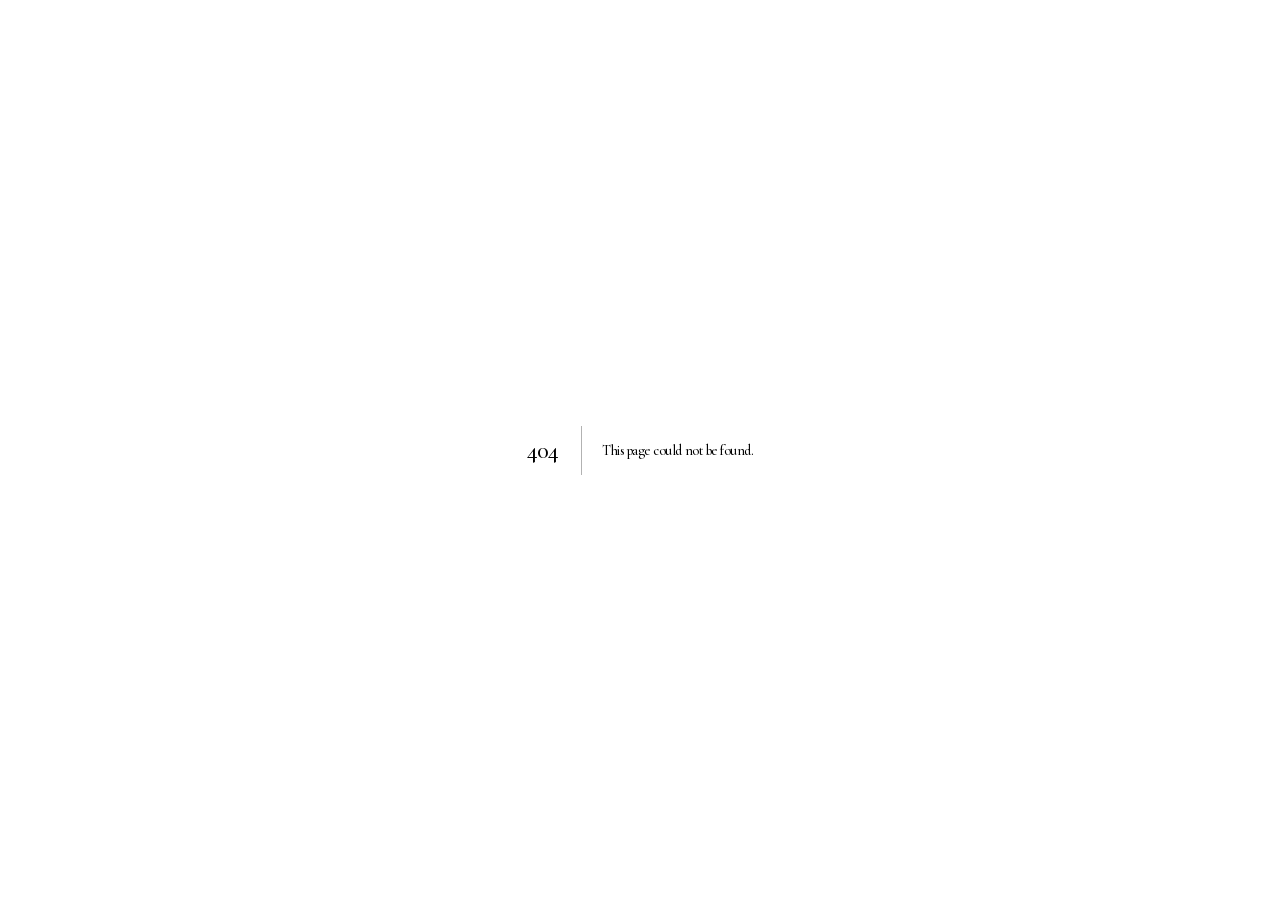
<file: 404/index.html>
<!DOCTYPE html><html lang="es"><head><meta charSet="utf-8"/><meta name="viewport" content="width=device-width, initial-scale=1, viewport-fit=cover"/><link rel="stylesheet" href="/_next/static/chunks/0r9qh5jjr8o2~.css" data-precedence="next"/><link rel="preload" as="script" fetchPriority="low" href="/_next/static/chunks/0ht900cau6_ur.js"/><script src="/_next/static/chunks/0dgq26a5_oy.a.js" async=""></script><script src="/_next/static/chunks/07lhk_q6pmm3r.js" async=""></script><script src="/_next/static/chunks/0njj.aq0r8e06.js" async=""></script><script src="/_next/static/chunks/turbopack-0q9ssa0iqtfx3.js" async=""></script><script src="/_next/static/chunks/01xlw8hd842-c.js" async=""></script><script src="/_next/static/chunks/0d3shmwh5_nmn.js" async=""></script><meta name="robots" content="noindex"/><meta name="next-size-adjust" content=""/><title>404: This page could not be found.</title><title>Alicatados y Solados Andalucía</title><meta name="description" content="Alicatados, solados y reformas de baños, cocinas, patios y escaleras en Andalucía. Presupuesto directo por WhatsApp."/><meta name="keywords" content="alicatados Andalucía,solados Andalucía,reformas de baños,colocación de suelos,alicatador"/><meta name="robots" content="index, follow"/><meta property="og:title" content="Alicatados y Solados Andalucía"/><meta property="og:description" content="El buen trabajo se nota en cada detalle."/><meta property="og:locale" content="es_ES"/><meta property="og:image" content="https://alicatadosysoladosandalucia.github.io/og.png"/><meta property="og:image:width" content="1200"/><meta property="og:image:height" content="630"/><meta property="og:type" content="website"/><meta name="twitter:card" content="summary_large_image"/><meta name="twitter:title" content="Alicatados y Solados Andalucía"/><meta name="twitter:description" content="El buen trabajo se nota en cada detalle."/><meta name="twitter:image" content="https://alicatadosysoladosandalucia.github.io/og.png"/><link rel="icon" href="/trabajos/logo/logo-02.webp"/><script src="/_next/static/chunks/03~yq9q893hmn.js" noModule=""></script></head><body class="manrope_fb147192-module__pufAgq__variable cormorant_garamond_f5ea7f19-module__SQ5ScW__variable"><div hidden=""><!--$--><!--/$--></div><div style="font-family:system-ui,&quot;Segoe UI&quot;,Roboto,Helvetica,Arial,sans-serif,&quot;Apple Color Emoji&quot;,&quot;Segoe UI Emoji&quot;;height:100vh;text-align:center;display:flex;flex-direction:column;align-items:center;justify-content:center"><div><style>body{color:#000;background:#fff;margin:0}.next-error-h1{border-right:1px solid rgba(0,0,0,.3)}@media (prefers-color-scheme:dark){body{color:#fff;background:#000}.next-error-h1{border-right:1px solid rgba(255,255,255,.3)}}</style><h1 class="next-error-h1" style="display:inline-block;margin:0 20px 0 0;padding:0 23px 0 0;font-size:24px;font-weight:500;vertical-align:top;line-height:49px">404</h1><div style="display:inline-block"><h2 style="font-size:14px;font-weight:400;line-height:49px;margin:0">This page could not be found.</h2></div></div></div><!--$--><!--/$--><script src="/_next/static/chunks/0ht900cau6_ur.js" id="_R_" async=""></script><script>(self.__next_f=self.__next_f||[]).push([0])</script><script>self.__next_f.push([1,"1:\"$Sreact.fragment\"\n2:I[39756,[\"/_next/static/chunks/01xlw8hd842-c.js\",\"/_next/static/chunks/0d3shmwh5_nmn.js\"],\"default\"]\n3:I[37457,[\"/_next/static/chunks/01xlw8hd842-c.js\",\"/_next/static/chunks/0d3shmwh5_nmn.js\"],\"default\"]\n4:I[97367,[\"/_next/static/chunks/01xlw8hd842-c.js\",\"/_next/static/chunks/0d3shmwh5_nmn.js\"],\"OutletBoundary\"]\n5:\"$Sreact.suspense\"\n8:I[97367,[\"/_next/static/chunks/01xlw8hd842-c.js\",\"/_next/static/chunks/0d3shmwh5_nmn.js\"],\"ViewportBoundary\"]\na:I[97367,[\"/_next/static/chunks/01xlw8hd842-c.js\",\"/_next/static/chunks/0d3shmwh5_nmn.js\"],\"MetadataBoundary\"]\nc:I[68027,[\"/_next/static/chunks/01xlw8hd842-c.js\",\"/_next/static/chunks/0d3shmwh5_nmn.js\"],\"default\",1]\n:HL[\"/_next/static/chunks/0r9qh5jjr8o2~.css\",\"style\"]\n"])</script><script>self.__next_f.push([1,"0:{\"P\":null,\"c\":[\"\",\"_not-found\",\"\"],\"q\":\"\",\"i\":false,\"f\":[[[\"\",{\"children\":[\"/_not-found\",{\"children\":[\"__PAGE__\",{}]}]},\"$undefined\",\"$undefined\",16],[[\"$\",\"$1\",\"c\",{\"children\":[[[\"$\",\"link\",\"0\",{\"rel\":\"stylesheet\",\"href\":\"/_next/static/chunks/0r9qh5jjr8o2~.css\",\"precedence\":\"next\",\"crossOrigin\":\"$undefined\",\"nonce\":\"$undefined\"}],[\"$\",\"script\",\"script-0\",{\"src\":\"/_next/static/chunks/01xlw8hd842-c.js\",\"async\":true,\"nonce\":\"$undefined\"}],[\"$\",\"script\",\"script-1\",{\"src\":\"/_next/static/chunks/0d3shmwh5_nmn.js\",\"async\":true,\"nonce\":\"$undefined\"}]],[\"$\",\"html\",null,{\"lang\":\"es\",\"children\":[\"$\",\"body\",null,{\"className\":\"manrope_fb147192-module__pufAgq__variable cormorant_garamond_f5ea7f19-module__SQ5ScW__variable\",\"children\":[\"$\",\"$L2\",null,{\"parallelRouterKey\":\"children\",\"error\":\"$undefined\",\"errorStyles\":\"$undefined\",\"errorScripts\":\"$undefined\",\"template\":[\"$\",\"$L3\",null,{}],\"templateStyles\":\"$undefined\",\"templateScripts\":\"$undefined\",\"notFound\":[[[\"$\",\"title\",null,{\"children\":\"404: This page could not be found.\"}],[\"$\",\"div\",null,{\"style\":{\"fontFamily\":\"system-ui,\\\"Segoe UI\\\",Roboto,Helvetica,Arial,sans-serif,\\\"Apple Color Emoji\\\",\\\"Segoe UI Emoji\\\"\",\"height\":\"100vh\",\"textAlign\":\"center\",\"display\":\"flex\",\"flexDirection\":\"column\",\"alignItems\":\"center\",\"justifyContent\":\"center\"},\"children\":[\"$\",\"div\",null,{\"children\":[[\"$\",\"style\",null,{\"dangerouslySetInnerHTML\":{\"__html\":\"body{color:#000;background:#fff;margin:0}.next-error-h1{border-right:1px solid rgba(0,0,0,.3)}@media (prefers-color-scheme:dark){body{color:#fff;background:#000}.next-error-h1{border-right:1px solid rgba(255,255,255,.3)}}\"}}],[\"$\",\"h1\",null,{\"className\":\"next-error-h1\",\"style\":{\"display\":\"inline-block\",\"margin\":\"0 20px 0 0\",\"padding\":\"0 23px 0 0\",\"fontSize\":24,\"fontWeight\":500,\"verticalAlign\":\"top\",\"lineHeight\":\"49px\"},\"children\":404}],[\"$\",\"div\",null,{\"style\":{\"display\":\"inline-block\"},\"children\":[\"$\",\"h2\",null,{\"style\":{\"fontSize\":14,\"fontWeight\":400,\"lineHeight\":\"49px\",\"margin\":0},\"children\":\"This page could not be found.\"}]}]]}]}]],[]],\"forbidden\":\"$undefined\",\"unauthorized\":\"$undefined\"}]}]}]]}],{\"children\":[[\"$\",\"$1\",\"c\",{\"children\":[null,[\"$\",\"$L2\",null,{\"parallelRouterKey\":\"children\",\"error\":\"$undefined\",\"errorStyles\":\"$undefined\",\"errorScripts\":\"$undefined\",\"template\":[\"$\",\"$L3\",null,{}],\"templateStyles\":\"$undefined\",\"templateScripts\":\"$undefined\",\"notFound\":\"$undefined\",\"forbidden\":\"$undefined\",\"unauthorized\":\"$undefined\"}]]}],{\"children\":[[\"$\",\"$1\",\"c\",{\"children\":[[[\"$\",\"title\",null,{\"children\":\"404: This page could not be found.\"}],[\"$\",\"div\",null,{\"style\":\"$0:f:0:1:0:props:children:1:props:children:props:children:props:notFound:0:1:props:style\",\"children\":[\"$\",\"div\",null,{\"children\":[[\"$\",\"style\",null,{\"dangerouslySetInnerHTML\":{\"__html\":\"body{color:#000;background:#fff;margin:0}.next-error-h1{border-right:1px solid rgba(0,0,0,.3)}@media (prefers-color-scheme:dark){body{color:#fff;background:#000}.next-error-h1{border-right:1px solid rgba(255,255,255,.3)}}\"}}],[\"$\",\"h1\",null,{\"className\":\"next-error-h1\",\"style\":\"$0:f:0:1:0:props:children:1:props:children:props:children:props:notFound:0:1:props:children:props:children:1:props:style\",\"children\":404}],[\"$\",\"div\",null,{\"style\":\"$0:f:0:1:0:props:children:1:props:children:props:children:props:notFound:0:1:props:children:props:children:2:props:style\",\"children\":[\"$\",\"h2\",null,{\"style\":\"$0:f:0:1:0:props:children:1:props:children:props:children:props:notFound:0:1:props:children:props:children:2:props:children:props:style\",\"children\":\"This page could not be found.\"}]}]]}]}]],null,[\"$\",\"$L4\",null,{\"children\":[\"$\",\"$5\",null,{\"name\":\"Next.MetadataOutlet\",\"children\":\"$@6\"}]}]]}],{},null,false,null]},null,false,\"$@7\"]},null,false,null],[\"$\",\"$1\",\"h\",{\"children\":[[\"$\",\"meta\",null,{\"name\":\"robots\",\"content\":\"noindex\"}],[\"$\",\"$L8\",null,{\"children\":\"$L9\"}],[\"$\",\"div\",null,{\"hidden\":true,\"children\":[\"$\",\"$La\",null,{\"children\":[\"$\",\"$5\",null,{\"name\":\"Next.Metadata\",\"children\":\"$Lb\"}]}]}],[\"$\",\"meta\",null,{\"name\":\"next-size-adjust\",\"content\":\"\"}]]}],false]],\"m\":\"$undefined\",\"G\":[\"$c\",[[\"$\",\"link\",\"0\",{\"rel\":\"stylesheet\",\"href\":\"/_next/static/chunks/0r9qh5jjr8o2~.css\",\"precedence\":\"next\",\"crossOrigin\":\"$undefined\",\"nonce\":\"$undefined\"}]]],\"S\":true,\"h\":null,\"s\":\"$undefined\",\"l\":\"$undefined\",\"p\":\"$undefined\",\"d\":\"$undefined\",\"b\":\"7Npq6ph1wLBaXQYvINTpj\"}\n"])</script><script>self.__next_f.push([1,"d:[]\n7:\"$Wd\"\n"])</script><script>self.__next_f.push([1,"9:[[\"$\",\"meta\",\"0\",{\"charSet\":\"utf-8\"}],[\"$\",\"meta\",\"1\",{\"name\":\"viewport\",\"content\":\"width=device-width, initial-scale=1, viewport-fit=cover\"}]]\n"])</script><script>self.__next_f.push([1,"e:I[27201,[\"/_next/static/chunks/01xlw8hd842-c.js\",\"/_next/static/chunks/0d3shmwh5_nmn.js\"],\"IconMark\"]\n6:null\n"])</script><script>self.__next_f.push([1,"b:[[\"$\",\"title\",\"0\",{\"children\":\"Alicatados y Solados Andalucía\"}],[\"$\",\"meta\",\"1\",{\"name\":\"description\",\"content\":\"Alicatados, solados y reformas de baños, cocinas, patios y escaleras en Andalucía. Presupuesto directo por WhatsApp.\"}],[\"$\",\"meta\",\"2\",{\"name\":\"keywords\",\"content\":\"alicatados Andalucía,solados Andalucía,reformas de baños,colocación de suelos,alicatador\"}],[\"$\",\"meta\",\"3\",{\"name\":\"robots\",\"content\":\"index, follow\"}],[\"$\",\"meta\",\"4\",{\"property\":\"og:title\",\"content\":\"Alicatados y Solados Andalucía\"}],[\"$\",\"meta\",\"5\",{\"property\":\"og:description\",\"content\":\"El buen trabajo se nota en cada detalle.\"}],[\"$\",\"meta\",\"6\",{\"property\":\"og:locale\",\"content\":\"es_ES\"}],[\"$\",\"meta\",\"7\",{\"property\":\"og:image\",\"content\":\"https://alicatadosysoladosandalucia.github.io/og.png\"}],[\"$\",\"meta\",\"8\",{\"property\":\"og:image:width\",\"content\":\"1200\"}],[\"$\",\"meta\",\"9\",{\"property\":\"og:image:height\",\"content\":\"630\"}],[\"$\",\"meta\",\"10\",{\"property\":\"og:type\",\"content\":\"website\"}],[\"$\",\"meta\",\"11\",{\"name\":\"twitter:card\",\"content\":\"summary_large_image\"}],[\"$\",\"meta\",\"12\",{\"name\":\"twitter:title\",\"content\":\"Alicatados y Solados Andalucía\"}],[\"$\",\"meta\",\"13\",{\"name\":\"twitter:description\",\"content\":\"El buen trabajo se nota en cada detalle.\"}],[\"$\",\"meta\",\"14\",{\"name\":\"twitter:image\",\"content\":\"https://alicatadosysoladosandalucia.github.io/og.png\"}],[\"$\",\"link\",\"15\",{\"rel\":\"icon\",\"href\":\"/trabajos/logo/logo-02.webp\"}],[\"$\",\"$Le\",\"16\",{}]]\n"])</script></body></html>
</file>
<file: _next/static/chunks/0r9qh5jjr8o2~.css>
@font-face{font-family:Manrope;font-style:normal;font-weight:200 800;font-display:swap;src:url(../media/a342834df7752944-s.10ev4cu2inrn-.woff2)format("woff2");unicode-range:U+460-52F,U+1C80-1C8A,U+20B4,U+2DE0-2DFF,U+A640-A69F,U+FE2E-FE2F}@font-face{font-family:Manrope;font-style:normal;font-weight:200 800;font-display:swap;src:url(../media/d3fe2f289711ac3f-s.0i6ci0u~g4zml.woff2)format("woff2");unicode-range:U+301,U+400-45F,U+490-491,U+4B0-4B1,U+2116}@font-face{font-family:Manrope;font-style:normal;font-weight:200 800;font-display:swap;src:url(../media/58c4895d0a0ef7cc-s.0x1a9yg0jkq20.woff2)format("woff2");unicode-range:U+370-377,U+37A-37F,U+384-38A,U+38C,U+38E-3A1,U+3A3-3FF}@font-face{font-family:Manrope;font-style:normal;font-weight:200 800;font-display:swap;src:url(../media/bfc7db5c00d21bc5-s.0dyk20wuvya7a.woff2)format("woff2");unicode-range:U+102-103,U+110-111,U+128-129,U+168-169,U+1A0-1A1,U+1AF-1B0,U+300-301,U+303-304,U+308-309,U+323,U+329,U+1EA0-1EF9,U+20AB}@font-face{font-family:Manrope;font-style:normal;font-weight:200 800;font-display:swap;src:url(../media/6ab0db14f70d8ed6-s.0ctuso5mgh_i..woff2)format("woff2");unicode-range:U+100-2BA,U+2BD-2C5,U+2C7-2CC,U+2CE-2D7,U+2DD-2FF,U+304,U+308,U+329,U+1D00-1DBF,U+1E00-1E9F,U+1EF2-1EFF,U+2020,U+20A0-20AB,U+20AD-20C0,U+2113,U+2C60-2C7F,U+A720-A7FF}@font-face{font-family:Manrope;font-style:normal;font-weight:200 800;font-display:swap;src:url(../media/a343f882a40d2cc9-s.p.0kho-wj7-y-w1.woff2)format("woff2");unicode-range:U+??,U+131,U+152-153,U+2BB-2BC,U+2C6,U+2DA,U+2DC,U+304,U+308,U+329,U+2000-206F,U+20AC,U+2122,U+2191,U+2193,U+2212,U+2215,U+FEFF,U+FFFD}@font-face{font-family:Manrope Fallback;src:local(Arial);ascent-override:103.31%;descent-override:29.07%;line-gap-override:0.0%;size-adjust:103.19%}.manrope_fb147192-module__pufAgq__className{font-family:Manrope,Manrope Fallback;font-style:normal}.manrope_fb147192-module__pufAgq__variable{--font-sans:"Manrope", "Manrope Fallback"}
@font-face{font-family:Cormorant Garamond;font-style:normal;font-weight:500;font-display:swap;src:url(../media/9cc5c0547f229dea-s.00b2_ptq3xnpy.woff2)format("woff2");unicode-range:U+460-52F,U+1C80-1C8A,U+20B4,U+2DE0-2DFF,U+A640-A69F,U+FE2E-FE2F}@font-face{font-family:Cormorant Garamond;font-style:normal;font-weight:500;font-display:swap;src:url(../media/b0947914c9718a1e-s.0l.9lak812di~.woff2)format("woff2");unicode-range:U+301,U+400-45F,U+490-491,U+4B0-4B1,U+2116}@font-face{font-family:Cormorant Garamond;font-style:normal;font-weight:500;font-display:swap;src:url(../media/d0b60be57f16ee32-s.0m2lc_66fsc~9.woff2)format("woff2");unicode-range:U+102-103,U+110-111,U+128-129,U+168-169,U+1A0-1A1,U+1AF-1B0,U+300-301,U+303-304,U+308-309,U+323,U+329,U+1EA0-1EF9,U+20AB}@font-face{font-family:Cormorant Garamond;font-style:normal;font-weight:500;font-display:swap;src:url(../media/1f9e983605289f29-s.0~7_67muh398v.woff2)format("woff2");unicode-range:U+100-2BA,U+2BD-2C5,U+2C7-2CC,U+2CE-2D7,U+2DD-2FF,U+304,U+308,U+329,U+1D00-1DBF,U+1E00-1E9F,U+1EF2-1EFF,U+2020,U+20A0-20AB,U+20AD-20C0,U+2113,U+2C60-2C7F,U+A720-A7FF}@font-face{font-family:Cormorant Garamond;font-style:normal;font-weight:500;font-display:swap;src:url(../media/01e4147cff8141ee-s.p.10ked.7w885.g.woff2)format("woff2");unicode-range:U+??,U+131,U+152-153,U+2BB-2BC,U+2C6,U+2DA,U+2DC,U+304,U+308,U+329,U+2000-206F,U+20AC,U+2122,U+2191,U+2193,U+2212,U+2215,U+FEFF,U+FFFD}@font-face{font-family:Cormorant Garamond;font-style:normal;font-weight:600;font-display:swap;src:url(../media/9cc5c0547f229dea-s.00b2_ptq3xnpy.woff2)format("woff2");unicode-range:U+460-52F,U+1C80-1C8A,U+20B4,U+2DE0-2DFF,U+A640-A69F,U+FE2E-FE2F}@font-face{font-family:Cormorant Garamond;font-style:normal;font-weight:600;font-display:swap;src:url(../media/b0947914c9718a1e-s.0l.9lak812di~.woff2)format("woff2");unicode-range:U+301,U+400-45F,U+490-491,U+4B0-4B1,U+2116}@font-face{font-family:Cormorant Garamond;font-style:normal;font-weight:600;font-display:swap;src:url(../media/d0b60be57f16ee32-s.0m2lc_66fsc~9.woff2)format("woff2");unicode-range:U+102-103,U+110-111,U+128-129,U+168-169,U+1A0-1A1,U+1AF-1B0,U+300-301,U+303-304,U+308-309,U+323,U+329,U+1EA0-1EF9,U+20AB}@font-face{font-family:Cormorant Garamond;font-style:normal;font-weight:600;font-display:swap;src:url(../media/1f9e983605289f29-s.0~7_67muh398v.woff2)format("woff2");unicode-range:U+100-2BA,U+2BD-2C5,U+2C7-2CC,U+2CE-2D7,U+2DD-2FF,U+304,U+308,U+329,U+1D00-1DBF,U+1E00-1E9F,U+1EF2-1EFF,U+2020,U+20A0-20AB,U+20AD-20C0,U+2113,U+2C60-2C7F,U+A720-A7FF}@font-face{font-family:Cormorant Garamond;font-style:normal;font-weight:600;font-display:swap;src:url(../media/01e4147cff8141ee-s.p.10ked.7w885.g.woff2)format("woff2");unicode-range:U+??,U+131,U+152-153,U+2BB-2BC,U+2C6,U+2DA,U+2DC,U+304,U+308,U+329,U+2000-206F,U+20AC,U+2122,U+2191,U+2193,U+2212,U+2215,U+FEFF,U+FFFD}@font-face{font-family:Cormorant Garamond Fallback;src:local(Times New Roman);ascent-override:95.27%;descent-override:29.59%;line-gap-override:0.0%;size-adjust:96.98%}.cormorant_garamond_f5ea7f19-module__SQ5ScW__className{font-family:Cormorant Garamond,Cormorant Garamond Fallback;font-style:normal}.cormorant_garamond_f5ea7f19-module__SQ5ScW__variable{--font-display:"Cormorant Garamond", "Cormorant Garamond Fallback"}
@layer theme{:root,:host{--font-sans:ui-sans-serif, system-ui, sans-serif, "Apple Color Emoji", "Segoe UI Emoji", "Segoe UI Symbol", "Noto Color Emoji";--font-mono:ui-monospace, SFMono-Regular, Menlo, Monaco, Consolas, "Liberation Mono", "Courier New", monospace;--spacing:.25rem;--default-font-family:var(--font-sans);--default-mono-font-family:var(--font-mono)}}@layer base{*,:after,:before,::backdrop{box-sizing:border-box;border:0 solid;margin:0;padding:0}::file-selector-button{box-sizing:border-box;border:0 solid;margin:0;padding:0}html,:host{-webkit-text-size-adjust:100%;tab-size:4;line-height:1.5;font-family:var(--default-font-family,ui-sans-serif, system-ui, sans-serif, "Apple Color Emoji", "Segoe UI Emoji", "Segoe UI Symbol", "Noto Color Emoji");font-feature-settings:var(--default-font-feature-settings,normal);font-variation-settings:var(--default-font-variation-settings,normal);-webkit-tap-highlight-color:transparent}hr{height:0;color:inherit;border-top-width:1px}abbr:where([title]){-webkit-text-decoration:underline dotted;text-decoration:underline dotted}h1,h2,h3,h4,h5,h6{font-size:inherit;font-weight:inherit}a{color:inherit;-webkit-text-decoration:inherit;-webkit-text-decoration:inherit;-webkit-text-decoration:inherit;-webkit-text-decoration:inherit;text-decoration:inherit}b,strong{font-weight:bolder}code,kbd,samp,pre{font-family:var(--default-mono-font-family,ui-monospace, SFMono-Regular, Menlo, Monaco, Consolas, "Liberation Mono", "Courier New", monospace);font-feature-settings:var(--default-mono-font-feature-settings,normal);font-variation-settings:var(--default-mono-font-variation-settings,normal);font-size:1em}small{font-size:80%}sub,sup{vertical-align:baseline;font-size:75%;line-height:0;position:relative}sub{bottom:-.25em}sup{top:-.5em}table{text-indent:0;border-color:inherit;border-collapse:collapse}:-moz-focusring{outline:auto}progress{vertical-align:baseline}summary{display:list-item}ol,ul,menu{list-style:none}img,svg,video,canvas,audio,iframe,embed,object{vertical-align:middle;display:block}img,video{max-width:100%;height:auto}button,input,select,optgroup,textarea{font:inherit;font-feature-settings:inherit;font-variation-settings:inherit;letter-spacing:inherit;color:inherit;opacity:1;background-color:#0000;border-radius:0}::file-selector-button{font:inherit;font-feature-settings:inherit;font-variation-settings:inherit;letter-spacing:inherit;color:inherit;opacity:1;background-color:#0000;border-radius:0}:where(select:is([multiple],[size])) optgroup{font-weight:bolder}:where(select:is([multiple],[size])) optgroup option{padding-inline-start:20px}::file-selector-button{margin-inline-end:4px}::placeholder{opacity:1}@supports (not ((-webkit-appearance:-apple-pay-button))) or (contain-intrinsic-size:1px){::placeholder{color:currentColor}@supports (color:color-mix(in lab, red, red)){::placeholder{color:color-mix(in oklab, currentcolor 50%, transparent)}}}textarea{resize:vertical}::-webkit-search-decoration{-webkit-appearance:none}::-webkit-date-and-time-value{min-height:1lh;text-align:inherit}::-webkit-datetime-edit{display:inline-flex}::-webkit-datetime-edit-fields-wrapper{padding:0}::-webkit-datetime-edit{padding-block:0}::-webkit-datetime-edit-year-field{padding-block:0}::-webkit-datetime-edit-month-field{padding-block:0}::-webkit-datetime-edit-day-field{padding-block:0}::-webkit-datetime-edit-hour-field{padding-block:0}::-webkit-datetime-edit-minute-field{padding-block:0}::-webkit-datetime-edit-second-field{padding-block:0}::-webkit-datetime-edit-millisecond-field{padding-block:0}::-webkit-datetime-edit-meridiem-field{padding-block:0}::-webkit-calendar-picker-indicator{line-height:1}:-moz-ui-invalid{box-shadow:none}button,input:where([type=button],[type=reset],[type=submit]){appearance:button}::file-selector-button{appearance:button}::-webkit-inner-spin-button{height:auto}::-webkit-outer-spin-button{height:auto}[hidden]:where(:not([hidden=until-found])){display:none!important}}@layer components;@layer utilities{.relative{position:relative}.start{inset-inline-start:var(--spacing)}.hidden{display:none}.table{display:table}}:root{--ink:#252320;--brown:#675248;--sand:#d5c5ab;--paper:#f3f0ea;--white:#fff;--green:#25d366}*{box-sizing:border-box}html{scroll-behavior:smooth;width:100%;max-width:100%;overflow-x:clip}body{width:100%;max-width:100%;color:var(--ink);background:var(--paper);font-family:var(--font-sans), sans-serif;margin:0;overflow-x:clip}a{color:inherit;text-decoration:none}img{max-width:100%;display:block}main{overflow:hidden}.section{padding-left:clamp(24px,6vw,96px);padding-right:clamp(24px,6vw,96px)}.site-header{background:#fff;align-items:center;width:100%;min-width:0;height:92px;padding:0 clamp(24px,5vw,76px);display:flex;position:relative}.brand{flex:none;grid-template-columns:170px minmax(250px,400px);align-items:center;gap:0;width:min(570px,38vw);height:92px;display:grid}.brand-symbol{place-items:center;width:170px;height:92px;display:grid;overflow:hidden}.brand-symbol img{object-fit:contain;width:112px;height:82px}.brand-name{text-transform:uppercase;color:#51473f;flex-direction:column;justify-content:center;height:92px;padding-left:4px;line-height:1;display:flex}.brand-name strong{letter-spacing:.045em;font-size:clamp(16px,1.25vw,22px)}.brand-name b{letter-spacing:.13em;margin-top:5px;font-size:clamp(18px,1.45vw,25px)}.brand-name small{color:#9b948e;letter-spacing:.28em;margin-top:6px;font-size:8px}nav{white-space:nowrap;gap:34px;font-size:13px;font-weight:700;display:flex;position:absolute;left:50%;transform:translate(-50%)}nav a{transition:color .2s}nav a:hover{color:var(--brown)}.header-contact{border-left:1px solid #ddd5ca;flex-direction:column;margin-left:auto;padding-left:22px;display:flex}.header-contact span{letter-spacing:.18em;text-transform:uppercase;color:#7b746d;font-size:10px}.header-contact strong{letter-spacing:.04em;font-size:16px}.hero{color:#fff;align-items:center;min-height:calc(100vh - 92px);display:flex;position:relative}.hero-image{background:url(/trabajos/patio/patio-10.webp) 50% 52%/cover no-repeat;position:absolute;inset:0;transform:scale(1.01)}.hero-shade{background:linear-gradient(90deg,#191512d1 0%,#1915127d 48%,#19151214 78%);position:absolute;inset:0}.hero-copy{z-index:2;max-width:850px;padding:70px clamp(24px,8vw,125px);position:relative}.eyebrow{letter-spacing:.22em;text-transform:uppercase;color:var(--brown);align-items:center;gap:13px;margin:0 0 26px;font-size:11px;font-weight:800;display:flex}.eyebrow:before{content:"";background:currentColor;width:34px;height:1px}.eyebrow.light{color:#dfd2c2}h1,h2{font-family:var(--font-display), serif;letter-spacing:-.035em;margin:0;font-weight:500;line-height:.9}h1{font-size:clamp(66px,8.2vw,126px)}h1 em,h2 em{color:var(--sand);font-weight:500}.hero-lead{color:#e8e3dd;max-width:530px;margin:34px 0;font-size:16px;line-height:1.8}.hero-actions{align-items:center;gap:34px;display:flex}.button{text-transform:uppercase;letter-spacing:.1em;justify-content:center;align-items:center;gap:26px;min-height:58px;padding:0 25px;font-size:11px;font-weight:800;transition:transform .2s,background .2s;display:inline-flex}.button:hover{transform:translateY(-2px)}.button.primary{color:var(--ink);background:var(--sand)}.text-link{text-transform:uppercase;letter-spacing:.12em;border-bottom:1px solid #ffffff80;padding-bottom:6px;font-size:12px;font-weight:800}.text-link span{margin-left:14px}.hero-note{z-index:2;text-transform:uppercase;letter-spacing:.12em;text-shadow:0 2px 18px #000;align-items:center;gap:18px;font-size:11px;line-height:1.7;display:flex;position:absolute;bottom:46px;right:clamp(24px,5vw,80px)}.hero-note .line{background:#ffffff70;width:1px;height:48px}.intro{grid-template-columns:1.4fr 1fr;align-items:end;gap:90px;padding-top:125px;padding-bottom:125px;display:grid}h2{font-size:clamp(52px,6vw,88px)}.intro h2 em,.about h2 em{color:var(--brown)}.intro-text{max-width:480px}.intro-text>p{color:#6d6761;margin:0 0 34px;font-size:16px;line-height:1.9}.arrow-link{letter-spacing:.12em;text-transform:uppercase;border-bottom:1px solid #bbb0a3;justify-content:space-between;padding:0 0 13px;font-size:12px;font-weight:800;display:flex}.services{padding-bottom:130px}.section-heading{border-bottom:1px solid #cfc7bc;justify-content:space-between;align-items:end;padding-bottom:30px;display:flex}.section-heading .eyebrow{margin-bottom:0}.section-heading h2{font-size:56px}.service-row{border-bottom:1px solid #cfc7bc;grid-template-columns:80px 1fr 1.4fr 40px;align-items:center;gap:25px;min-height:135px;display:grid}.service-number{font:600 18px var(--font-display), serif;color:#9e8c7f}.service-row h3{font:500 clamp(30px, 3vw, 44px) var(--font-display), serif;margin:0}.service-row p{color:#777069;max-width:460px;font-size:14px;line-height:1.7}.service-icon{border:1px solid #afa498;border-radius:50%;place-items:center;width:36px;height:36px;transition:all .2s;display:grid}.service-row:hover .service-icon{color:#fff;background:var(--brown);border-color:var(--brown)}.quality{background:var(--brown);color:#fff;padding-top:120px;padding-bottom:120px}.quality-heading{grid-template-columns:1fr 2fr;align-items:start;gap:50px;display:grid}.quality-heading h2{font-size:clamp(52px,6vw,86px)}.quality-heading h2 em{color:var(--sand)}.quality-grid{border-top:1px solid #ffffff35;border-bottom:1px solid #ffffff35;grid-template-columns:repeat(3,1fr);margin-top:80px;display:grid}.quality-grid article{border-right:1px solid #ffffff35;min-height:310px;padding:35px clamp(22px,3vw,48px)}.quality-grid article:first-child{padding-left:0}.quality-grid article:last-child{border-right:0}.quality-grid span{color:var(--sand);font:600 17px var(--font-display), serif}.quality-grid h3{font:500 clamp(27px, 2.2vw, 36px) var(--font-display), serif;margin:65px 0 18px}.quality-grid p{color:#ded7d0;max-width:370px;font-size:13px;line-height:1.8}.work-section{color:#fff;background:#242321;padding:125px 0 0}.work-top{grid-template-columns:1.4fr 1fr;align-items:end;gap:100px;padding-bottom:70px;display:grid}.work-intro{color:#bdb7b0;max-width:450px;line-height:1.8}.work-nav{flex-wrap:wrap;gap:10px;padding-top:0;padding-bottom:45px;display:flex}.work-nav a{color:#d6d0c9;letter-spacing:.12em;text-transform:uppercase;border:1px solid #ffffff40;border-radius:30px;padding:11px 17px;font-size:10px;transition:all .2s}.work-nav a:hover{background:var(--sand);border-color:var(--sand);color:var(--ink)}.work-category{border-top:1px solid #ffffff26;padding-top:75px;padding-bottom:100px;scroll-margin-top:25px}.category-heading{grid-template-columns:70px 1fr auto;align-items:start;gap:28px;margin-bottom:45px;display:grid}.category-heading>span{color:var(--sand);font:600 20px var(--font-display), serif}.category-heading h3{font:500 clamp(38px, 4vw, 60px) var(--font-display), serif;margin:0}.category-heading p{color:#aaa49e;max-width:560px;margin:10px 0 0;font-size:13px;line-height:1.7}.category-heading a{letter-spacing:.14em;text-transform:uppercase;border-bottom:1px solid #ffffff50;align-self:center;padding-bottom:7px;font-size:9px}.category-gallery{grid-template-columns:repeat(4,minmax(0,1fr));gap:10px;display:grid}.category-gallery.gallery-3{grid-template-columns:repeat(3,minmax(0,1fr))}.category-gallery.gallery-2{grid-template-columns:repeat(2,minmax(0,1fr))}.category-gallery figure{background:#333;height:470px;margin:0;position:relative;overflow:hidden}.category-gallery figure:nth-child(2n){height:410px;margin-top:60px}.category-gallery img{object-fit:cover;width:100%;height:100%;transition:transform .6s}.category-gallery img.show-full-image{object-fit:cover;object-position:right center}.category-gallery figure:hover img{transform:scale(1.035)}.category-gallery figure:hover img.show-full-image{transform:none}.category-gallery figure:after{content:"";background:linear-gradient(#0000,#000000c7);position:absolute;inset:48% 0 0}.category-gallery figcaption{z-index:1;flex-direction:column;gap:5px;display:flex;position:absolute;bottom:20px;left:20px;right:20px}.category-gallery figcaption span{color:var(--sand);letter-spacing:.18em;font-size:9px}.category-gallery figcaption strong{font:500 23px var(--font-display), serif}.gallery-modal{z-index:60;padding:clamp(16px,3vw,44px);display:none;position:fixed;inset:0}.gallery-modal:target{place-items:center;display:grid}.gallery-backdrop{-webkit-backdrop-filter:blur(8px);backdrop-filter:blur(8px);background:#121110e0;position:absolute;inset:0}.gallery-dialog{z-index:1;overscroll-behavior:contain;background:#292825;border:1px solid #ffffff24;width:min(1450px,100%);max-height:calc(100svh - clamp(32px,6vw,88px));position:relative;overflow:auto;box-shadow:0 30px 90px #0009}.gallery-dialog-head{z-index:2;-webkit-backdrop-filter:blur(12px);backdrop-filter:blur(12px);background:#292825f5;border-bottom:1px solid #ffffff24;justify-content:space-between;align-items:center;gap:24px;min-height:118px;padding:25px clamp(20px,3vw,42px);display:flex;position:sticky;top:0}.gallery-dialog-head .eyebrow{margin:0 0 8px}.gallery-dialog-head h3{font:500 clamp(34px, 4vw, 54px) var(--font-display), serif;margin:0}.gallery-close{width:48px;height:48px;font:300 34px/1 var(--font-sans), sans-serif;border:1px solid #ffffff45;border-radius:50%;flex:none;place-items:center;transition:background .2s,color .2s;display:grid}.gallery-close:hover{color:var(--ink);background:var(--sand)}.all-projects-grid{grid-template-columns:repeat(3,minmax(0,1fr));gap:clamp(10px,1.4vw,20px);padding:clamp(14px,2vw,30px);display:grid}.all-projects-grid figure{background:#353431;margin:0;overflow:hidden}.all-projects-grid img{object-fit:cover;width:100%;height:clamp(260px,28vw,430px)}.all-projects-grid img.show-full-image{object-fit:contain;object-position:center}.all-projects-grid figcaption{color:#ddd7d0;min-height:58px;padding:14px 16px;font-size:12px;line-height:1.5}.all-projects-grid figcaption span{color:var(--sand);font:600 14px var(--font-display), serif;margin-right:11px}.managed-projects{border-top:1px solid #ffffff26;padding-top:110px;padding-bottom:120px}.managed-projects-heading{grid-template-columns:1.25fr .75fr;align-items:end;gap:80px;margin-bottom:55px;display:grid}.managed-projects-heading h3{font:500 clamp(48px, 5.5vw, 78px)/.98 var(--font-display), serif;margin:0}.managed-projects-heading h3 em{color:var(--sand);font-weight:400}.managed-projects-heading>p{color:#aaa49e;max-width:430px;font-size:13px;line-height:1.8}.managed-projects-grid{grid-template-columns:repeat(3,minmax(0,1fr));gap:14px;display:grid}.managed-projects-grid article{background:#2d2c29;border:1px solid #ffffff20;min-width:0}.managed-project-cover{color:#aaa49e;cursor:pointer;background:#373632;border:0;place-items:center;width:100%;height:clamp(330px,34vw,510px);padding:0;display:grid;position:relative;overflow:hidden}.managed-project-cover img{object-fit:cover;width:100%;height:100%;transition:transform .55s}.managed-project-cover:hover img{transform:scale(1.025)}.managed-project-cover:after{content:"";background:linear-gradient(#0000,#000b);position:absolute;inset:55% 0 0}.managed-project-cover b{z-index:1;color:#fff;letter-spacing:.14em;text-transform:uppercase;font-size:9px;position:absolute;bottom:18px;right:20px}.managed-projects-grid article>div{min-height:165px;padding:24px}.managed-projects-grid small{color:var(--sand);letter-spacing:.15em;text-transform:uppercase;font-size:9px}.managed-projects-grid h4{font:500 30px/1.08 var(--font-display), serif;margin:10px 0}.managed-projects-grid p{color:#aaa49e;margin:0;font-size:12px;line-height:1.65}.managed-modal{z-index:80;place-items:center;padding:clamp(12px,3vw,42px);display:grid;position:fixed;inset:0}.managed-modal-backdrop{-webkit-backdrop-filter:blur(8px);backdrop-filter:blur(8px);cursor:pointer;background:#11100feb;border:0;width:100%;height:100%;position:absolute;inset:0}.managed-modal-dialog{z-index:1;background:#292825;border:1px solid #ffffff26;width:min(1400px,100%);max-height:calc(100svh - clamp(24px,6vw,84px));position:relative;overflow:auto;box-shadow:0 35px 100px #000a}.managed-modal-dialog>header{z-index:2;background:#292825f7;border-bottom:1px solid #ffffff24;justify-content:space-between;align-items:center;gap:30px;min-height:120px;padding:25px clamp(20px,3vw,42px);display:flex;position:sticky;top:0}.managed-modal-dialog header .eyebrow{margin:0 0 8px}.managed-modal-dialog header h3{font:500 clamp(34px, 4vw, 56px)/1 var(--font-display), serif;margin:0}.managed-modal-dialog header p:last-child{color:#aaa49e;max-width:700px;margin:10px 0 0;font-size:12px;line-height:1.6}.managed-modal-dialog header>button{color:#fff;cursor:pointer;width:48px;height:48px;font:300 34px/1 var(--font-sans), sans-serif;background:0 0;border:1px solid #ffffff45;border-radius:50%;flex:none;place-items:center;display:grid}.managed-modal-grid{grid-template-columns:repeat(3,minmax(0,1fr));gap:clamp(10px,1.4vw,20px);padding:clamp(14px,2vw,30px);display:grid}.managed-modal-grid figure{background:#353431;margin:0;overflow:hidden}.managed-modal-grid img{object-fit:cover;width:100%;height:clamp(300px,32vw,500px)}.managed-modal-grid figcaption{grid-template-columns:auto 1fr auto;align-items:center;gap:10px;min-height:72px;padding:14px 16px;display:grid}.managed-modal-grid figcaption span{color:var(--sand);font:600 14px var(--font-display), serif}.managed-modal-grid figcaption strong{font:500 17px var(--font-display), serif}.managed-modal-grid figcaption small{color:#aaa49e;letter-spacing:.12em;text-transform:uppercase;font-size:8px}.about{background:#f8f6f1;grid-template-columns:1fr 1fr;align-items:center;gap:clamp(60px,8vw,130px);padding-top:145px;padding-bottom:145px;display:grid}.about-images{min-height:650px;position:relative}.about-main{object-fit:cover;object-position:center;width:78%;height:600px}.about-detail{object-fit:cover;border:10px solid #f8f6f1;width:43%;height:270px;position:absolute;bottom:-20px;right:0}.craft-badge{background:var(--brown);color:#fff;text-align:center;border-radius:50%;place-content:center;width:145px;height:145px;display:grid;position:absolute;top:9%;right:3%}.craft-badge strong{font:600 32px var(--font-display), serif}.craft-badge span{text-transform:uppercase;letter-spacing:.14em;font-size:9px;line-height:1.5}.about-lead{font:500 25px/1.55 var(--font-display), serif;color:#4d4842;margin:36px 0}.values{border-top:1px solid #d5cec5}.values>div{border-bottom:1px solid #d5cec5;grid-template-columns:48px 1fr;padding:20px 0;display:grid}.values span{color:#9d8d81;font:600 15px var(--font-display), serif}.values p{color:#777069;margin:0;font-size:13px;line-height:1.6}.values strong{color:var(--ink);text-transform:uppercase;letter-spacing:.08em;margin-bottom:4px;font-size:13px;display:block}.reviews{background:#eee9e1;padding-top:125px;padding-bottom:125px}.reviews-heading{grid-template-columns:1fr auto;align-items:end;gap:70px;display:grid}.reviews-heading h2{font-size:clamp(52px,6vw,88px)}.reviews-heading h2 em{color:var(--brown)}.google-score{border-top:1px solid #b9ada1;border-bottom:1px solid #b9ada1;grid-template-columns:auto auto;align-items:center;gap:5px 18px;min-width:250px;padding:24px 28px;display:grid}.google-score .google-word{color:#4e4842;font-size:17px;font-weight:700}.google-score strong{color:var(--brown);font:500 58px/1 var(--font-display), serif;grid-row:span 2}.google-score small{color:#766e67;letter-spacing:.08em;font-size:11px}.review-stars{color:#d18f18;letter-spacing:.09em}.reviews-grid{grid-template-columns:repeat(3,minmax(0,1fr));gap:14px;margin-top:70px;display:grid}.review-card{background:#fff;border:1px solid #ddd4ca;flex-direction:column;min-height:330px;padding:clamp(25px,3vw,42px);display:flex}.review-card-top{align-items:center;gap:14px;display:flex}.review-avatar{color:#fff;background:var(--brown);width:46px;height:46px;font:600 21px var(--font-display), serif;border-radius:50%;flex:none;place-items:center;display:grid}.review-card-top div{flex-direction:column;gap:4px;display:flex}.review-card-top strong{font-size:13px}.review-card-top span{color:#8b837c;font-size:10px}.review-card>.review-stars{margin-top:28px;font-size:14px}.review-card blockquote{color:#4d4842;font:500 clamp(21px, 2vw, 27px)/1.5 var(--font-display), serif;margin:22px 0 30px}.review-card>a{letter-spacing:.12em;text-transform:uppercase;border-bottom:1px solid #b9ada1;align-self:flex-start;margin-top:auto;padding-bottom:6px;font-size:9px;font-weight:800}.reviews-actions{justify-content:space-between;align-items:center;gap:35px;margin-top:34px;display:flex}.reviews-actions p{color:#80776f;max-width:700px;margin:0;font-size:10px;line-height:1.7}.button.reviews-button{color:#fff;background:var(--brown)}.contact{color:#fff;text-align:center;place-items:center;min-height:710px;display:grid;position:relative}.contact>img{object-fit:cover;object-position:center 40%;width:100%;height:100%;position:absolute;inset:0}.contact-shade{background:#181513b8;position:absolute;inset:0}.contact-copy{z-index:1;flex-direction:column;align-items:center;max-width:750px;padding:80px 24px;display:flex;position:relative}.contact-copy .eyebrow:before{display:none}.contact-copy h2{font-size:clamp(64px,8vw,108px)}.contact-copy>p:not(.eyebrow){color:#d7d1ca;margin:28px 0}.button.whatsapp{background:var(--green);min-width:270px}.wa-mark{font-size:20px}.phone{font:500 25px var(--font-display), serif;letter-spacing:.08em;margin-top:20px}.wa-icon{filter:brightness(0)invert();flex:none;width:20px;height:20px}footer{color:#756e67;text-transform:uppercase;letter-spacing:.1em;background:#fff;grid-template-columns:1fr 1fr 1fr;align-items:center;gap:30px;min-height:220px;padding:24px clamp(24px,6vw,90px);font-size:11px;display:grid}footer>img{object-fit:contain;object-position:left center;width:min(330px,100%);height:180px}footer>p{text-align:center}footer>div{justify-content:flex-end;gap:25px;display:flex}.floating-wa{z-index:20;background:var(--green);color:#fff;border-radius:30px;align-items:center;gap:10px;min-height:52px;padding:0 20px;font-size:12px;display:flex;position:fixed;bottom:22px;right:22px;box-shadow:0 10px 30px #0003}.floating-wa .wa-icon{width:19px;height:19px}@media (max-width:1100px){nav{display:none}}@media (max-width:900px){.site-header{height:76px;padding:0 15px}.brand{grid-template-columns:72px minmax(150px,230px);gap:0;width:auto;height:76px}.brand-symbol{width:72px;height:76px}.brand-symbol img{width:66px;height:62px}.brand-name{height:76px;padding-left:12px}.brand-name strong{font-size:11px}.brand-name b{font-size:13px}.brand-name small{display:none}.header-contact{padding-left:15px}.header-contact span{display:none}.header-contact strong{font-size:13px}.hero{min-height:calc(100svh - 76px)}.hero-copy{padding-top:100px;padding-bottom:100px}h1{font-size:clamp(59px,18vw,88px)}.hero-note{display:none}.intro,.work-top,.about,.quality-heading{grid-template-columns:1fr}.intro{gap:42px;padding-top:90px;padding-bottom:90px}.service-row{grid-template-columns:42px 1fr 36px;min-height:115px}.service-row p{display:none}.quality-grid{grid-template-columns:1fr}.quality-grid article,.quality-grid article:first-child{border-bottom:1px solid #ffffff35;border-right:0;min-height:0;padding:28px 0}.quality-grid article:last-child{border-bottom:0}.quality-grid h3{margin:25px 0 12px}.category-gallery,.category-gallery.gallery-3,.category-gallery.gallery-2{grid-template-columns:1fr 1fr}.category-gallery figure,.category-gallery figure:nth-child(2n){height:430px;margin-top:0}.all-projects-grid,.managed-projects-grid,.managed-modal-grid{grid-template-columns:repeat(2,minmax(0,1fr))}.work-top{gap:35px}.about-images{min-height:580px}.about-main{height:530px}.about{padding-top:90px;padding-bottom:90px}.reviews-heading{grid-template-columns:1fr;gap:40px}.google-score{width:min(300px,100%)}.reviews-grid{grid-template-columns:1fr}.review-card{min-height:0}.reviews-actions{flex-direction:column;align-items:flex-start}footer{text-align:center;grid-template-columns:1fr}footer>img{object-position:center;width:min(300px,90vw);height:170px;margin:0 auto}footer>div{justify-content:center}}@media (max-width:560px){.site-header{gap:6px;height:72px;padding:0 14px 0 2px}.brand{flex:auto;grid-template-columns:54px minmax(0,1fr);width:auto;min-width:0;height:72px}.brand-symbol{width:54px;height:72px}.brand-symbol img{width:50px;height:52px}.brand-name{min-width:0;height:72px;padding-left:5px;overflow:hidden}.brand-name strong{letter-spacing:.015em;white-space:nowrap;max-width:100%;font-size:clamp(10px,3vw,12px);overflow:hidden}.brand-name b{letter-spacing:.08em;white-space:nowrap;max-width:100%;font-size:clamp(12px,3.6vw,14px);overflow:hidden}.header-contact{border:0;border-left:1px solid #ddd5ca;border-radius:0;flex:none;align-items:flex-start;width:auto;height:auto;margin-left:auto;padding:3px 0 3px 8px;display:flex}.header-contact:before{content:none}.header-contact span{letter-spacing:.13em;font-size:7px;display:block}.header-contact strong{letter-spacing:.025em;white-space:nowrap;font-size:10.5px;display:block}.hero{min-height:calc(100svh - 72px)}.hero-copy{width:100%;padding:72px 24px 82px}.hero-shade{background:linear-gradient(90deg,#191512cc,#19151247)}.hero-copy .eyebrow{letter-spacing:.13em;white-space:nowrap;gap:10px;max-width:100%;font-size:clamp(8px,2.5vw,10px)}.hero-copy .eyebrow:before{flex:0 0 26px;width:26px}h1{font-size:clamp(48px,15.5vw,68px);line-height:.92}.hero-lead{margin:28px 0;font-size:14px;line-height:1.7}.hero-actions{flex-direction:column;align-items:flex-start;gap:24px}.hero-actions .button{gap:18px;max-width:100%;padding-left:20px;padding-right:20px}.section-heading h2{font-size:44px}.quality{padding-top:85px;padding-bottom:85px}.work-nav{grid-template-columns:repeat(2,minmax(0,1fr));gap:10px;display:grid}.work-nav a{text-align:center;letter-spacing:.08em;justify-content:center;align-items:center;min-height:56px;padding:10px 8px;font-size:9px;line-height:1.35;display:flex}.category-heading{grid-template-columns:38px 1fr;gap:12px}.category-heading a{grid-column:2;justify-self:start;margin-top:5px}.category-gallery,.category-gallery.gallery-3,.category-gallery.gallery-2{scroll-snap-type:x mandatory;scrollbar-width:none;margin-right:-24px;padding-right:24px;display:flex;overflow-x:auto}.category-gallery figure,.category-gallery figure:nth-child(2n){scroll-snap-align:start;flex:0 0 83vw;height:500px}.gallery-modal{padding:0}.gallery-dialog{border:0;width:100%;height:100svh;max-height:100svh}.gallery-dialog-head{min-height:96px;padding:18px 20px}.gallery-dialog-head .eyebrow{display:none}.gallery-close{width:44px;height:44px}.all-projects-grid{grid-template-columns:1fr;gap:12px;padding:12px}.all-projects-grid img{height:min(118vw,520px)}.managed-projects{padding-top:80px;padding-bottom:90px}.managed-projects-heading{grid-template-columns:1fr;gap:22px}.managed-projects-grid{grid-template-columns:1fr}.managed-project-cover{height:min(125vw,540px)}.managed-modal{padding:0}.managed-modal-dialog{border:0;width:100%;height:100svh;max-height:100svh}.managed-modal-dialog>header{min-height:105px;padding:18px 20px}.managed-modal-dialog header .eyebrow,.managed-modal-dialog header p:last-child{display:none}.managed-modal-grid{grid-template-columns:1fr}.managed-modal-grid img{height:min(125vw,560px)}.work-category{padding-top:58px;padding-bottom:75px}.about-images{min-height:500px}.about-main{width:86%;height:455px}.about-detail{width:48%;height:200px}.craft-badge{width:120px;height:120px}.reviews{padding-top:85px;padding-bottom:85px}.reviews-grid{margin-top:48px}.review-card{padding:26px 22px}.reviews-actions .button{width:100%}.floating-wa b{display:none}.floating-wa{justify-content:center;width:52px;padding:0}.floating-wa .wa-icon{width:23px;height:23px}}@media (max-width:370px){.hero-copy{padding-left:20px;padding-right:20px}h1{font-size:47px}}@media (prefers-reduced-motion:reduce){html{scroll-behavior:auto}*{transition:none!important}}
</file>
